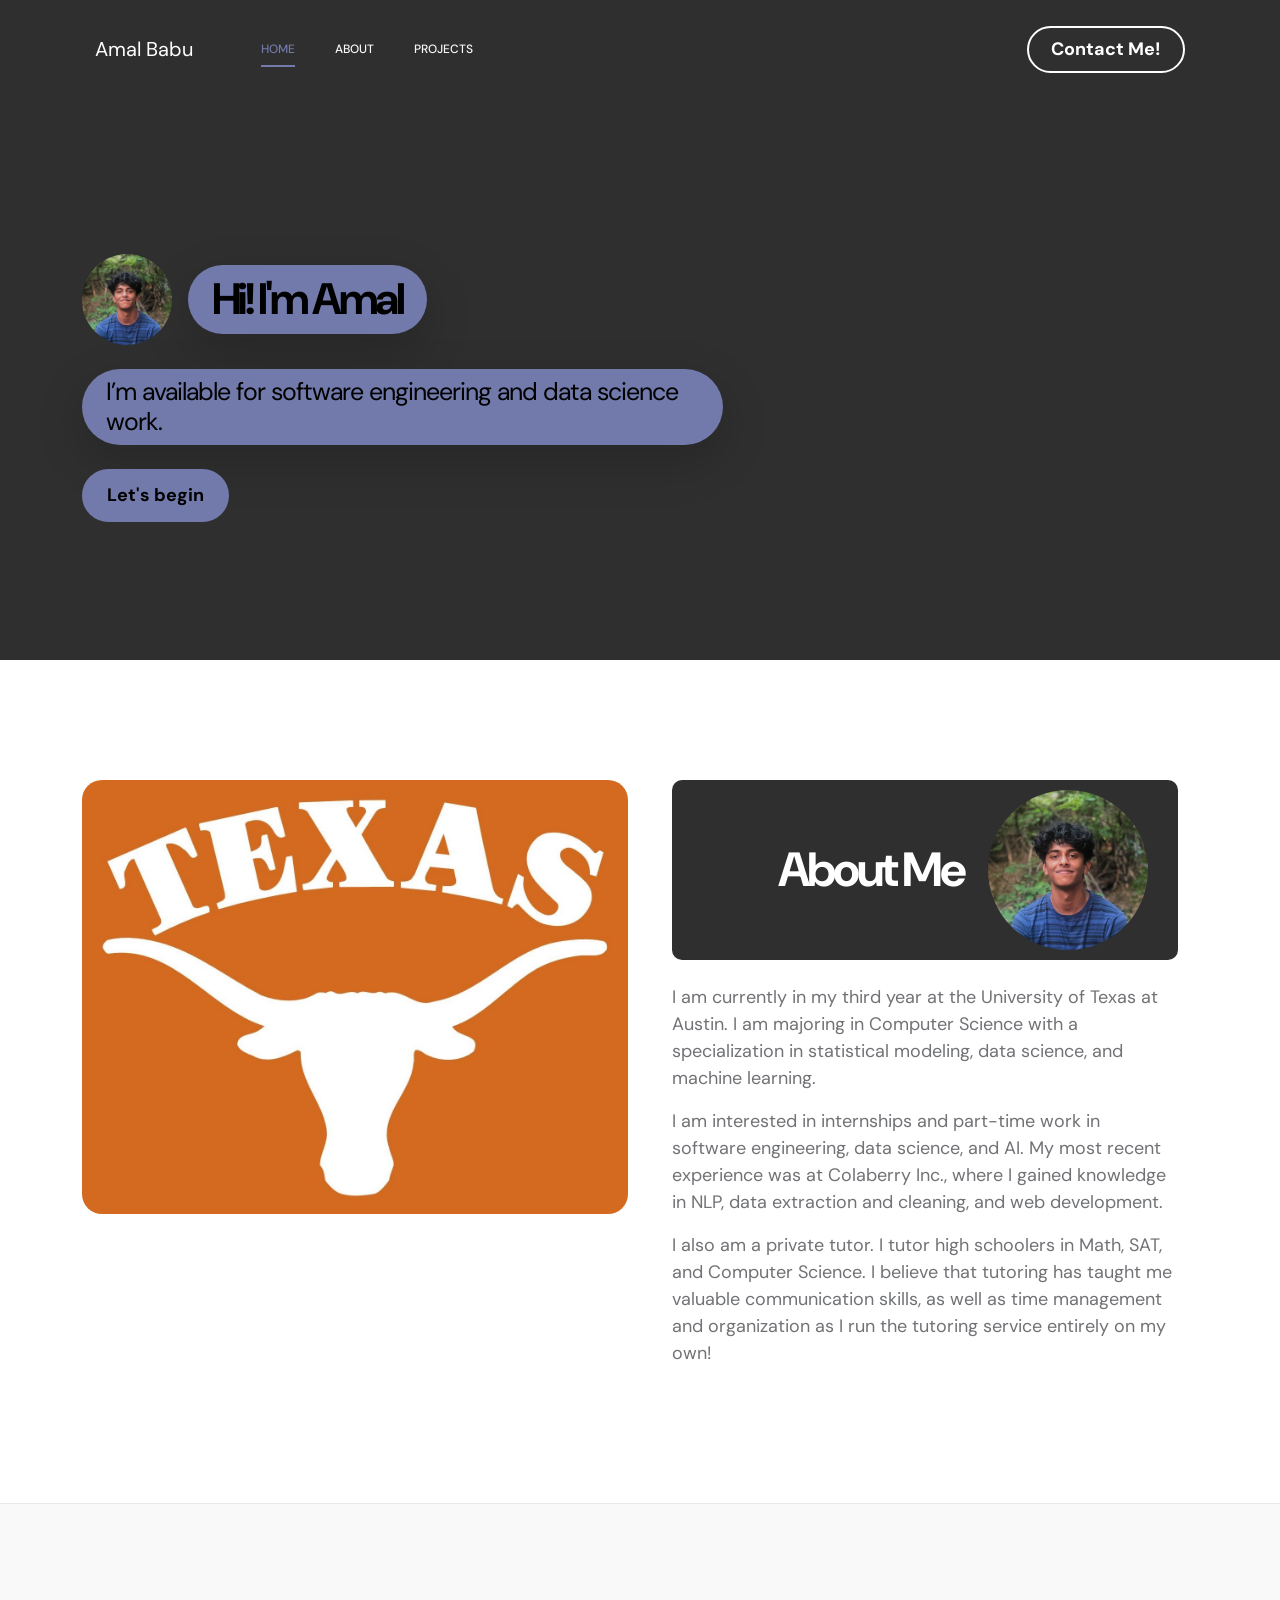
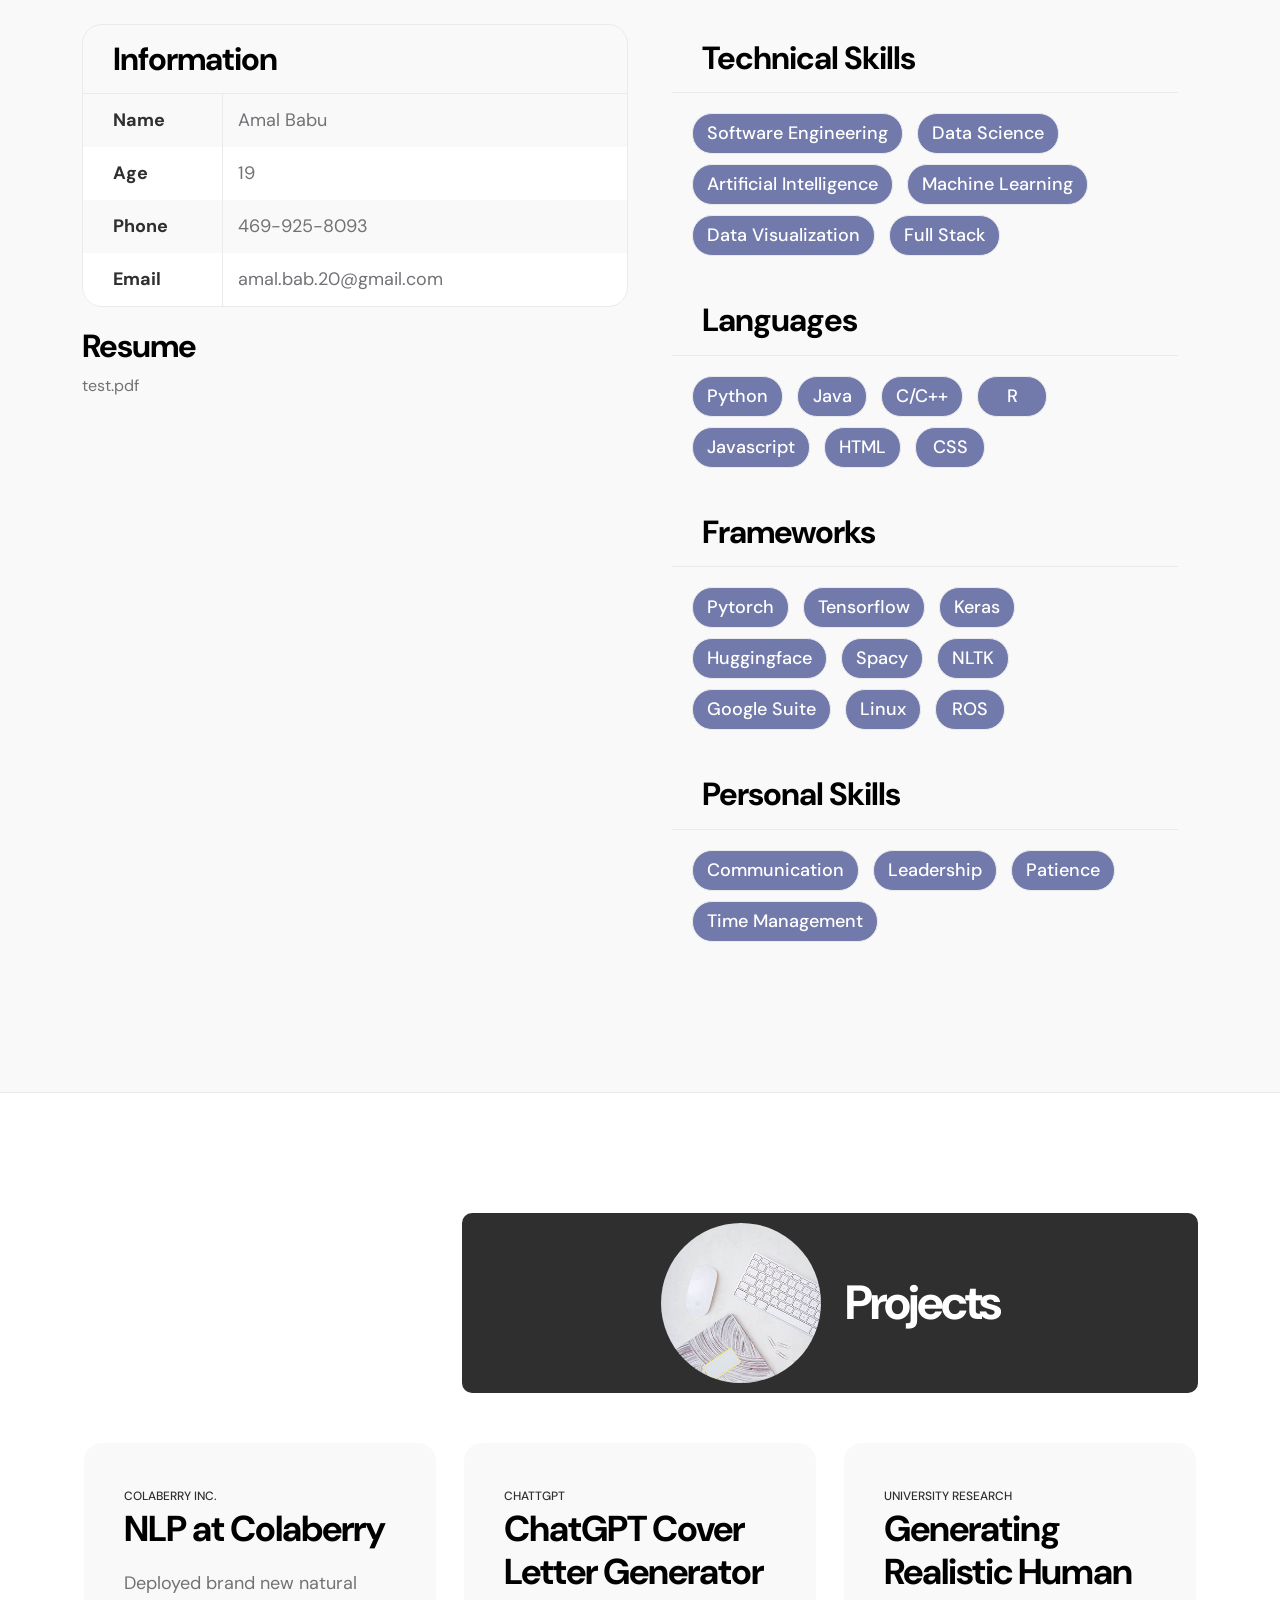
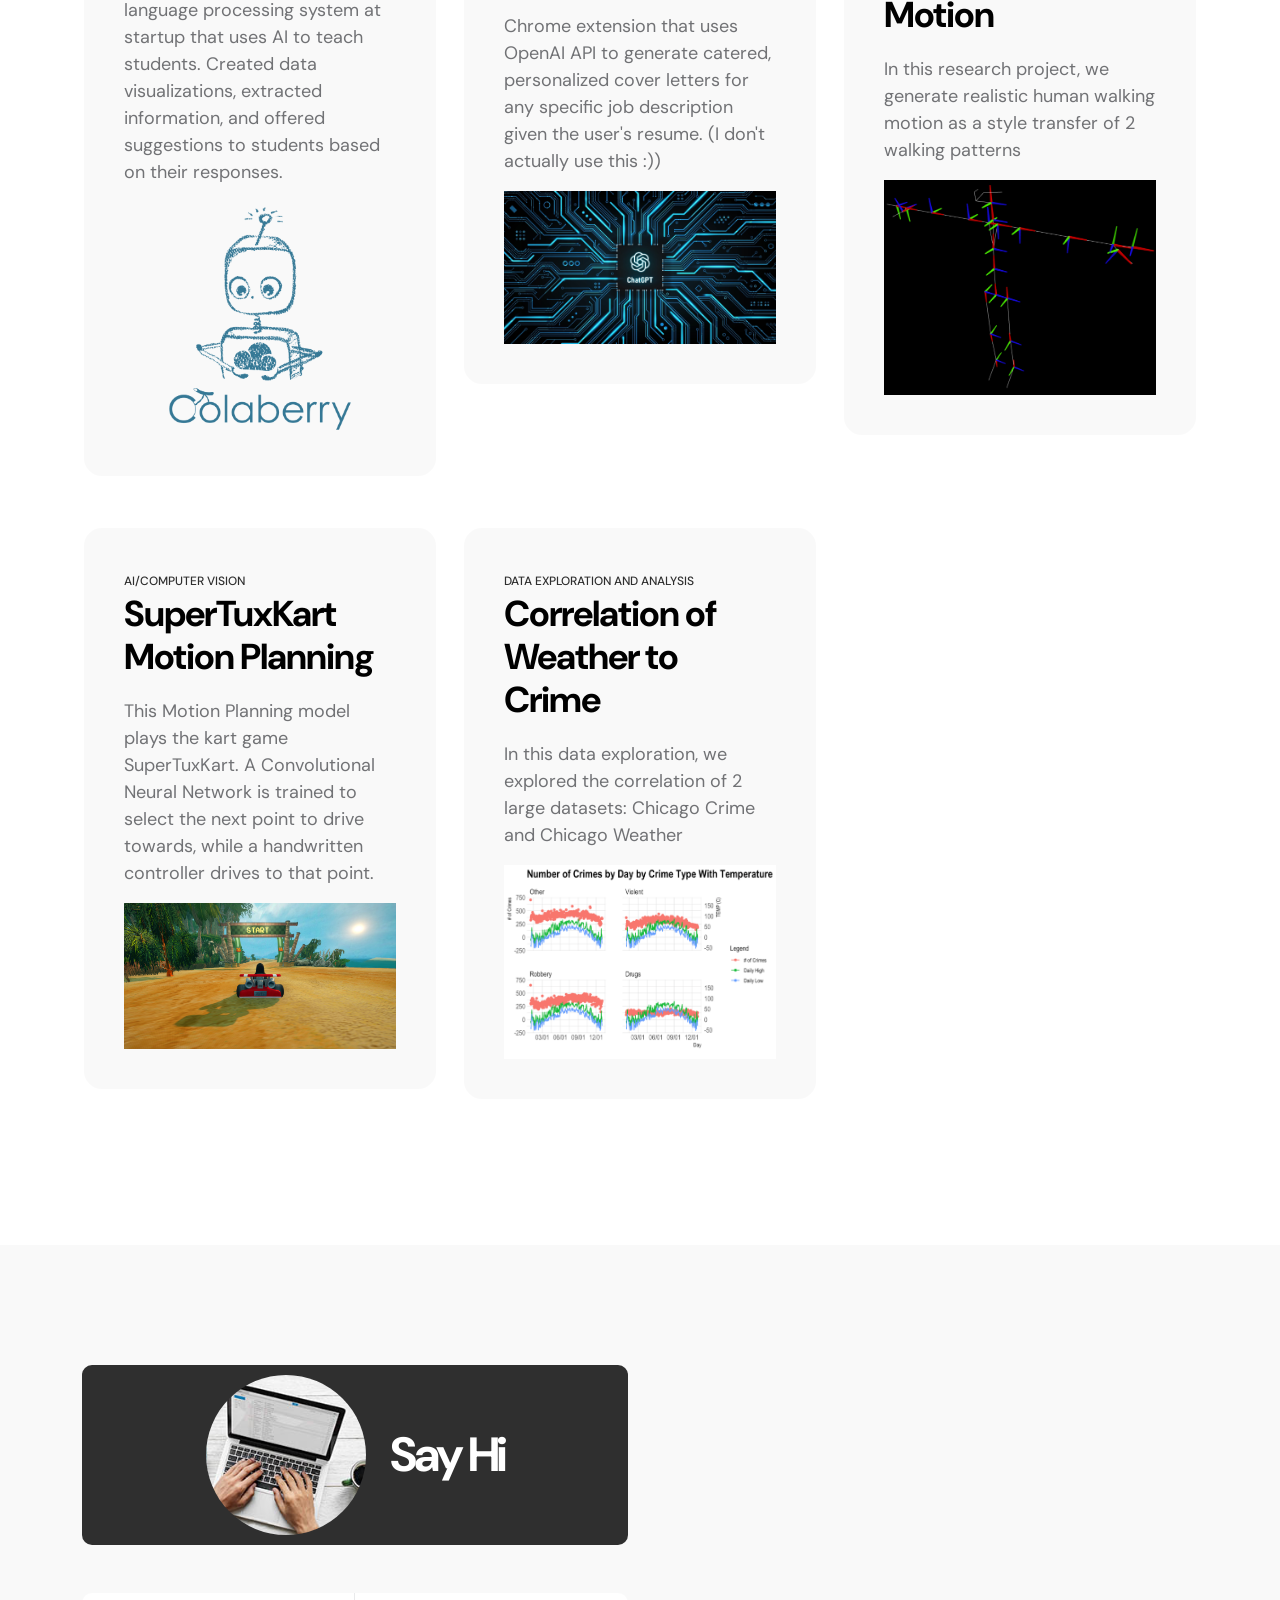
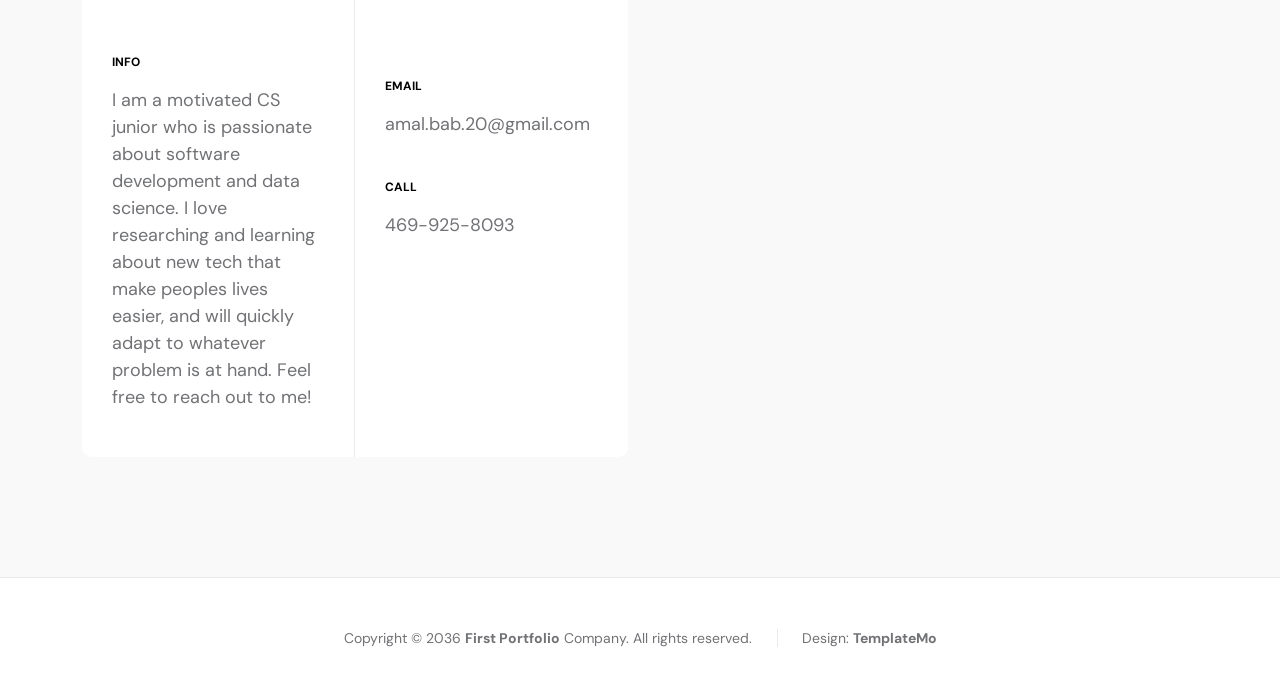
<file: index.html>
<!doctype html>
<html lang="en">
    <head>
        <meta charset="utf-8">
        <meta name="viewport" content="width=device-width, initial-scale=1">

        <meta name="description" content="">
        <meta name="author" content="TemplateMo">

        <title>Amal Babu</title>

        <!-- CSS FILES -->

        <link rel="preconnect" href="https://fonts.googleapis.com">
        
        <link rel="preconnect" href="https://fonts.gstatic.com" crossorigin>
        
        <link href="https://fonts.googleapis.com/css2?family=DM+Sans:wght@400;500;700&display=swap" rel="stylesheet">

        <link href="css/bootstrap.min.css" rel="stylesheet">

        <link href="css/bootstrap-icons.css" rel="stylesheet">

        <link href="css/magnific-popup.css" rel="stylesheet">

        <link href="css/templatemo-first-portfolio-style.css" rel="stylesheet">
        
<!--

TemplateMo 578 First Portfolio

https://templatemo.com/tm-578-first-portfolio

-->
    </head>
    
    <body>

        <section class="preloader">
            <div class="spinner">
                <span class="spinner-rotate"></span>    
            </div>
        </section>

        <nav class="navbar navbar-expand-lg">
            <div class="container">

                <button class="navbar-toggler" type="button" data-bs-toggle="collapse" data-bs-target="#navbarNav" aria-controls="navbarNav" aria-expanded="false" aria-label="Toggle navigation">
                    <span class="navbar-toggler-icon"></span>
                </button>

                <a href="index.html" class="navbar-brand mx-auto mx-lg-0">Amal Babu</a>

                <div class="d-flex align-items-center d-lg-none">
                    <i class="navbar-icon bi-telephone-plus me-3"></i>
                    <a class="custom-btn btn" href="#section_4">
                        120-240-9600
                    </a>
                </div>

                <div class="collapse navbar-collapse" id="navbarNav">
                    <ul class="navbar-nav ms-lg-5">
                        <li class="nav-item">
                            <a class="nav-link click-scroll" href="#section_1">Home</a>
                        </li>

                        <li class="nav-item">
                            <a class="nav-link click-scroll" href="#section_2">About</a>
                        </li>
                        <li class="nav-item">
                            <a class="nav-link click-scroll" href="#section_3">Projects</a>
                        </li>
                    </ul>

                    <div class="d-lg-flex align-items-center d-none ms-auto">
                        <a class="custom-btn btn" href="#section_4">
                            Contact Me!
                        </a>
                    </div>
                </div>

            </div>
        </nav>

        <main>

            <section class="hero d-flex justify-content-center align-items-center" id="section_1">
                <div class="container">
                    <div class="row">

                        <div class="col-lg-7 col-12">
                            <div class="hero-text">
                                <div class="hero-title-wrap d-flex align-items-center mb-4">
                                    <img src="images/amal-profile.jpg" class="avatar-image avatar-image-large img-fluid" alt="">

                                    <h1 class="hero-title ms-3 mb-0">Hi! I'm Amal</h1>
                                </div>

                                <h4 class="mb-4">I’m available for software engineering and data science work.</h4>
                                <p class="mb-4"><a class="custom-btn btn custom-link" href="#section_2">Let's begin</a></p>
                            </div>
                        </div>

                    </div>
                </div>

                <!-- <svg xmlns="http://www.w3.org/2000/svg" viewBox="0 0 1440 320"><path fill="#535da1" fill-opacity="1" d="M0,160L24,160C48,160,96,160,144,138.7C192,117,240,75,288,64C336,53,384,75,432,106.7C480,139,528,181,576,208C624,235,672,245,720,240C768,235,816,213,864,186.7C912,160,960,128,1008,133.3C1056,139,1104,181,1152,202.7C1200,224,1248,224,1296,197.3C1344,171,1392,117,1416,90.7L1440,64L1440,0L1416,0C1392,0,1344,0,1296,0C1248,0,1200,0,1152,0C1104,0,1056,0,1008,0C960,0,912,0,864,0C816,0,768,0,720,0C672,0,624,0,576,0C528,0,480,0,432,0C384,0,336,0,288,0C240,0,192,0,144,0C96,0,48,0,24,0L0,0Z"></path></svg> -->
            </section>


            <section class="about section-padding" id="section_2">
                <div class="container">
                    <div class="row">

                        <div class="col-lg-6 col-12">
                            <img src="images/ut-logo2.jpeg" class="about-image img-fluid" alt="">
                        </div>

                        <div class="col-lg-6 col-12 mt-5 mt-lg-0">
                            <div class="about-thumb">

                                <div class="section-title-wrap d-flex justify-content-end align-items-center mb-4">
                                    <h2 class="text-white me-4 mb-0">About Me</h2>

                                    <img src="images/amal-profile.jpg" class="avatar-image img-fluid" alt="">
                                </div>


                                <p>I am currently in my third year at the University of Texas at Austin. I am majoring in Computer Science with a specialization in statistical modeling, data science, and machine learning.</p>

                                <p>I am interested in internships and part-time work in software engineering, data science, and AI. My most recent experience was at Colaberry Inc., where I gained knowledge in NLP, data extraction and cleaning, and web development.</p>

                                <p>I also am a private tutor. I tutor high schoolers in Math, SAT, and Computer Science. I believe that tutoring has taught me valuable communication skills, as well as time management and organization as I run the tutoring service entirely on my own!</p>

                            </div>
                        </div>

                    </div>
                </div>
            </section>

            <section class="featured section-padding">
                <div class="container">
                    <div class="row">

                        <div class="col-lg-6 col-12">
                            <div class="profile-thumb">
                                <div class="profile-title">
                                    <h4 class="mb-0">Information</h4>
                                </div>

                                <div class="profile-body">
                                    <p>
                                        <span class="profile-small-title">Name</span> 
                                        <span>Amal Babu</span>
                                    </p>

                                    <p>
                                        <span class="profile-small-title">Age</span> 
                                        <span>19</span>
                                    </p>

                                    <p>
                                        <span class="profile-small-title">Phone</span> 
                                         <span><a href="tel: 469-925-8093">469-925-8093</a></span>
                                    </p>

                                    <p>
                                        <span class="profile-small-title">Email</span> 
                                        <span><a href="mailto:amal.bab.20@gmail.com">amal.bab.20@gmail.com</a></span>
                                    </p>
                                </div>

                            </div>
                            
                            <div class = "resume-section">
                              <h4>Resume</h4>
                              <object data="images/amal-resume-main.pdf" type="application/pdf" width="600" height="550"> <a href="images/amal-resume-main.pdf">test.pdf</a></object>
                            </div>  

                        </div>

                        <div class="col-lg-6 col-12 mt-5 mt-lg-0">
                            <div class="about-thumb">

                              <div class="profile-title">
                                <h4 class="mb-0">Technical Skills</h4>
                              </div>

                                <ul class="footer-menu">
                                    <li class="footer-menu-item"><a href="#" class="footer-menu-link">Software Engineering</a></li>

                                    <li class="footer-menu-item"><a href="#" class="footer-menu-link">Data Science</a></li>

                                    <li class="footer-menu-item"><a href="#" class="footer-menu-link">Artificial Intelligence</a></li>

                                    <li class="footer-menu-item"><a href="#" class="footer-menu-link">Machine Learning</a></li>

                                    <li class="footer-menu-item"><a href="#" class="footer-menu-link">Data Visualization</a></li>

                                    <li class="footer-menu-item"><a href="#" class="footer-menu-link">Full Stack</a></li>
                                </ul>


                                <div class="profile-title">
                                  <h4 class="mb-0">Languages</h4>
                                </div>
  
                                  <ul class="footer-menu">
                                      <li class="footer-menu-item"><a href="#" class="footer-menu-link">Python</a></li>
  
                                      <li class="footer-menu-item"><a href="#" class="footer-menu-link">Java</a></li>
  
                                      <li class="footer-menu-item"><a href="#" class="footer-menu-link">C/C++</a></li>
  
                                      <li class="footer-menu-item"><a href="#" class="footer-menu-link">R</a></li>
  
                                      <li class="footer-menu-item"><a href="#" class="footer-menu-link">Javascript</a></li>
  
                                      <li class="footer-menu-item"><a href="#" class="footer-menu-link">HTML</a></li>

                                      <li class="footer-menu-item"><a href="#" class="footer-menu-link">CSS</a></li>
                                  </ul>

                                  <div class="profile-title">
                                    <h4 class="mb-0">Frameworks</h4>
                                  </div>
    
                                    <ul class="footer-menu">
                                        <li class="footer-menu-item"><a href="#" class="footer-menu-link">Pytorch</a></li>
    
                                        <li class="footer-menu-item"><a href="#" class="footer-menu-link">Tensorflow</a></li>
    
                                        <li class="footer-menu-item"><a href="#" class="footer-menu-link">Keras</a></li>
    
                                        <li class="footer-menu-item"><a href="#" class="footer-menu-link">Huggingface</a></li>
    
                                        <li class="footer-menu-item"><a href="#" class="footer-menu-link">Spacy</a></li>
    
                                        <li class="footer-menu-item"><a href="#" class="footer-menu-link">NLTK</a></li>
  
                                        <li class="footer-menu-item"><a href="#" class="footer-menu-link">Google Suite</a></li>

                                        <li class="footer-menu-item"><a href="#" class="footer-menu-link">Linux</a></li>

                                        <li class="footer-menu-item"><a href="#" class="footer-menu-link">ROS</a></li>
                                    </ul>


                                    <div class="profile-title">
                                      <h4 class="mb-0">Personal Skills</h4>
                                    </div>
      
                                      <ul class="footer-menu">
                                        <li class="footer-menu-item"><a href="#" class="footer-menu-link">Communication</a></li>

                                        <li class="footer-menu-item"><a href="#" class="footer-menu-link">Leadership</a></li>

                                        <li class="footer-menu-item"><a href="#" class="footer-menu-link">Patience</a></li>

                                        <li class="footer-menu-item"><a href="#" class="footer-menu-link">Time Management</a></li>

                                      </ul>

                      </div>

                    </div>
                </div>
            </section>


            <section class="projects section-padding" id="section_3">
                <div class="container">
                    <div class="row">

                        <div class="col-lg-8 col-md-8 col-12 ms-auto">
                            <div class="section-title-wrap d-flex justify-content-center align-items-center mb-4">
                                <img src="images/white-desk-work-study-aesthetics.jpg" class="avatar-image img-fluid" alt="">

                                <h2 class="text-white ms-4 mb-0">Projects</h2>
                            </div>
                        </div>

                        <div class="clearfix"></div>


                        <div class="col-lg-4 col-md-6 col-12">
                          <div class="projects-thumb">
                              <div class="projects-info">
                                  <small class="projects-tag">Colaberry Inc.</small>

                                  <h3 class="projects-title">NLP at Colaberry</h3>
                                  <p>Deployed brand new natural language processing system at startup that uses AI to teach students. Created data visualizations, extracted information, and offered suggestions to students based on their responses.</p>
                              </div>

                              <a href="https://refactored.ai/">
                                  <img src="images/colaberry.png" class="img-fluid" alt="">
                              </a>
                          </div>
                        </div>

                        <div class="col-lg-4 col-md-6 col-12">
                            <div class="projects-thumb">
                                <div class="projects-info">
                                    <small class="projects-tag">ChattGPT</small>
  
                                    <h3 class="projects-title">ChatGPT Cover Letter Generator</h3>
                                    <p>Chrome extension that uses OpenAI API to generate catered, personalized cover letters for any specific job description given the user's resume. (I don't actually use this :))</p>
                                </div>
  
                                <a href="images/projects/chat-cover-letter.mp4">
                                    <img src="images/projects/chat.jpg" class="img-fluid" alt="">
                                </a>
                            </div>
                          </div>

                        <div class="col-lg-4 col-md-6 col-12">
                          <div class="projects-thumb">
                              <div class="projects-info">
                                  <small class="projects-tag">University Research</small>

                                  <h3 class="projects-title">Generating Realistic Human Motion</h3>

                                  <p>In this research project, we generate realistic human walking motion as a style transfer of 2 walking patterns</p>
                              </div>
                              
                              <a href="images/projects/project-paper.pdf">
                                  <img src="images/projects/motion-cap.png" class="img-fluid" alt="">
                              </a>
                          </div>
                      </div>


                      <div class="col-lg-4 col-md-6 col-12">
                        <div class="projects-thumb">
                            <div class="projects-info">
                                <small class="projects-tag">AI/Computer Vision</small>

                                <h3 class="projects-title">SuperTuxKart Motion Planning</h3>
                                <p>This Motion Planning model plays the kart game SuperTuxKart. A Convolutional Neural Network is trained to select the next point to drive towards, while a handwritten controller drives to that point.</p>
                            </div>

                            <a href="images/projects/download.mp4">
                                <img src="images/projects/supertux.jpg" class="img-fluid" alt="">
                            </a>
                        </div>
                    </div>

                        
                      <div class="col-lg-4 col-md-6 col-12">
                        <div class="projects-thumb">
                            <div class="projects-info">
                                <small class="projects-tag">Data Exploration and Analysis</small>

                                <h3 class="projects-title">Correlation of Weather to Crime</h3>
                            </div>



                            <a href="images/projects/Project1.pdf">
                                <p>In this data exploration, we explored the correlation of 2 large datasets: Chicago Crime and Chicago Weather</p>
                                <img src="images/projects/crime-weather.png" class="img-fluid" alt="">
                            </a>
                        </div>
                    </div>



                        
                      </div>

                    </div>
                </div>
            </section>

            <section class="contact section-padding" id="section_4">
                    <div class="container">
                        <div class="row">

                            <div class="col-lg-6 col-md-8 col-12">
                                <div class="section-title-wrap d-flex justify-content-center align-items-center mb-5">
                                    <img src="images/aerial-view-man-using-computer-laptop-wooden-table.jpg" class="avatar-image img-fluid" alt="">

                                    <h2 class="text-white ms-4 mb-0">Say Hi</h2>
                                </div>
                            </div>

                            <div class="clearfix"></div>

                            <div class="col-lg-3 col-md-6 col-12 pe-lg-0">
                                <div class="contact-info contact-info-border-start d-flex flex-column">
                                    <strong class="site-footer-title d-block mb-3">Info</strong>

                                    <p>I am a motivated CS junior who is passionate about software development and data science. I love researching and learning about new tech that make peoples lives easier, and will quickly adapt to whatever problem is at hand. Feel free to reach out to me!</p>

                                </div>
                            </div>

                            <div class="col-lg-3 col-md-6 col-12 ps-lg-0">
                                <div class="contact-info d-flex flex-column">

                                    <strong class="site-footer-title d-block mt-4 mb-3">Email</strong>

                                    <p>
                                        <a href="mailto:amal.bab.20@gmail.com">
                                            amal.bab.20@gmail.com
                                        </a>
                                    </p>

                                    <strong class="site-footer-title d-block mt-4 mb-3">Call</strong>

                                    <p class="mb-0">
                                        <a href="tel: 469-925-8093">
                                            469-925-8093
                                        </a>
                                    </p>

                                    </p>
                                </div>
                            </div>

                        </div>
                    </div>
                </div>
            </section>

        </main>

        <footer class="site-footer">
            <div class="container">
                <div class="row">

                    <div class="col-lg-12 col-12">
                        <div class="copyright-text-wrap">
                            <p class="mb-0">
                                <span class="copyright-text">Copyright © 2036 <a href="#">First Portfolio</a> Company. All rights reserved.</span>
                                Design: 
                                <a rel="sponsored" href="https://templatemo.com" target="_blank">TemplateMo</a>
                            </p>
                        </div>
                    </div>

                </div>
            </div>
        </footer>

        <!-- JAVASCRIPT FILES -->
        <script src="js/jquery.min.js"></script>
        <script src="js/bootstrap.min.js"></script>
        <script src="js/jquery.sticky.js"></script>
        <script src="js/click-scroll.js"></script>
        <script src="js/jquery.magnific-popup.min.js"></script>
        <script src="js/magnific-popup-options.js"></script>
        <script src="js/custom.js"></script>

    </body>
</html>
</file>
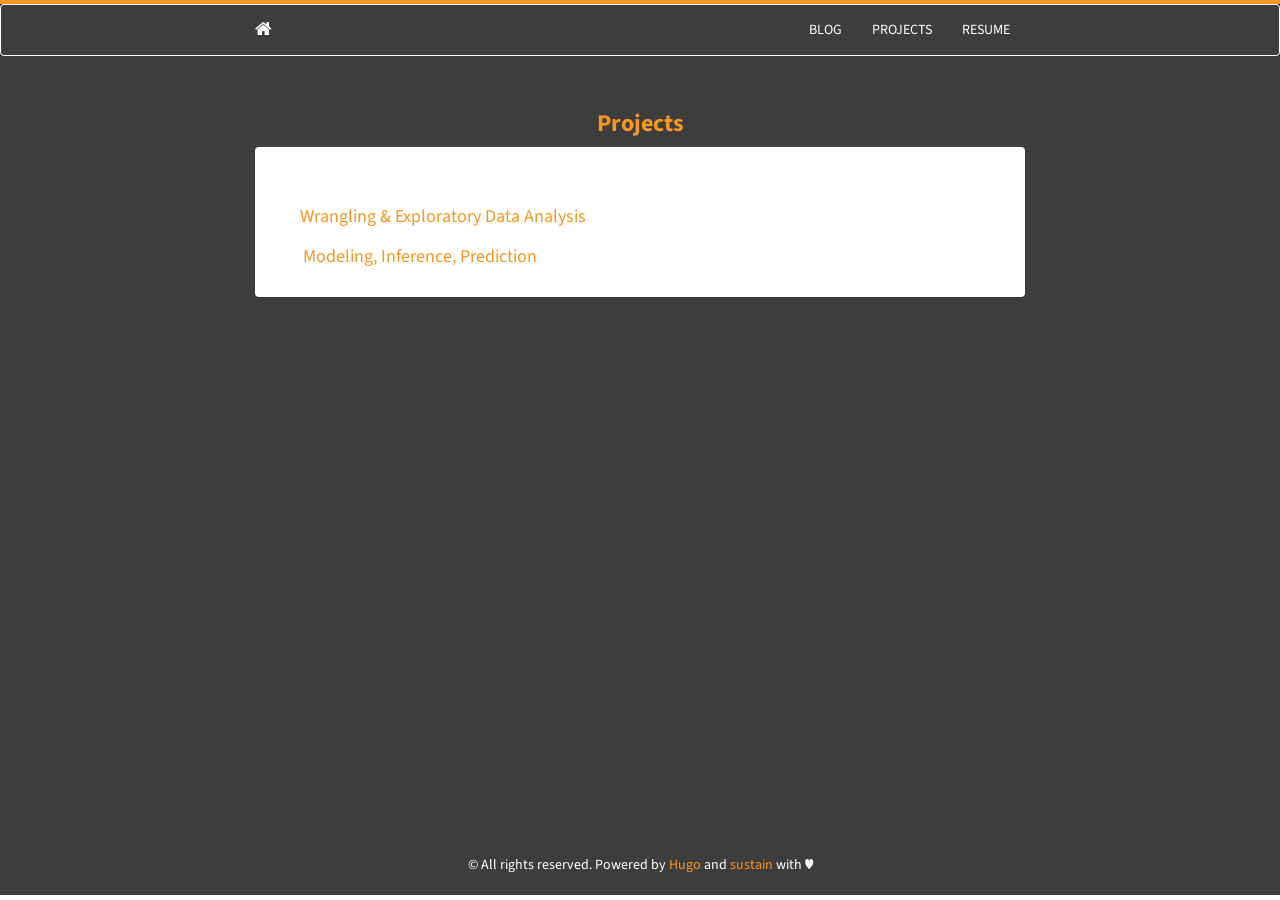
<file: projects/index.html>
<!DOCTYPE html>
<html lang="en-US">
  <head>
    <meta charset="utf-8">
    <meta http-equiv="X-UA-Compatible" content="IE=edge">
    <meta name="viewport" content="width=device-width, initial-scale=1">
    <meta name="author" content="Amal Babu" />
    
    <link rel="shortcut icon" type="image/x-icon" href="/img/favicon.ico">
    <title>Projects</title>
    <meta name="generator" content="Hugo 0.98.0" />
    <link rel="stylesheet" href="https://maxcdn.bootstrapcdn.com/bootstrap/3.3.7/css/bootstrap.min.css" integrity="sha384-BVYiiSIFeK1dGmJRAkycuHAHRg32OmUcww7on3RYdg4Va+PmSTsz/K68vbdEjh4u" crossorigin="anonymous">
    <link rel="stylesheet" type="text/css" href="/css/main.css" />
    <link rel="stylesheet" type="text/css" href="https://maxcdn.bootstrapcdn.com/font-awesome/4.7.0/css/font-awesome.min.css" />
    <link rel="stylesheet" type="text/css" href="https://fonts.googleapis.com/css?family=Source+Sans+Pro:200,400,200bold,400old" />
    
    <!--[if lt IE 9]>
			<script src="https://oss.maxcdn.com/libs/html5shiv/3.7.0/html5shiv.js"></script>
			<script src="https://oss.maxcdn.com/libs/respond.js/1.4.2/respond.min.js"></script>
		<![endif]-->

    
  </head>

  <body>
    <div id="wrap">
      
      <nav class="navbar navbar-default">
  <div class="container">
    <div class="navbar-header">
      <a class="navbar-brand" href="/"><i class="fa fa-home"></i></a>
      <button type="button" class="navbar-toggle" data-toggle="collapse" data-target="#navbar">
        <span class="icon-bar"></span>
        <span class="icon-bar"></span>
        <span class="icon-bar"></span>
      </button>
    </div>
    <div class="navbar-collapse collapse" id="navbar">
      <ul class="nav navbar-nav navbar-right">
      
        
        <li><a href="/post/">BLOG</a></li>
        
        <li><a href="/projects/">PROJECTS</a></li>
        
        <li><a href="/resume/">RESUME</a></li>
        
      
      </ul>
    </div>
  </div>
</nav>

      <div class="container">
        <div class="blog-post">
          <h3>
            <strong><a href="/projects/">Projects</a></strong>
          </h3>
        </div>

        <div class="panel panel-default">
          <div class="panel-body">
            <div class="blogpost">
              


<p>Check out some of my coding projects below:</p>
<p><i class="fa fa-signal"></i>   <a href="/project/project1/">Wrangling &amp; Exploratory Data Analysis</a></p>
<p><i class="fa fa-line-chart"></i>   <a href="/project/project2/">Modeling, Inference, Prediction</a></p>
<!--
<i class="fa fa-pie-chart"></i> 
<i class="fa fa-tasks"></i> 
-->

            

            </div>
          </div>


        </div>
      </div>
    </div>

    
    <footer>
  <div id="footer">
    <div class="container">
      <p class="text-muted">&copy; All rights reserved. Powered by <a href="https://gohugo.io/">Hugo</a> and
      <a href="http://www.github.com/nurlansu/hugo-sustain/">sustain</a> with ♥</p>
    </div>
  </div>
</footer>
<div class="footer"></div>


<script src="https://ajax.googleapis.com/ajax/libs/jquery/1.11.3/jquery.min.js"></script>

<script src="https://maxcdn.bootstrapcdn.com/bootstrap/3.3.7/js/bootstrap.min.js" integrity="sha384-Tc5IQib027qvyjSMfHjOMaLkfuWVxZxUPnCJA7l2mCWNIpG9mGCD8wGNIcPD7Txa" crossorigin="anonymous"></script>
<script src="/js/docs.min.js"></script>
<script src="/js/main.js"></script>

<script src="/js/ie10-viewport-bug-workaround.js"></script>


    
  </body>
</html>
</file>
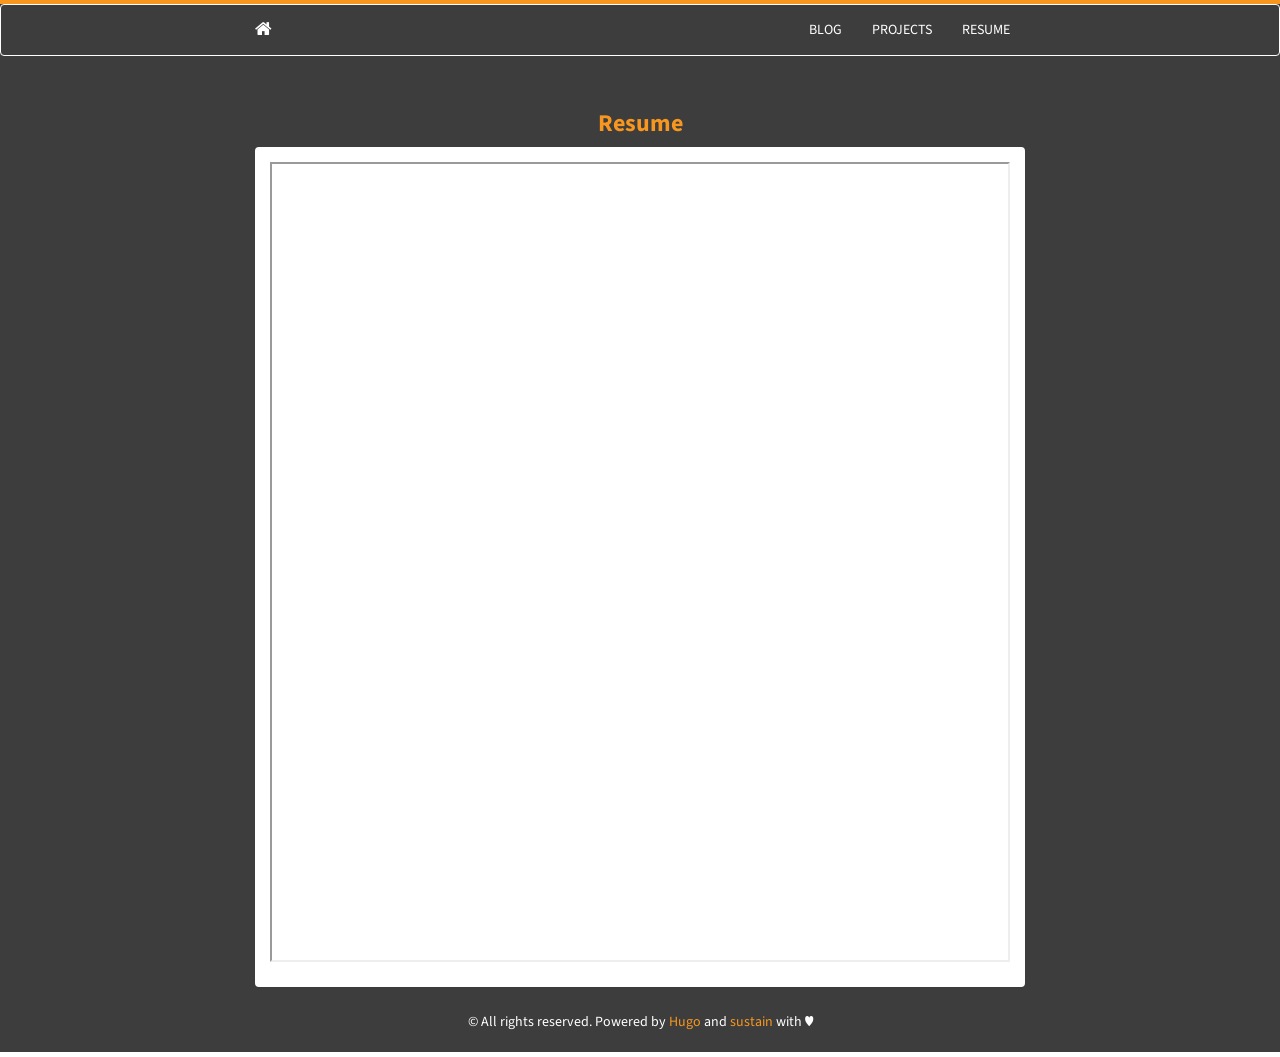
<file: resume/index.html>
<!DOCTYPE html>
<html lang="en-US">
  <head>
    <meta charset="utf-8">
    <meta http-equiv="X-UA-Compatible" content="IE=edge">
    <meta name="viewport" content="width=device-width, initial-scale=1">
    <meta name="author" content="Amal Babu" />
    
    <link rel="shortcut icon" type="image/x-icon" href="/img/favicon.ico">
    <title>Resume</title>
    <meta name="generator" content="Hugo 0.98.0" />
    <link rel="stylesheet" href="https://maxcdn.bootstrapcdn.com/bootstrap/3.3.7/css/bootstrap.min.css" integrity="sha384-BVYiiSIFeK1dGmJRAkycuHAHRg32OmUcww7on3RYdg4Va+PmSTsz/K68vbdEjh4u" crossorigin="anonymous">
    <link rel="stylesheet" type="text/css" href="/css/main.css" />
    <link rel="stylesheet" type="text/css" href="https://maxcdn.bootstrapcdn.com/font-awesome/4.7.0/css/font-awesome.min.css" />
    <link rel="stylesheet" type="text/css" href="https://fonts.googleapis.com/css?family=Source+Sans+Pro:200,400,200bold,400old" />
    
    <!--[if lt IE 9]>
			<script src="https://oss.maxcdn.com/libs/html5shiv/3.7.0/html5shiv.js"></script>
			<script src="https://oss.maxcdn.com/libs/respond.js/1.4.2/respond.min.js"></script>
		<![endif]-->

    
  </head>

  <body>
    <div id="wrap">
      
      <nav class="navbar navbar-default">
  <div class="container">
    <div class="navbar-header">
      <a class="navbar-brand" href="/"><i class="fa fa-home"></i></a>
      <button type="button" class="navbar-toggle" data-toggle="collapse" data-target="#navbar">
        <span class="icon-bar"></span>
        <span class="icon-bar"></span>
        <span class="icon-bar"></span>
      </button>
    </div>
    <div class="navbar-collapse collapse" id="navbar">
      <ul class="nav navbar-nav navbar-right">
      
        
        <li><a href="/post/">BLOG</a></li>
        
        <li><a href="/projects/">PROJECTS</a></li>
        
        <li><a href="/resume/">RESUME</a></li>
        
      
      </ul>
    </div>
  </div>
</nav>

      <div class="container">
        <div class="blog-post">
          <h3>
            <strong><a href="/resume/">Resume</a></strong>
          </h3>
        </div>

        <div class="panel panel-default">
          <div class="panel-body">
            <div class="blogpost">
              


<center>
<iframe src="/resume.pdf" width="100%" height="800" border="0">
</iframe>
</center>

            

            </div>
          </div>


        </div>
      </div>
    </div>

    
    <footer>
  <div id="footer">
    <div class="container">
      <p class="text-muted">&copy; All rights reserved. Powered by <a href="https://gohugo.io/">Hugo</a> and
      <a href="http://www.github.com/nurlansu/hugo-sustain/">sustain</a> with ♥</p>
    </div>
  </div>
</footer>
<div class="footer"></div>


<script src="https://ajax.googleapis.com/ajax/libs/jquery/1.11.3/jquery.min.js"></script>

<script src="https://maxcdn.bootstrapcdn.com/bootstrap/3.3.7/js/bootstrap.min.js" integrity="sha384-Tc5IQib027qvyjSMfHjOMaLkfuWVxZxUPnCJA7l2mCWNIpG9mGCD8wGNIcPD7Txa" crossorigin="anonymous"></script>
<script src="/js/docs.min.js"></script>
<script src="/js/main.js"></script>

<script src="/js/ie10-viewport-bug-workaround.js"></script>


    
  </body>
</html>
</file>
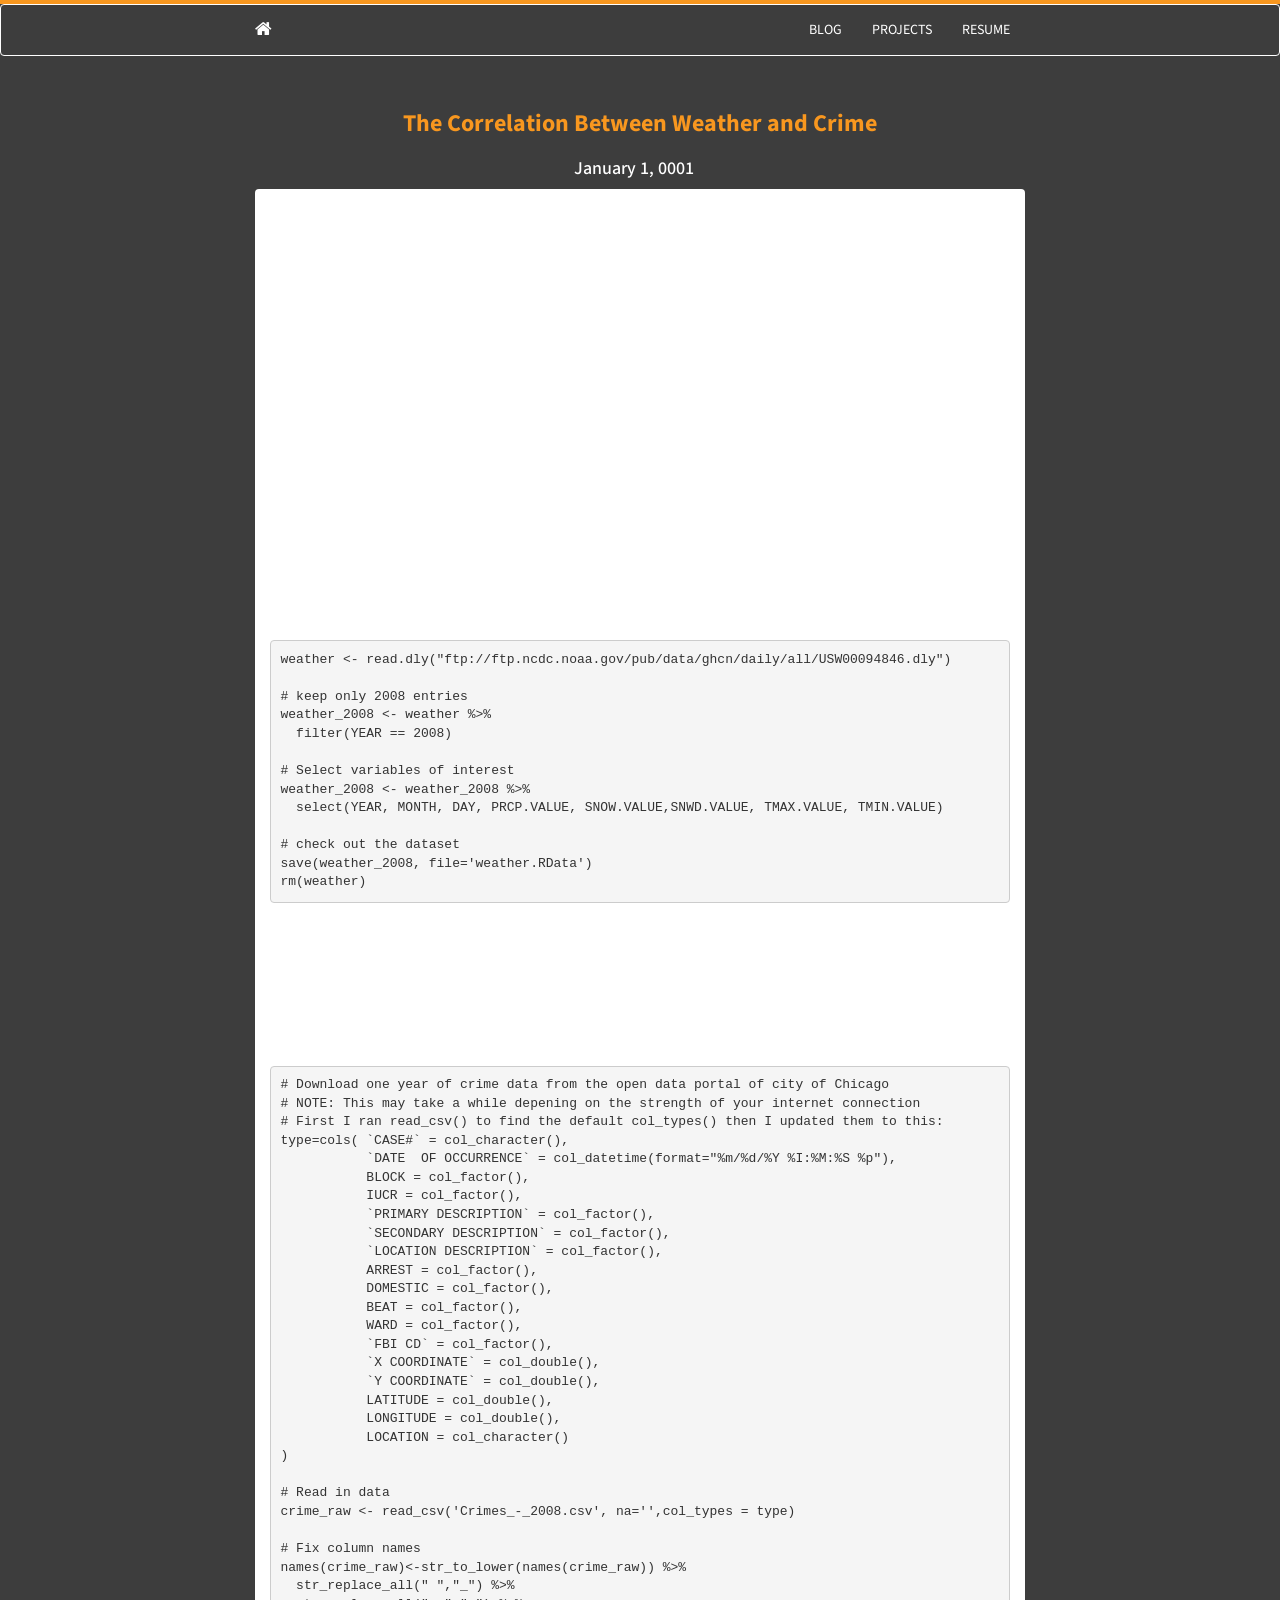
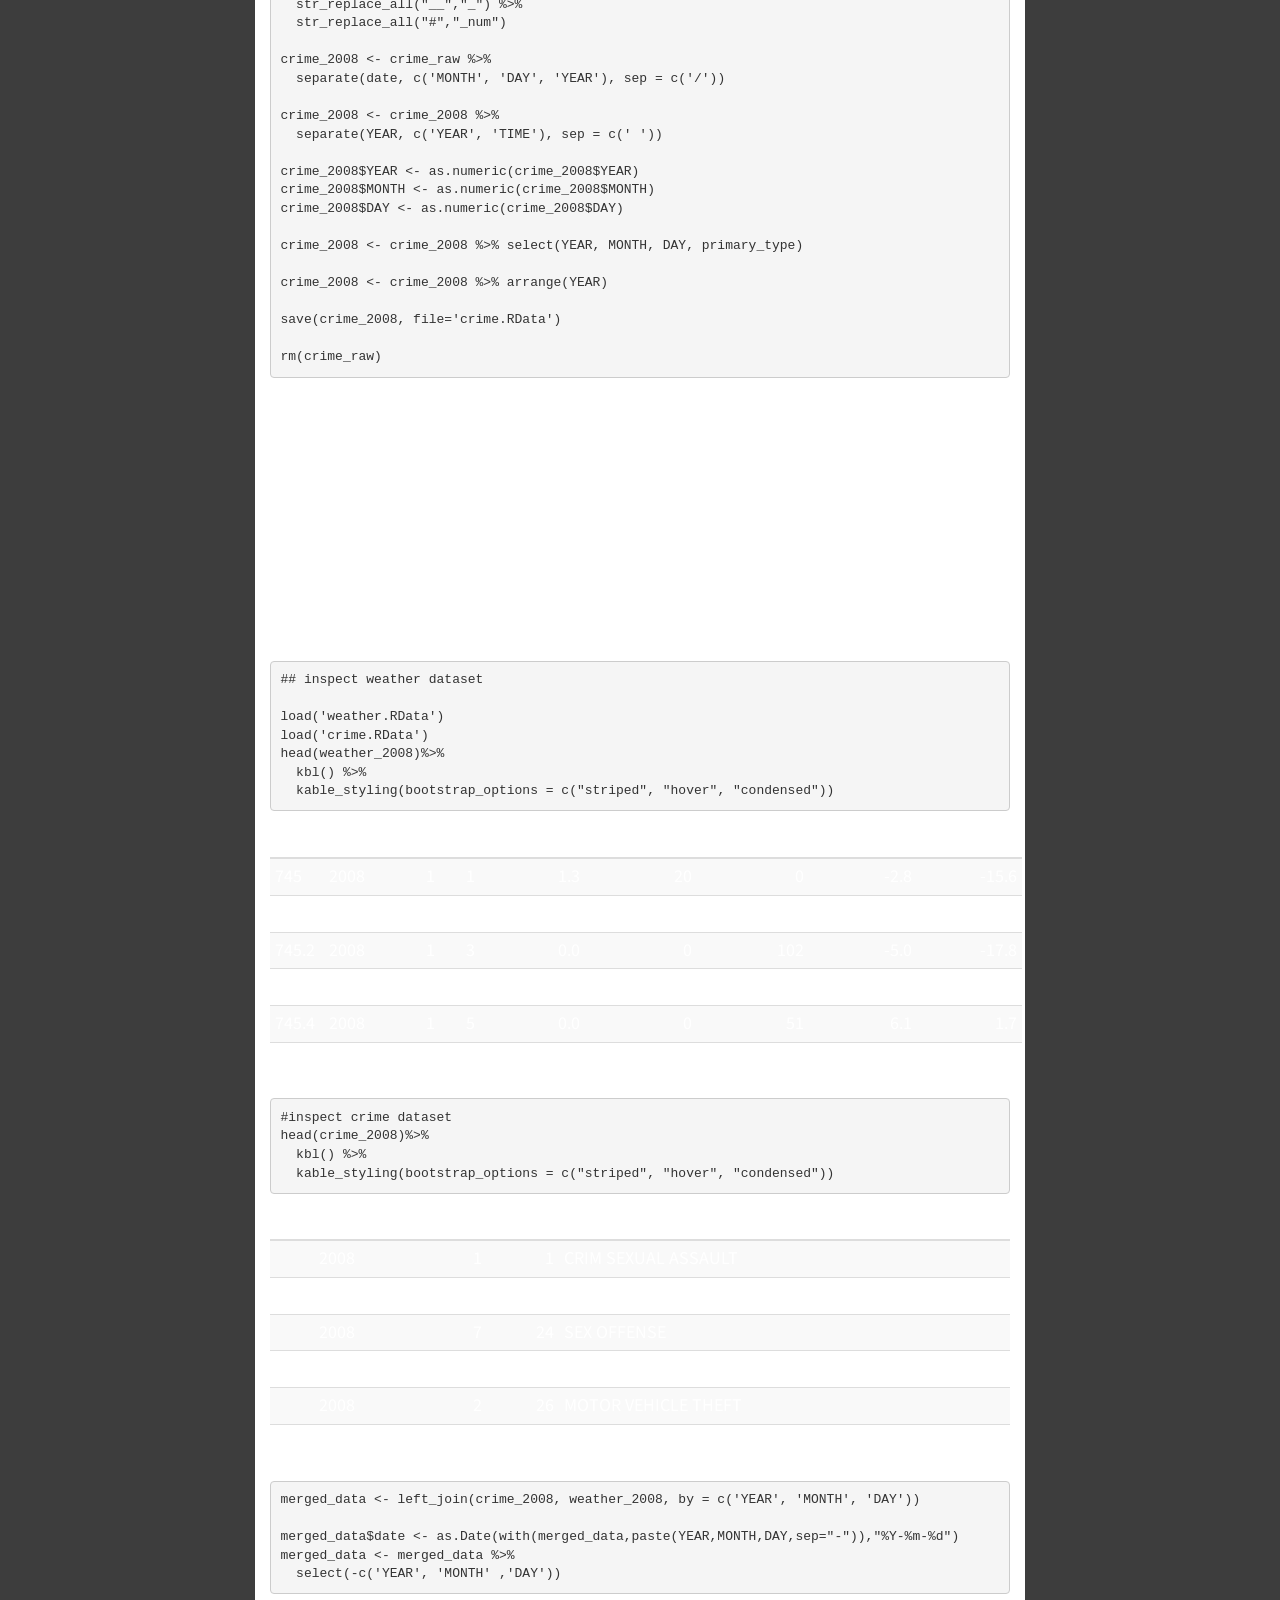
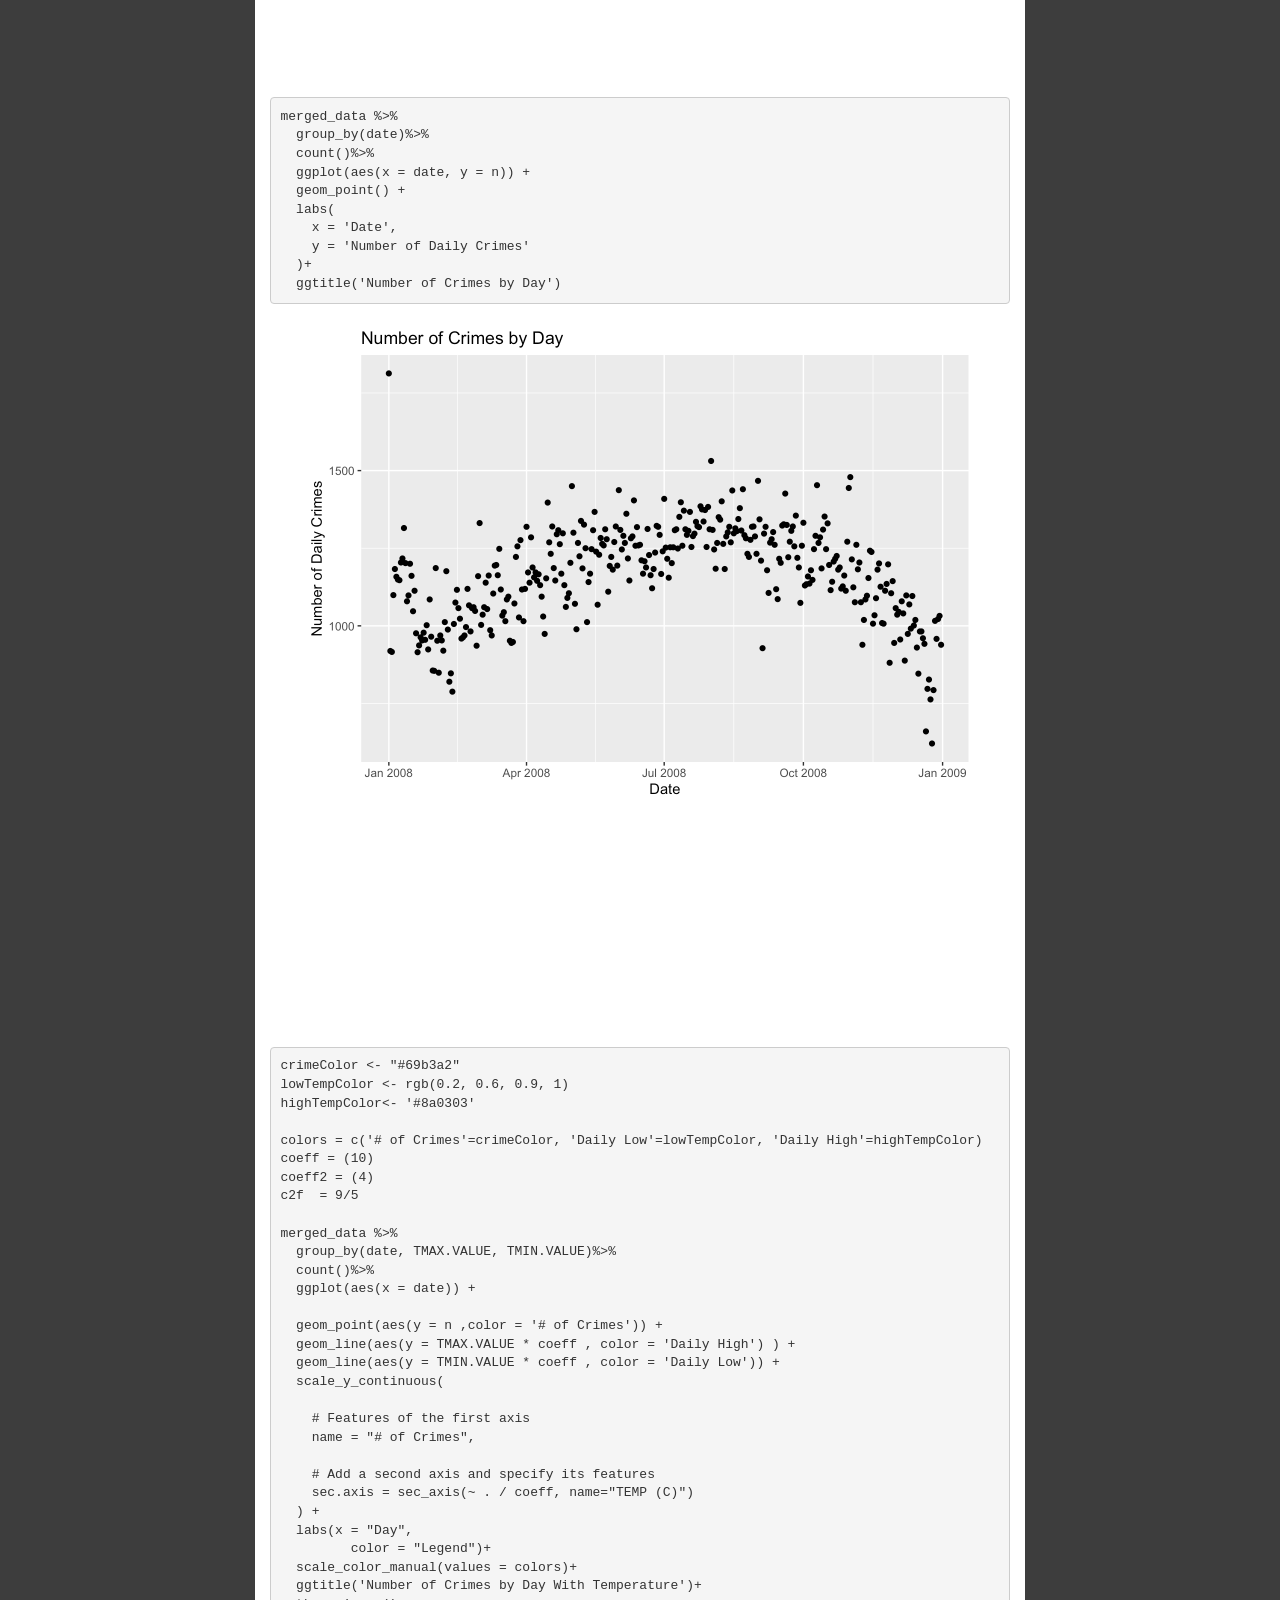
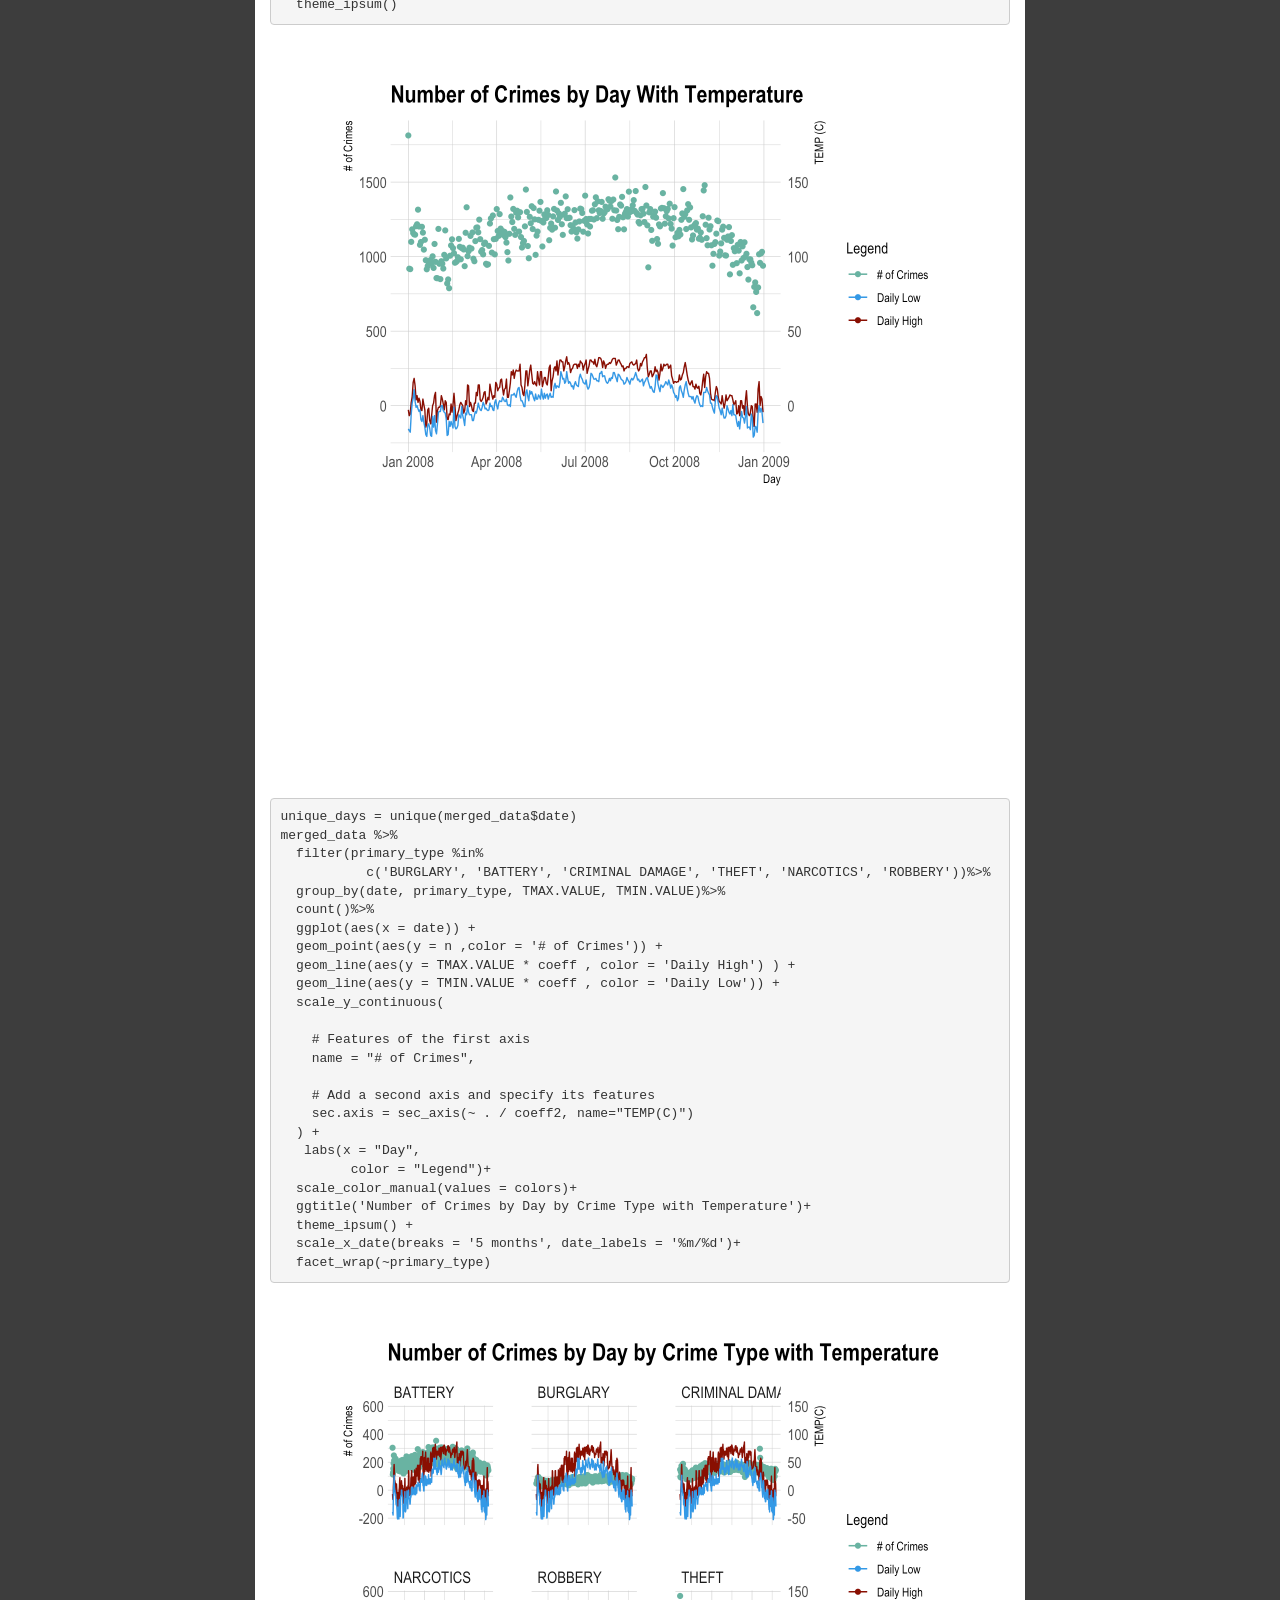
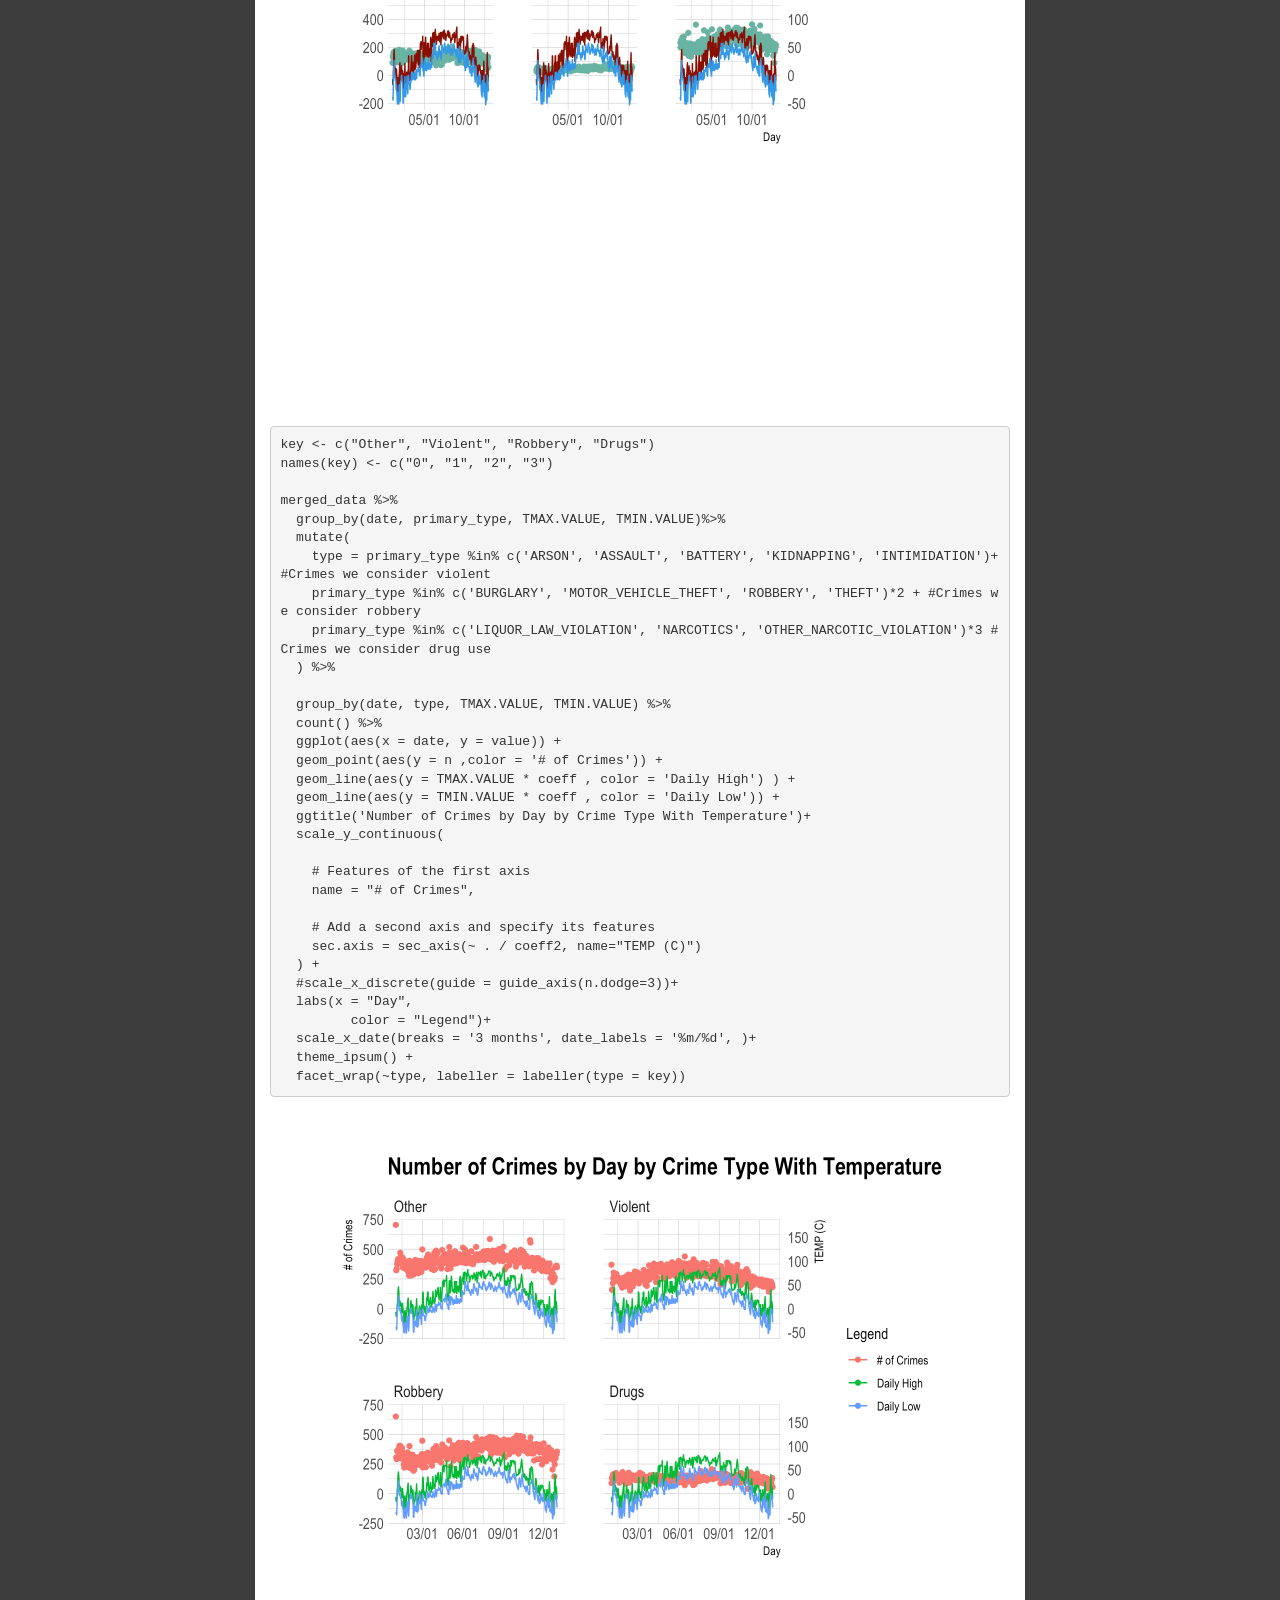
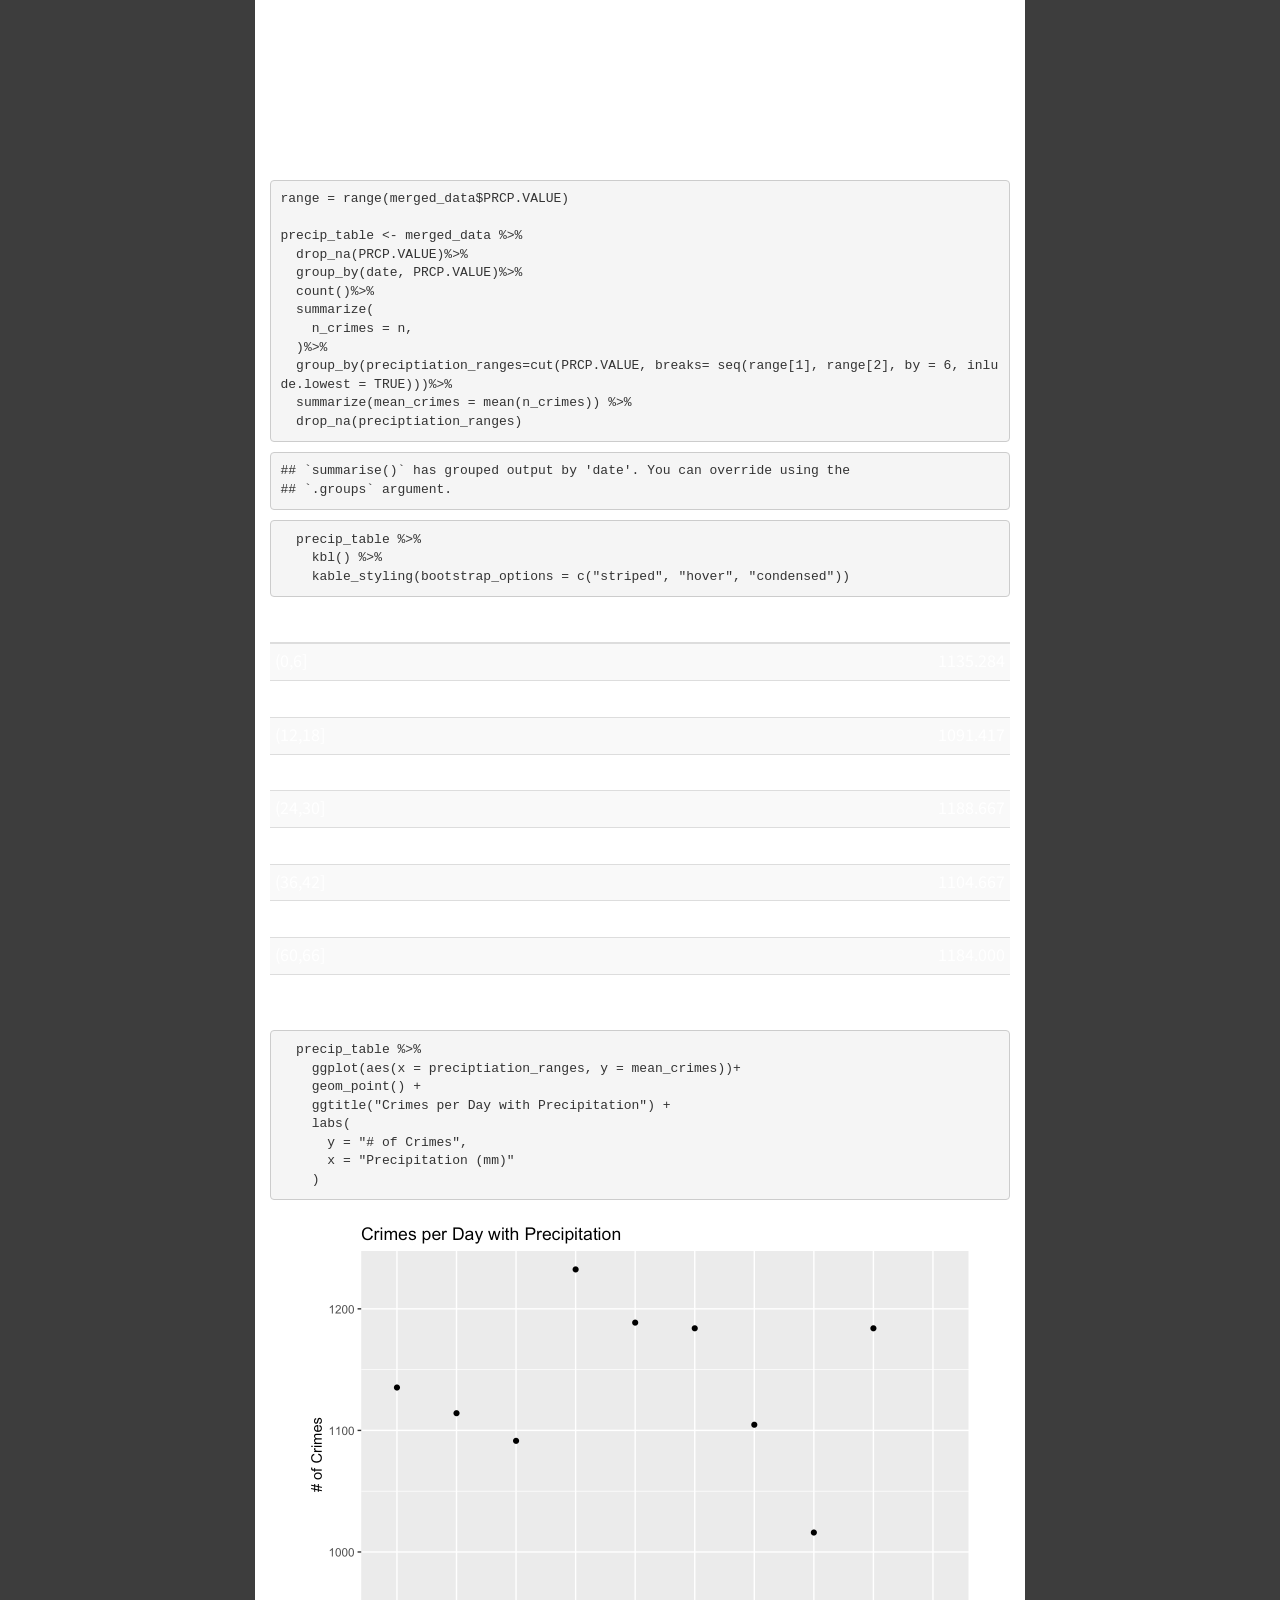
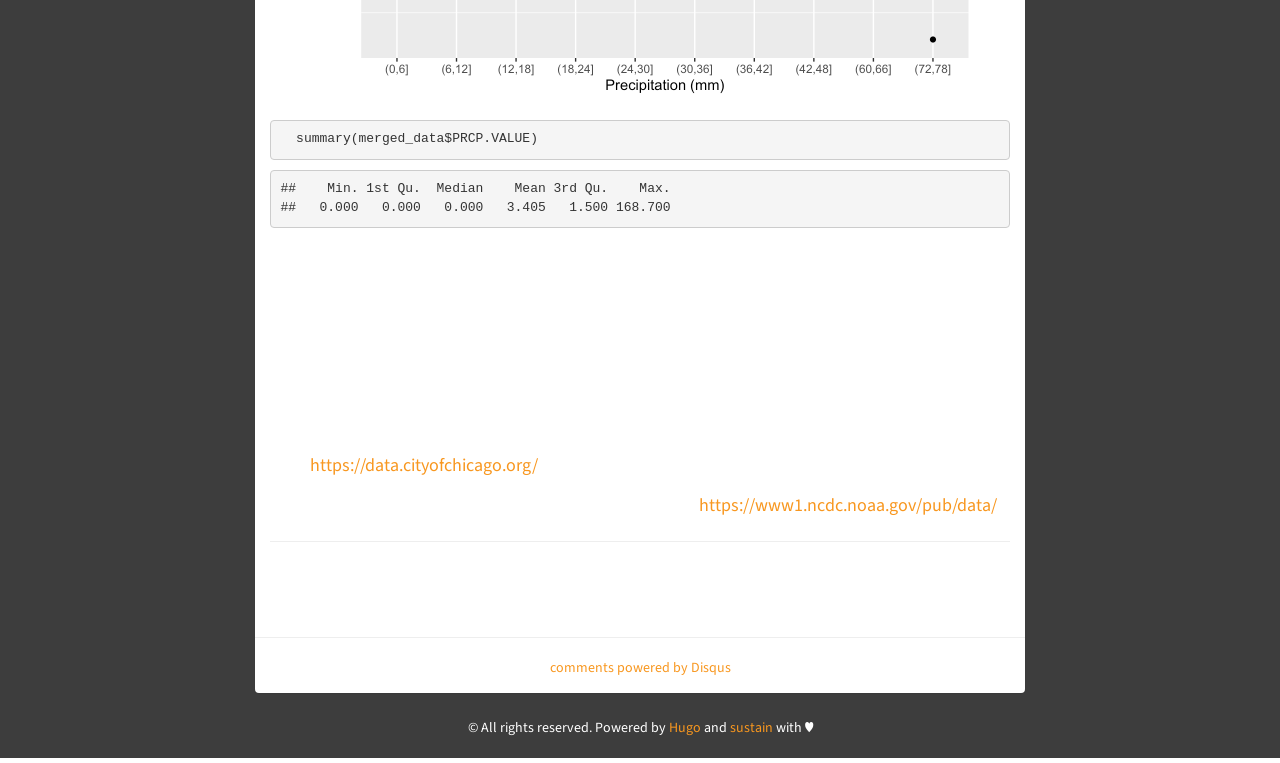
<file: project/project1/index.html>
<!DOCTYPE html>
<html lang="en-US">
  <head>
    <meta charset="utf-8">
    <meta http-equiv="X-UA-Compatible" content="IE=edge">
    <meta name="viewport" content="width=device-width, initial-scale=1">
    <meta name="author" content="Amal Babu" />
    
    <link rel="shortcut icon" type="image/x-icon" href="/img/favicon.ico">
    <title>The Correlation Between Weather and Crime</title>
    <meta name="generator" content="Hugo 0.98.0" />
    <link rel="stylesheet" href="https://maxcdn.bootstrapcdn.com/bootstrap/3.3.7/css/bootstrap.min.css" integrity="sha384-BVYiiSIFeK1dGmJRAkycuHAHRg32OmUcww7on3RYdg4Va+PmSTsz/K68vbdEjh4u" crossorigin="anonymous">
    <link rel="stylesheet" type="text/css" href="/css/main.css" />
    <link rel="stylesheet" type="text/css" href="https://maxcdn.bootstrapcdn.com/font-awesome/4.7.0/css/font-awesome.min.css" />
    <link rel="stylesheet" type="text/css" href="https://fonts.googleapis.com/css?family=Source+Sans+Pro:200,400,200bold,400old" />
    
    <!--[if lt IE 9]>
			<script src="https://oss.maxcdn.com/libs/html5shiv/3.7.0/html5shiv.js"></script>
			<script src="https://oss.maxcdn.com/libs/respond.js/1.4.2/respond.min.js"></script>
		<![endif]-->

    
  </head>

  <body>
    <div id="wrap">
      
      <nav class="navbar navbar-default">
  <div class="container">
    <div class="navbar-header">
      <a class="navbar-brand" href="/"><i class="fa fa-home"></i></a>
      <button type="button" class="navbar-toggle" data-toggle="collapse" data-target="#navbar">
        <span class="icon-bar"></span>
        <span class="icon-bar"></span>
        <span class="icon-bar"></span>
      </button>
    </div>
    <div class="navbar-collapse collapse" id="navbar">
      <ul class="nav navbar-nav navbar-right">
      
        
        <li><a href="/post/">BLOG</a></li>
        
        <li><a href="/projects/">PROJECTS</a></li>
        
        <li><a href="/resume/">RESUME</a></li>
        
      
      </ul>
    </div>
  </div>
</nav>

      <div class="container">
        <div class="blog-post">
          <h3>
            <strong><a href="/project/project1/">The Correlation Between Weather and Crime</a></strong>
          </h3>
        </div>
 
<div class="blog-title">
          <h4>
         January 1, 0001 
            &nbsp;&nbsp;
            
          </h4>
        </div>

        <div class="panel panel-default">
          <div class="panel-body">
            <div class="blogpost">
              
<script src="/rmarkdown-libs/kePrint/kePrint.js"></script>
<link href="/rmarkdown-libs/lightable/lightable.css" rel="stylesheet" />


<div id="introduction" class="section level2">
<h2>Introduction</h2>
<p>I have used the National Oceanic and Atmospheric Association(NOAA) weather dataset and Chicago Crime Dataset from the City of Chicago. I chose these because they both have daily entries, and I was able to merge the datasets by day. These will allow to me find a day by day relationship between weather and crime, as I felt that monthly was too far apart to find meaningful relationships. I also liked the crime dataset because it labels the type of each crime. This way I am able to investigate the relationship between weather and different types of crimes.</p>
</div>
<div id="getting-a-weather-dataset" class="section level2">
<h2>Getting a Weather Dataset</h2>
<p>I used the Weather Dataset from the National Oceanic and Atmospheric Association(NOAA). I was able to find a dataset for daily weather reports in Chicago from 1949 to 2009, which I filtered down to only the 2008 reports. I only keps values such as precipitation, snow, and temperatur max and mins, along with the key values year, month, and day.</p>
<pre class="r"><code>weather &lt;- read.dly(&quot;ftp://ftp.ncdc.noaa.gov/pub/data/ghcn/daily/all/USW00094846.dly&quot;)

# keep only 2008 entries
weather_2008 &lt;- weather %&gt;%
  filter(YEAR == 2008) 

# Select variables of interest
weather_2008 &lt;- weather_2008 %&gt;%
  select(YEAR, MONTH, DAY, PRCP.VALUE, SNOW.VALUE,SNWD.VALUE, TMAX.VALUE, TMIN.VALUE)

# check out the dataset
save(weather_2008, file=&#39;weather.RData&#39;)
rm(weather)</code></pre>
</div>
<div id="gathering-the-chicago-crime-dataset" class="section level2">
<h2>Gathering the Chicago Crime Dataset</h2>
<p>I used the official dataset from the City of Chicago, recording all reported crimes in 2008. I then split the date into year, month, and day to prepare for merging with the weather datset. Finally, I only kept the variables year, month, day, as well as the type of crime commited.</p>
<pre class="r"><code># Download one year of crime data from the open data portal of city of Chicago
# NOTE: This may take a while depening on the strength of your internet connection
# First I ran read_csv() to find the default col_types() then I updated them to this:
type=cols( `CASE#` = col_character(),
           `DATE  OF OCCURRENCE` = col_datetime(format=&quot;%m/%d/%Y %I:%M:%S %p&quot;),
           BLOCK = col_factor(),
           IUCR = col_factor(),
           `PRIMARY DESCRIPTION` = col_factor(),
           `SECONDARY DESCRIPTION` = col_factor(),
           `LOCATION DESCRIPTION` = col_factor(),
           ARREST = col_factor(),
           DOMESTIC = col_factor(),
           BEAT = col_factor(),
           WARD = col_factor(),
           `FBI CD` = col_factor(),
           `X COORDINATE` = col_double(),
           `Y COORDINATE` = col_double(),
           LATITUDE = col_double(),
           LONGITUDE = col_double(),
           LOCATION = col_character()
)

# Read in data
crime_raw &lt;- read_csv(&#39;Crimes_-_2008.csv&#39;, na=&#39;&#39;,col_types = type)

# Fix column names
names(crime_raw)&lt;-str_to_lower(names(crime_raw)) %&gt;%
  str_replace_all(&quot; &quot;,&quot;_&quot;) %&gt;%
  str_replace_all(&quot;__&quot;,&quot;_&quot;) %&gt;%
  str_replace_all(&quot;#&quot;,&quot;_num&quot;)

crime_2008 &lt;- crime_raw %&gt;%
  separate(date, c(&#39;MONTH&#39;, &#39;DAY&#39;, &#39;YEAR&#39;), sep = c(&#39;/&#39;))

crime_2008 &lt;- crime_2008 %&gt;%
  separate(YEAR, c(&#39;YEAR&#39;, &#39;TIME&#39;), sep = c(&#39; &#39;))

crime_2008$YEAR &lt;- as.numeric(crime_2008$YEAR)
crime_2008$MONTH &lt;- as.numeric(crime_2008$MONTH)
crime_2008$DAY &lt;- as.numeric(crime_2008$DAY)
             
crime_2008 &lt;- crime_2008 %&gt;% select(YEAR, MONTH, DAY, primary_type)

crime_2008 &lt;- crime_2008 %&gt;% arrange(YEAR)

save(crime_2008, file=&#39;crime.RData&#39;)

rm(crime_raw)</code></pre>
</div>
<div id="merging-the-crime-and-weather-datasets" class="section level2">
<h2>Merging the Crime and Weather Datasets</h2>
<p>Next, I merged the two datasets by key ID’s Year, Month, Day. First, I inspected the two datasets. The crime dataset had 427142 observations, while weather_2008 had 366 (one for each day as 2008 was a leap year). Performing an antijoin on the two resulted in a table with 0 observations, meaning that there were no mismatches between the datasets!. I performed a left join on the crime dataset with the weather dataset, resulting in a table with the same number of observations as the crime datasets since no rows had to be dropped. Finally, I reverted to a singular date columm to make plotting a bit easier.</p>
<pre class="r"><code>## inspect weather dataset

load(&#39;weather.RData&#39;)
load(&#39;crime.RData&#39;)
head(weather_2008)%&gt;%
  kbl() %&gt;%
  kable_styling(bootstrap_options = c(&quot;striped&quot;, &quot;hover&quot;, &quot;condensed&quot;))</code></pre>
<table class="table table-striped table-hover table-condensed" style="margin-left: auto; margin-right: auto;">
<thead>
<tr>
<th style="text-align:left;">
</th>
<th style="text-align:right;">
YEAR
</th>
<th style="text-align:right;">
MONTH
</th>
<th style="text-align:right;">
DAY
</th>
<th style="text-align:right;">
PRCP.VALUE
</th>
<th style="text-align:right;">
SNOW.VALUE
</th>
<th style="text-align:right;">
SNWD.VALUE
</th>
<th style="text-align:right;">
TMAX.VALUE
</th>
<th style="text-align:right;">
TMIN.VALUE
</th>
</tr>
</thead>
<tbody>
<tr>
<td style="text-align:left;">
745
</td>
<td style="text-align:right;">
2008
</td>
<td style="text-align:right;">
1
</td>
<td style="text-align:right;">
1
</td>
<td style="text-align:right;">
1.3
</td>
<td style="text-align:right;">
20
</td>
<td style="text-align:right;">
0
</td>
<td style="text-align:right;">
-2.8
</td>
<td style="text-align:right;">
-15.6
</td>
</tr>
<tr>
<td style="text-align:left;">
745.1
</td>
<td style="text-align:right;">
2008
</td>
<td style="text-align:right;">
1
</td>
<td style="text-align:right;">
2
</td>
<td style="text-align:right;">
0.0
</td>
<td style="text-align:right;">
0
</td>
<td style="text-align:right;">
127
</td>
<td style="text-align:right;">
-6.7
</td>
<td style="text-align:right;">
-16.7
</td>
</tr>
<tr>
<td style="text-align:left;">
745.2
</td>
<td style="text-align:right;">
2008
</td>
<td style="text-align:right;">
1
</td>
<td style="text-align:right;">
3
</td>
<td style="text-align:right;">
0.0
</td>
<td style="text-align:right;">
0
</td>
<td style="text-align:right;">
102
</td>
<td style="text-align:right;">
-5.0
</td>
<td style="text-align:right;">
-17.8
</td>
</tr>
<tr>
<td style="text-align:left;">
745.3
</td>
<td style="text-align:right;">
2008
</td>
<td style="text-align:right;">
1
</td>
<td style="text-align:right;">
4
</td>
<td style="text-align:right;">
0.0
</td>
<td style="text-align:right;">
0
</td>
<td style="text-align:right;">
102
</td>
<td style="text-align:right;">
2.2
</td>
<td style="text-align:right;">
-5.6
</td>
</tr>
<tr>
<td style="text-align:left;">
745.4
</td>
<td style="text-align:right;">
2008
</td>
<td style="text-align:right;">
1
</td>
<td style="text-align:right;">
5
</td>
<td style="text-align:right;">
0.0
</td>
<td style="text-align:right;">
0
</td>
<td style="text-align:right;">
51
</td>
<td style="text-align:right;">
6.1
</td>
<td style="text-align:right;">
1.7
</td>
</tr>
<tr>
<td style="text-align:left;">
745.5
</td>
<td style="text-align:right;">
2008
</td>
<td style="text-align:right;">
1
</td>
<td style="text-align:right;">
6
</td>
<td style="text-align:right;">
0.3
</td>
<td style="text-align:right;">
0
</td>
<td style="text-align:right;">
0
</td>
<td style="text-align:right;">
15.6
</td>
<td style="text-align:right;">
5.0
</td>
</tr>
</tbody>
</table>
<pre class="r"><code>#inspect crime dataset
head(crime_2008)%&gt;%
  kbl() %&gt;%
  kable_styling(bootstrap_options = c(&quot;striped&quot;, &quot;hover&quot;, &quot;condensed&quot;))</code></pre>
<table class="table table-striped table-hover table-condensed" style="margin-left: auto; margin-right: auto;">
<thead>
<tr>
<th style="text-align:right;">
YEAR
</th>
<th style="text-align:right;">
MONTH
</th>
<th style="text-align:right;">
DAY
</th>
<th style="text-align:left;">
primary_type
</th>
</tr>
</thead>
<tbody>
<tr>
<td style="text-align:right;">
2008
</td>
<td style="text-align:right;">
1
</td>
<td style="text-align:right;">
1
</td>
<td style="text-align:left;">
CRIM SEXUAL ASSAULT
</td>
</tr>
<tr>
<td style="text-align:right;">
2008
</td>
<td style="text-align:right;">
10
</td>
<td style="text-align:right;">
24
</td>
<td style="text-align:left;">
DECEPTIVE PRACTICE
</td>
</tr>
<tr>
<td style="text-align:right;">
2008
</td>
<td style="text-align:right;">
7
</td>
<td style="text-align:right;">
24
</td>
<td style="text-align:left;">
SEX OFFENSE
</td>
</tr>
<tr>
<td style="text-align:right;">
2008
</td>
<td style="text-align:right;">
1
</td>
<td style="text-align:right;">
1
</td>
<td style="text-align:left;">
OFFENSE INVOLVING CHILDREN
</td>
</tr>
<tr>
<td style="text-align:right;">
2008
</td>
<td style="text-align:right;">
2
</td>
<td style="text-align:right;">
26
</td>
<td style="text-align:left;">
MOTOR VEHICLE THEFT
</td>
</tr>
<tr>
<td style="text-align:right;">
2008
</td>
<td style="text-align:right;">
6
</td>
<td style="text-align:right;">
28
</td>
<td style="text-align:left;">
THEFT
</td>
</tr>
</tbody>
</table>
<pre class="r"><code>merged_data &lt;- left_join(crime_2008, weather_2008, by = c(&#39;YEAR&#39;, &#39;MONTH&#39;, &#39;DAY&#39;))

merged_data$date &lt;- as.Date(with(merged_data,paste(YEAR,MONTH,DAY,sep=&quot;-&quot;)),&quot;%Y-%m-%d&quot;)
merged_data &lt;- merged_data %&gt;%
  select(-c(&#39;YEAR&#39;, &#39;MONTH&#39; ,&#39;DAY&#39;))</code></pre>
</div>
<div id="check-if-the-number-of-crimes-per-day-varies-over-time" class="section level2">
<h2>Check if the number of crimes per day varies over time</h2>
<p>Next, I checked to make sure that the number of crimes had some sort of vartiation over time.</p>
<pre class="r"><code>merged_data %&gt;%
  group_by(date)%&gt;%
  count()%&gt;%
  ggplot(aes(x = date, y = n)) +
  geom_point() +
  labs(
    x = &#39;Date&#39;,
    y = &#39;Number of Daily Crimes&#39;
  )+
  ggtitle(&#39;Number of Crimes by Day&#39;)</code></pre>
<p><img src="/project/project1_files/figure-html/unnamed-chunk-3-1.png" width="672" /></p>
<p><strong><em>We can see that the amount of crime varies thoughout the year, with a peak in the middle of the year. Let’s inspect this further</em></strong></p>
</div>
<div id="inspect-relationship-between-temperature-and-crime" class="section level2">
<h2>Inspect Relationship Between Temperature and Crime</h2>
<p>Next, I wanted to plot the high and low temperature of each day on the same graph, to see if there was a correlation. I created a plot with 2 y axes: one for crime count and another for temperature.</p>
<pre class="r"><code>crimeColor &lt;- &quot;#69b3a2&quot;
lowTempColor &lt;- rgb(0.2, 0.6, 0.9, 1)
highTempColor&lt;- &#39;#8a0303&#39;

colors = c(&#39;# of Crimes&#39;=crimeColor, &#39;Daily Low&#39;=lowTempColor, &#39;Daily High&#39;=highTempColor)
coeff = (10)
coeff2 = (4)
c2f  = 9/5

merged_data %&gt;%
  group_by(date, TMAX.VALUE, TMIN.VALUE)%&gt;%
  count()%&gt;%
  ggplot(aes(x = date)) +
  
  geom_point(aes(y = n ,color = &#39;# of Crimes&#39;)) + 
  geom_line(aes(y = TMAX.VALUE * coeff , color = &#39;Daily High&#39;) ) + 
  geom_line(aes(y = TMIN.VALUE * coeff , color = &#39;Daily Low&#39;)) + 
  scale_y_continuous(
    
    # Features of the first axis
    name = &quot;# of Crimes&quot;,
    
    # Add a second axis and specify its features
    sec.axis = sec_axis(~ . / coeff, name=&quot;TEMP (C)&quot;)
  ) +
  labs(x = &quot;Day&quot;,
         color = &quot;Legend&quot;)+
  scale_color_manual(values = colors)+
  ggtitle(&#39;Number of Crimes by Day With Temperature&#39;)+
  theme_ipsum() </code></pre>
<p><img src="/project/project1_files/figure-html/weather2crimes-1.png" width="672" /></p>
<p><strong><em>There seems to be a pretty strong correlation between the number of crimes and temperature. As temperature goes up, the number of crimes goes up with it. Let’s see if that holds true for all types of criminal activity</em></strong></p>
</div>
<div id="breaking-up-crimes-per-day-by-type-of-crime" class="section level2">
<h2>Breaking up Crimes per Day by type of Crime</h2>
<p>Seeing that there was a fairly strong correlation with crime and temparature, I wanted to see if this held true for all types of crimes. The crime dataset already labels each crime with a type, so I picked the six most interesting crimes to plot along with the same high and low temperatures</p>
<pre class="r"><code>unique_days = unique(merged_data$date)
merged_data %&gt;%
  filter(primary_type %in% 
           c(&#39;BURGLARY&#39;, &#39;BATTERY&#39;, &#39;CRIMINAL DAMAGE&#39;, &#39;THEFT&#39;, &#39;NARCOTICS&#39;, &#39;ROBBERY&#39;))%&gt;%
  group_by(date, primary_type, TMAX.VALUE, TMIN.VALUE)%&gt;%
  count()%&gt;%
  ggplot(aes(x = date)) +
  geom_point(aes(y = n ,color = &#39;# of Crimes&#39;)) + 
  geom_line(aes(y = TMAX.VALUE * coeff , color = &#39;Daily High&#39;) ) + 
  geom_line(aes(y = TMIN.VALUE * coeff , color = &#39;Daily Low&#39;)) + 
  scale_y_continuous(
    
    # Features of the first axis
    name = &quot;# of Crimes&quot;,
    
    # Add a second axis and specify its features
    sec.axis = sec_axis(~ . / coeff2, name=&quot;TEMP(C)&quot;)
  ) +
   labs(x = &quot;Day&quot;,
         color = &quot;Legend&quot;)+
  scale_color_manual(values = colors)+
  ggtitle(&#39;Number of Crimes by Day by Crime Type with Temperature&#39;)+
  theme_ipsum() + 
  scale_x_date(breaks = &#39;5 months&#39;, date_labels = &#39;%m/%d&#39;)+
  facet_wrap(~primary_type) </code></pre>
<p><img src="/project/project1_files/figure-html/subsections-1.png" width="672" /></p>
<p><strong><em>It seems that Battery ,Theft ,and Criminal Damage seem to follow the temparature trends, while the rest seem to stay fairly constant thorughout the year.</em></strong></p>
</div>
<div id="grouping-some-crime-types-together" class="section level2">
<h2>Grouping some Crime types together</h2>
<p>Some of the Crimes listed have very similar types, so let’s see if we can group more crimes together. We will create 4 larger groups of crimes: Violent, Robbery, and Drug Crimes, and a broad section for crimes not related to these</p>
<pre class="r"><code>key &lt;- c(&quot;Other&quot;, &quot;Violent&quot;, &quot;Robbery&quot;, &quot;Drugs&quot;)
names(key) &lt;- c(&quot;0&quot;, &quot;1&quot;, &quot;2&quot;, &quot;3&quot;)

merged_data %&gt;%
  group_by(date, primary_type, TMAX.VALUE, TMIN.VALUE)%&gt;%
  mutate(
    type = primary_type %in% c(&#39;ARSON&#39;, &#39;ASSAULT&#39;, &#39;BATTERY&#39;, &#39;KIDNAPPING&#39;, &#39;INTIMIDATION&#39;)+ #Crimes we consider violent
    primary_type %in% c(&#39;BURGLARY&#39;, &#39;MOTOR_VEHICLE_THEFT&#39;, &#39;ROBBERY&#39;, &#39;THEFT&#39;)*2 + #Crimes we consider robbery
    primary_type %in% c(&#39;LIQUOR_LAW_VIOLATION&#39;, &#39;NARCOTICS&#39;, &#39;OTHER_NARCOTIC_VIOLATION&#39;)*3 #Crimes we consider drug use
  ) %&gt;%
  
  group_by(date, type, TMAX.VALUE, TMIN.VALUE) %&gt;%
  count() %&gt;%
  ggplot(aes(x = date, y = value)) +
  geom_point(aes(y = n ,color = &#39;# of Crimes&#39;)) + 
  geom_line(aes(y = TMAX.VALUE * coeff , color = &#39;Daily High&#39;) ) + 
  geom_line(aes(y = TMIN.VALUE * coeff , color = &#39;Daily Low&#39;)) + 
  ggtitle(&#39;Number of Crimes by Day by Crime Type With Temperature&#39;)+
  scale_y_continuous(
    
    # Features of the first axis
    name = &quot;# of Crimes&quot;,
    
    # Add a second axis and specify its features
    sec.axis = sec_axis(~ . / coeff2, name=&quot;TEMP (C)&quot;)
  ) +
  #scale_x_discrete(guide = guide_axis(n.dodge=3))+
  labs(x = &quot;Day&quot;,
         color = &quot;Legend&quot;)+
  scale_x_date(breaks = &#39;3 months&#39;, date_labels = &#39;%m/%d&#39;, )+
  theme_ipsum() + 
  facet_wrap(~type, labeller = labeller(type = key))</code></pre>
<p><img src="/project/project1_files/figure-html/inspect-1.png" width="672" /></p>
<p><strong><em>All crimes seems to follow the same temperature trend except drug use, which stays constant throughout the year.</em></strong></p>
</div>
<div id="crimes-per-day-v.s-precipitation" class="section level2">
<h2>Crimes per Day v.s Precipitation</h2>
<p>Finally, I investigated the relationship between daily crime and daily precipitation</p>
<pre class="r"><code>range = range(merged_data$PRCP.VALUE)

precip_table &lt;- merged_data %&gt;%
  drop_na(PRCP.VALUE)%&gt;%
  group_by(date, PRCP.VALUE)%&gt;%
  count()%&gt;%
  summarize(
    n_crimes = n,
  )%&gt;%
  group_by(preciptiation_ranges=cut(PRCP.VALUE, breaks= seq(range[1], range[2], by = 6, inlude.lowest = TRUE)))%&gt;%
  summarize(mean_crimes = mean(n_crimes)) %&gt;%
  drop_na(preciptiation_ranges)</code></pre>
<pre><code>## `summarise()` has grouped output by &#39;date&#39;. You can override using the
## `.groups` argument.</code></pre>
<pre class="r"><code>  precip_table %&gt;%
    kbl() %&gt;%
    kable_styling(bootstrap_options = c(&quot;striped&quot;, &quot;hover&quot;, &quot;condensed&quot;))</code></pre>
<table class="table table-striped table-hover table-condensed" style="margin-left: auto; margin-right: auto;">
<thead>
<tr>
<th style="text-align:left;">
preciptiation_ranges
</th>
<th style="text-align:right;">
mean_crimes
</th>
</tr>
</thead>
<tbody>
<tr>
<td style="text-align:left;">
(0,6]
</td>
<td style="text-align:right;">
1135.284
</td>
</tr>
<tr>
<td style="text-align:left;">
(6,12]
</td>
<td style="text-align:right;">
1114.167
</td>
</tr>
<tr>
<td style="text-align:left;">
(12,18]
</td>
<td style="text-align:right;">
1091.417
</td>
</tr>
<tr>
<td style="text-align:left;">
(18,24]
</td>
<td style="text-align:right;">
1232.429
</td>
</tr>
<tr>
<td style="text-align:left;">
(24,30]
</td>
<td style="text-align:right;">
1188.667
</td>
</tr>
<tr>
<td style="text-align:left;">
(30,36]
</td>
<td style="text-align:right;">
1184.000
</td>
</tr>
<tr>
<td style="text-align:left;">
(36,42]
</td>
<td style="text-align:right;">
1104.667
</td>
</tr>
<tr>
<td style="text-align:left;">
(42,48]
</td>
<td style="text-align:right;">
1016.000
</td>
</tr>
<tr>
<td style="text-align:left;">
(60,66]
</td>
<td style="text-align:right;">
1184.000
</td>
</tr>
<tr>
<td style="text-align:left;">
(72,78]
</td>
<td style="text-align:right;">
928.000
</td>
</tr>
</tbody>
</table>
<pre class="r"><code>  precip_table %&gt;%
    ggplot(aes(x = preciptiation_ranges, y = mean_crimes))+
    geom_point() +
    ggtitle(&quot;Crimes per Day with Precipitation&quot;) + 
    labs(
      y = &quot;# of Crimes&quot;,
      x = &quot;Precipitation (mm)&quot;
    )</code></pre>
<p><img src="/project/project1_files/figure-html/unnamed-chunk-4-1.png" width="672" /></p>
<pre class="r"><code>  summary(merged_data$PRCP.VALUE)</code></pre>
<pre><code>##    Min. 1st Qu.  Median    Mean 3rd Qu.    Max. 
##   0.000   0.000   0.000   3.405   1.500 168.700</code></pre>
<p><strong><em>After investigating the plot, the relationship between precipitation and crimes per day doesn’t seem to be as drastic as expected. There is some dropoff on days with heavier rain, but there are also very few days with that much precipitation, so this could just be a result of a small sample size.</em></strong></p>
</div>
<div id="citations" class="section level2">
<h2>Citations</h2>
<p>City of chicago: Data Portal: City of chicago: Data Portal. Chicago. (n.d.). Retrieved March 30, 2022, from <a href="https://data.cityofchicago.org/" class="uri">https://data.cityofchicago.org/</a></p>
<p>Index of /pub/data. (n.d.). Retrieved March 30, 2022, from <a href="https://www1.ncdc.noaa.gov/pub/data/" class="uri">https://www1.ncdc.noaa.gov/pub/data/</a></p>
</div>

            
        <hr>         <div class="related-posts">
                <h5>Related Posts</h5>
                
              </div> 
            </div>
          </div>

   <hr>  <div class="disqus">
  <div id="disqus_thread"></div>
  <script type="text/javascript">

    (function() {
      
      
      if (window.location.hostname == "localhost")
        return;

      var disqus_shortname = '';
      var dsq = document.createElement('script'); dsq.type = 'text/javascript'; dsq.async = true;
      dsq.src = '//' + disqus_shortname + '.disqus.com/embed.js';
      (document.getElementsByTagName('head')[0] || document.getElementsByTagName('body')[0]).appendChild(dsq);
    })();
  </script>
  <noscript>Please enable JavaScript to view the <a href="http://disqus.com/?ref_noscript">comments powered by Disqus.</a></noscript>
  <a href="http://disqus.com/" class="dsq-brlink">comments powered by <span class="logo-disqus">Disqus</span></a>
</div> 
        </div>
      </div>
    </div>

    
    <footer>
  <div id="footer">
    <div class="container">
      <p class="text-muted">&copy; All rights reserved. Powered by <a href="https://gohugo.io/">Hugo</a> and
      <a href="http://www.github.com/nurlansu/hugo-sustain/">sustain</a> with ♥</p>
    </div>
  </div>
</footer>
<div class="footer"></div>


<script src="https://ajax.googleapis.com/ajax/libs/jquery/1.11.3/jquery.min.js"></script>

<script src="https://maxcdn.bootstrapcdn.com/bootstrap/3.3.7/js/bootstrap.min.js" integrity="sha384-Tc5IQib027qvyjSMfHjOMaLkfuWVxZxUPnCJA7l2mCWNIpG9mGCD8wGNIcPD7Txa" crossorigin="anonymous"></script>
<script src="/js/docs.min.js"></script>
<script src="/js/main.js"></script>

<script src="/js/ie10-viewport-bug-workaround.js"></script>


    
  </body>
</html>
</file>
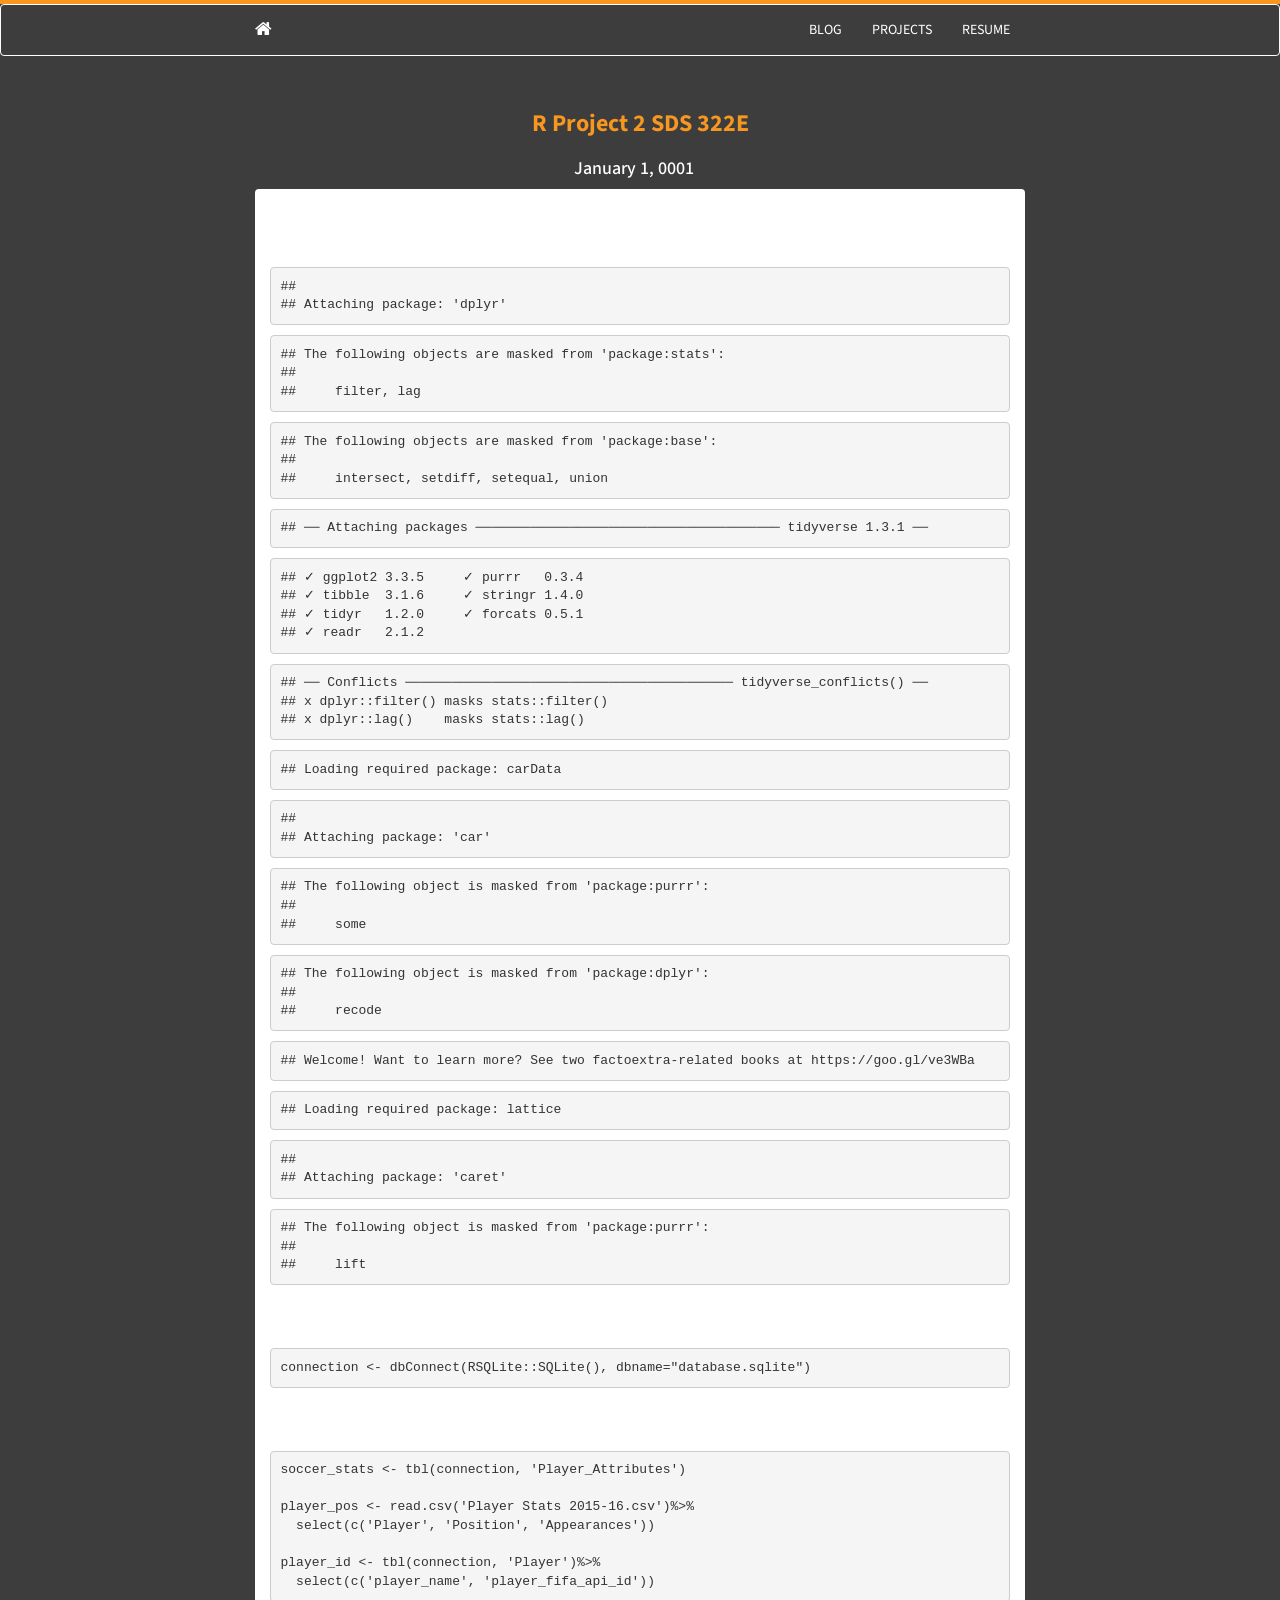
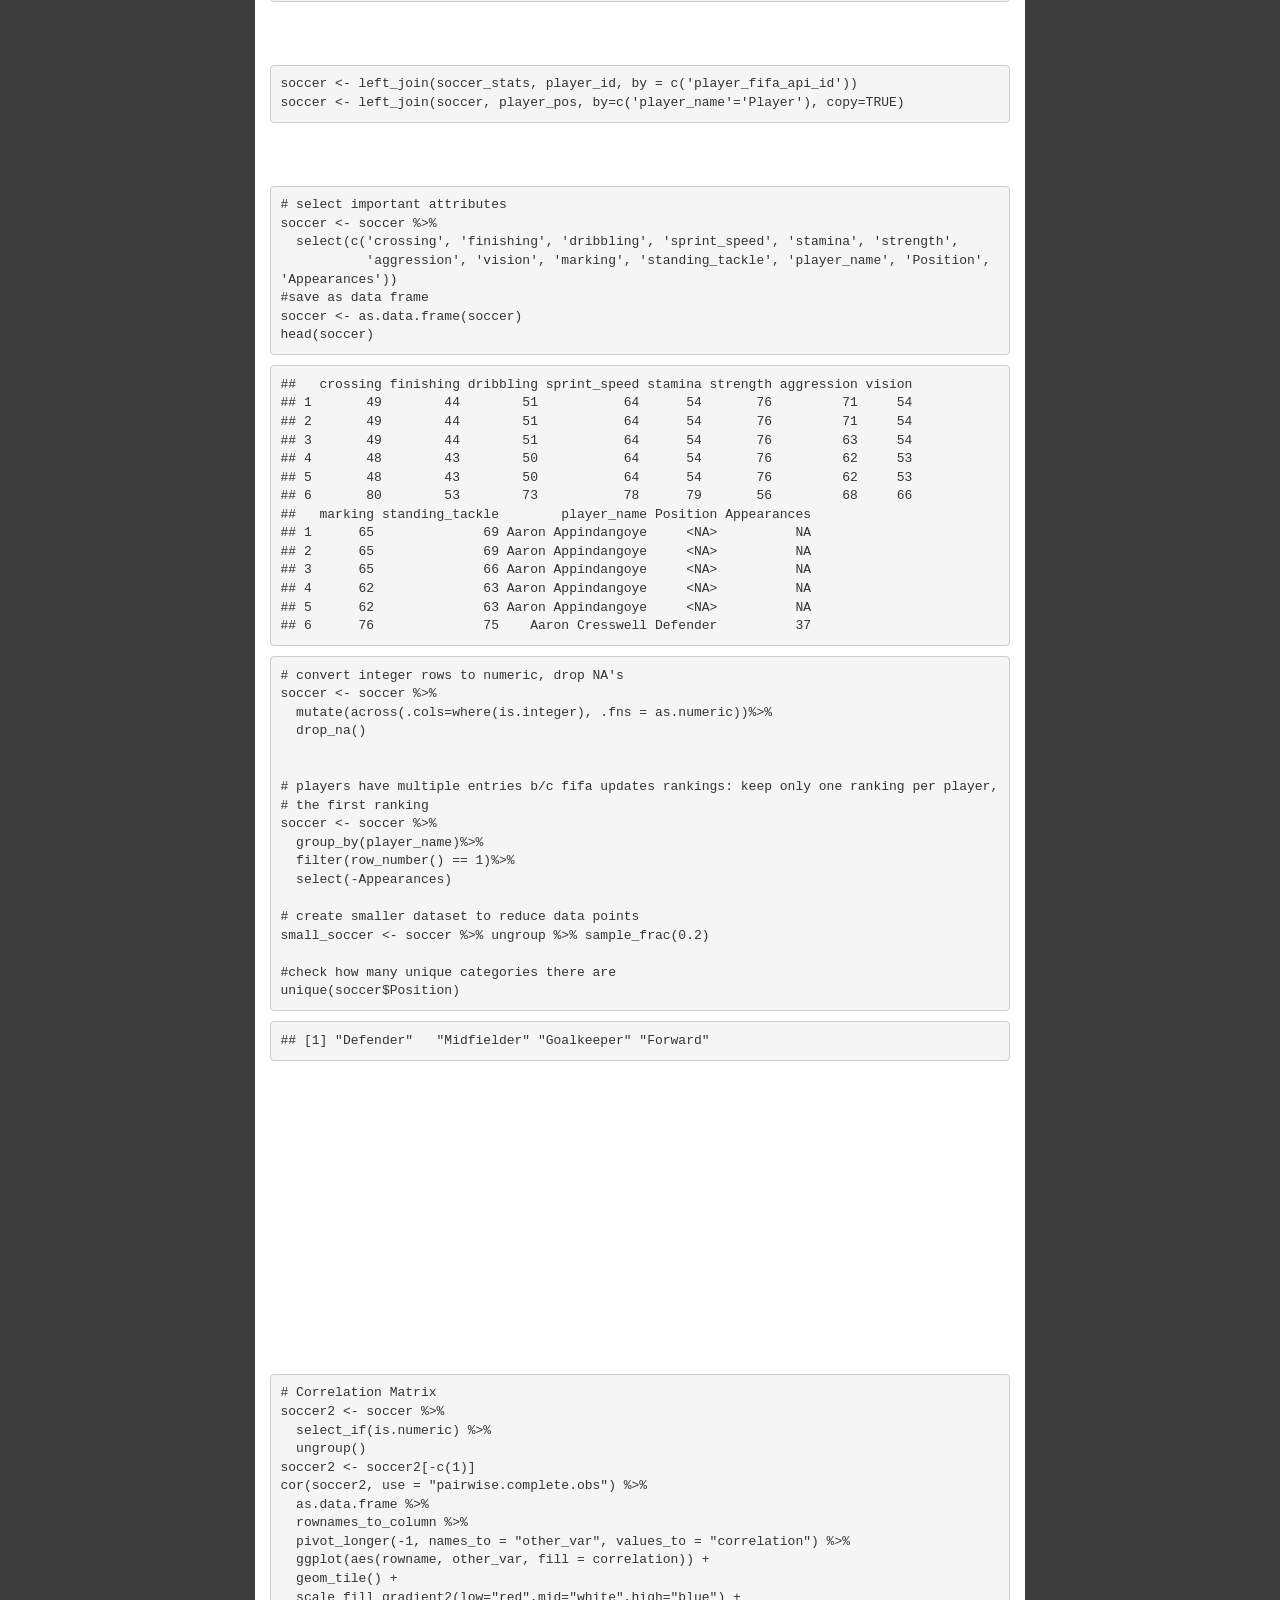
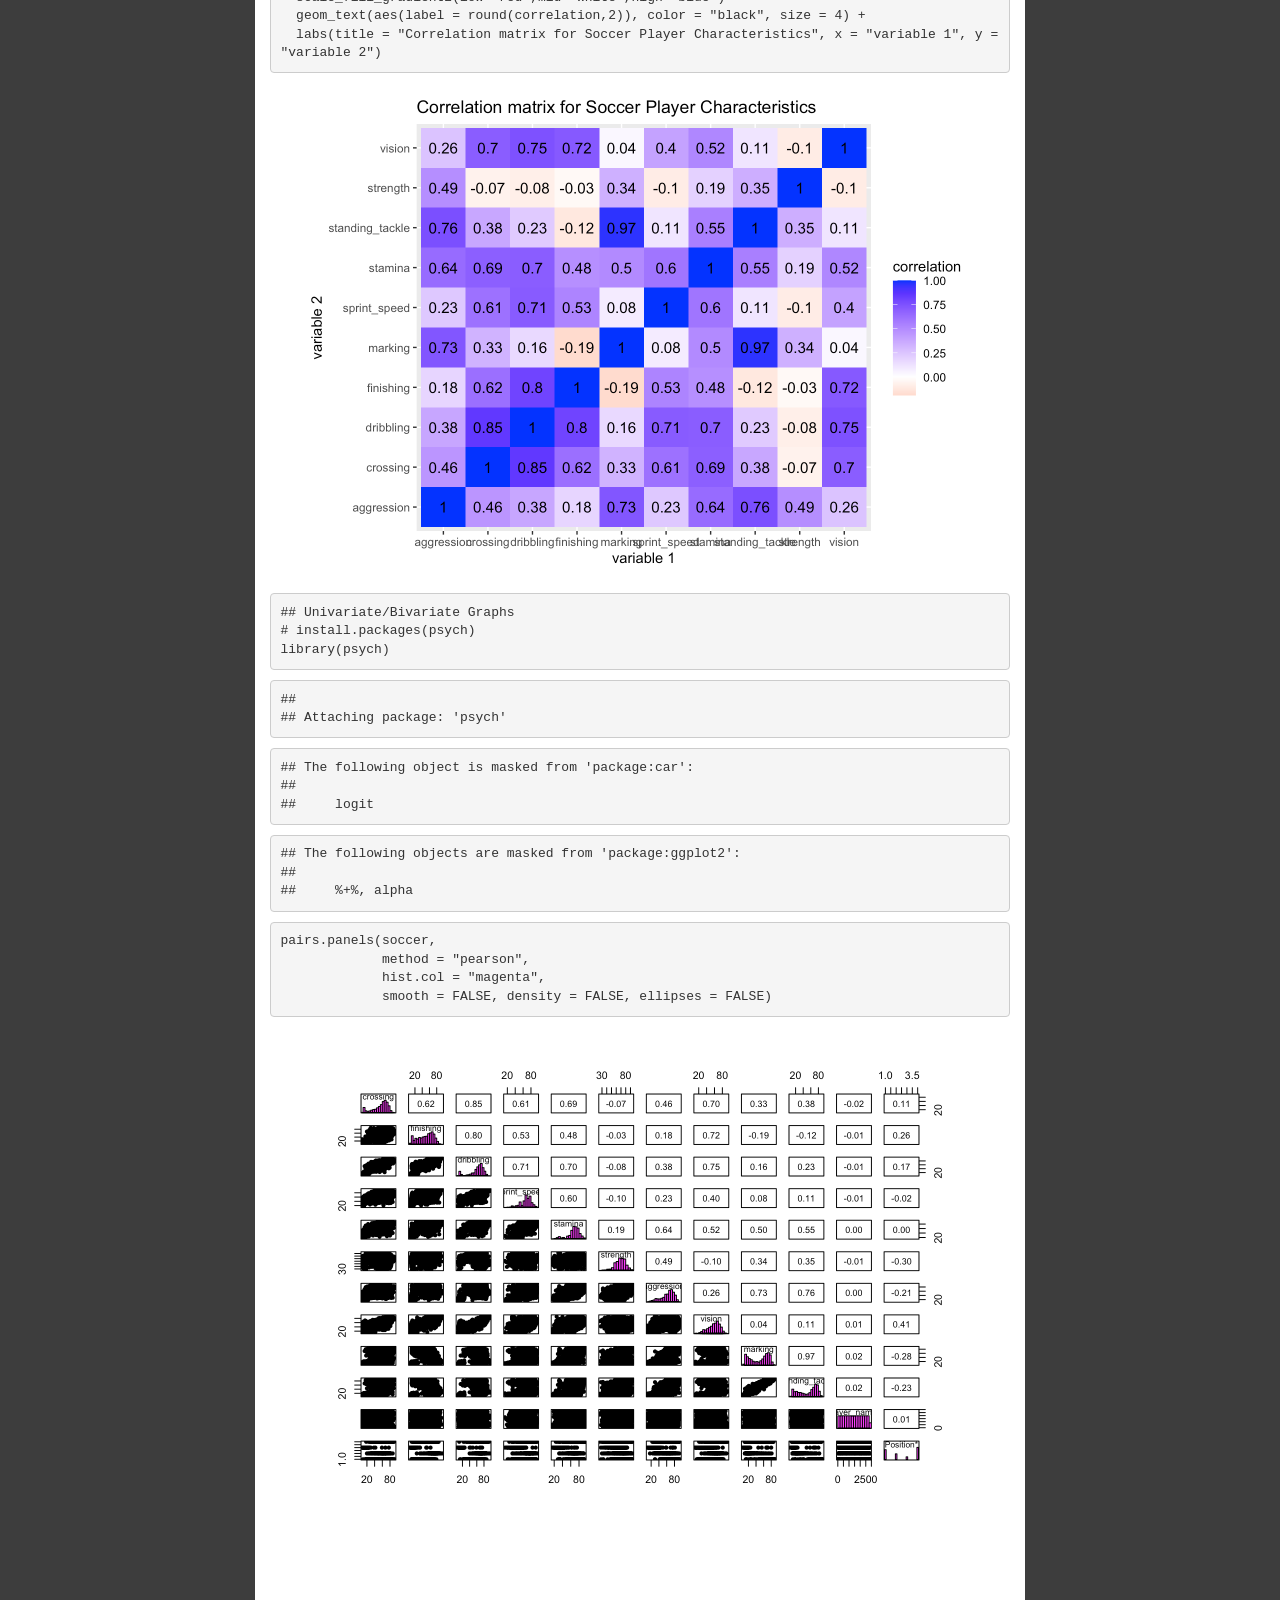
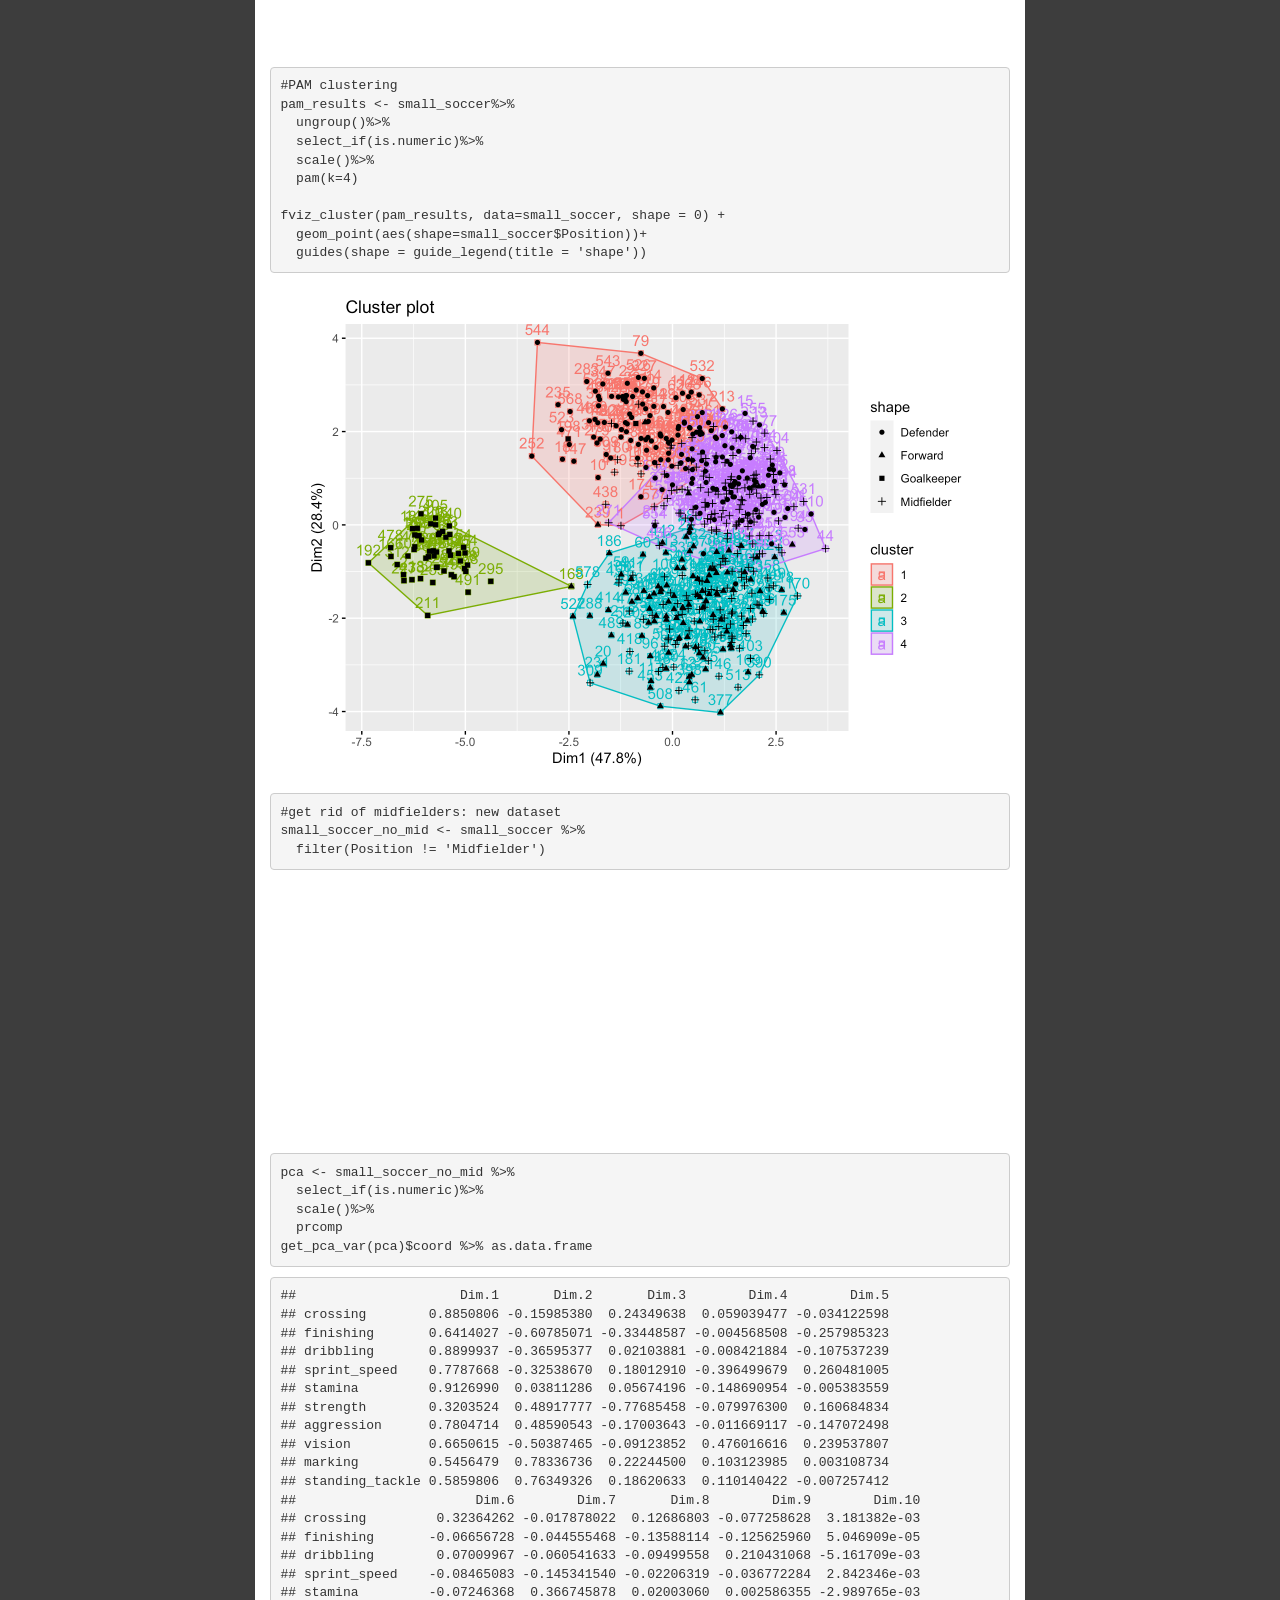
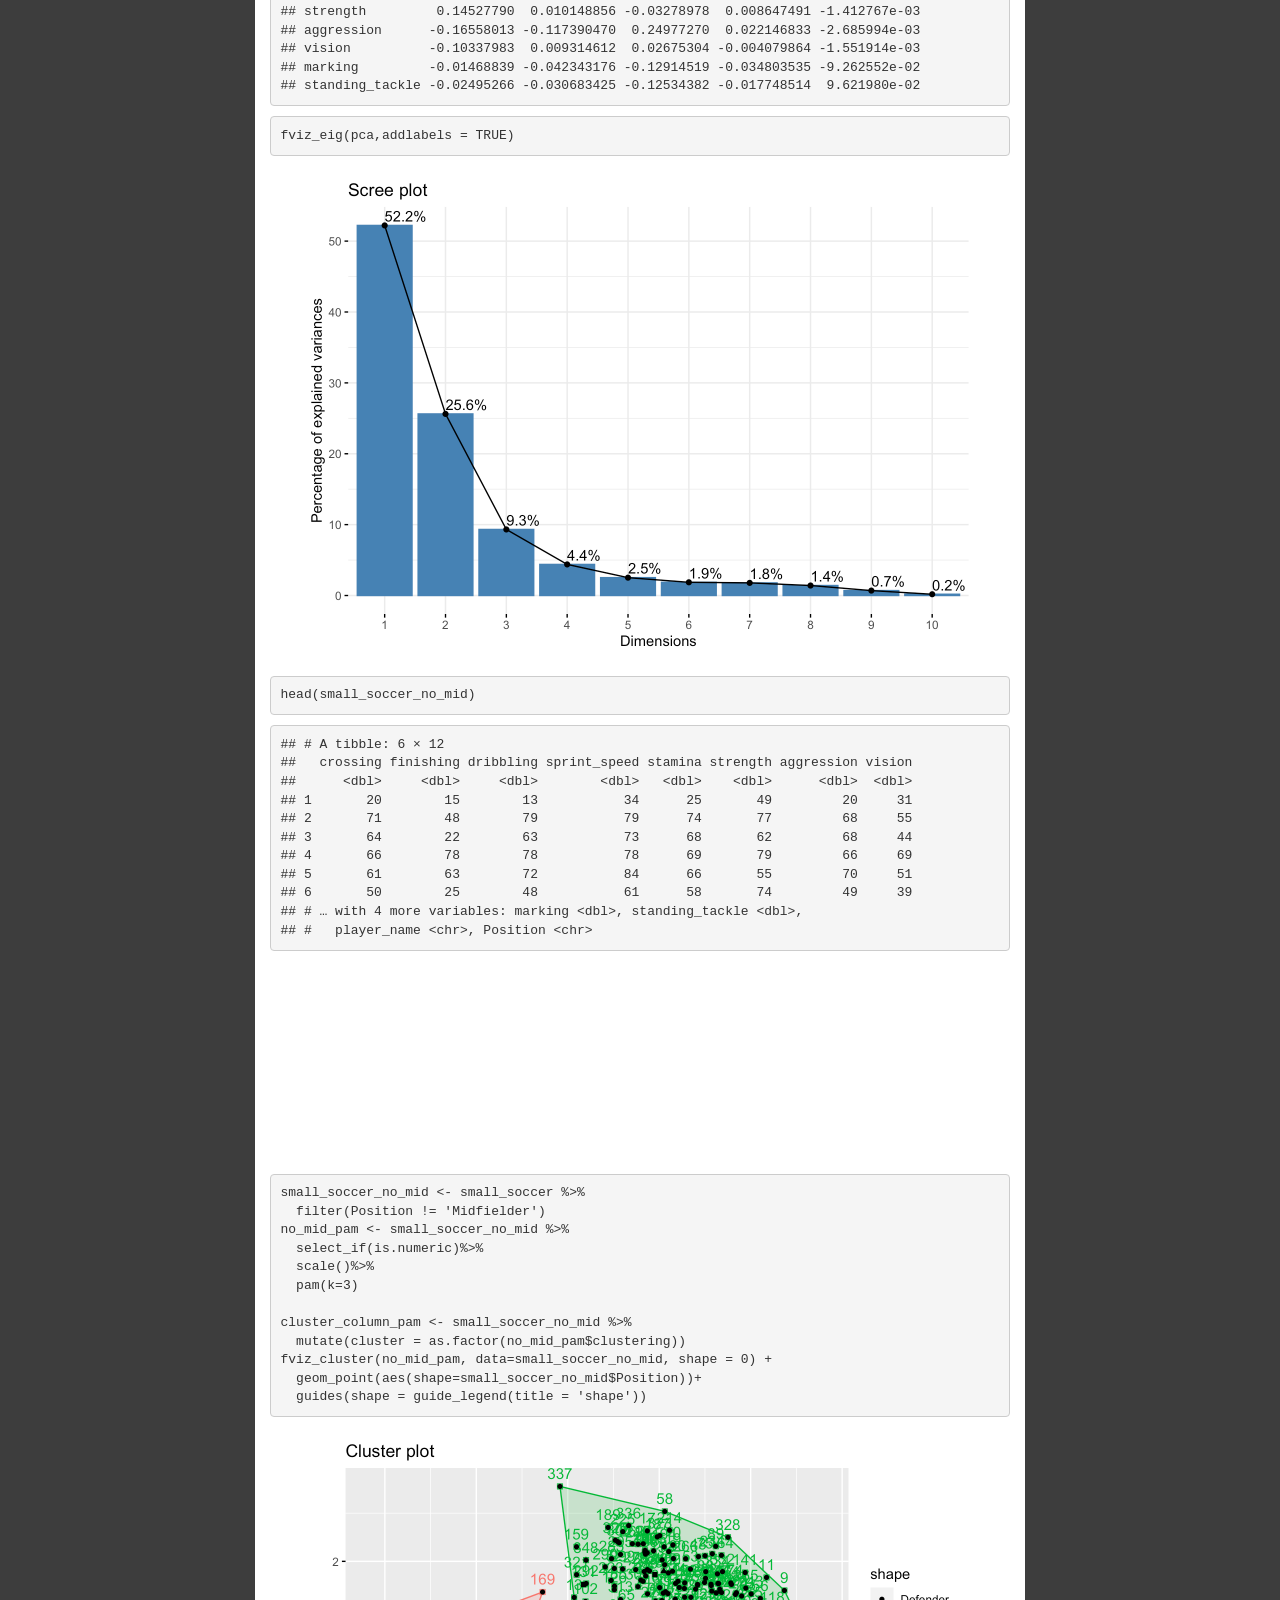
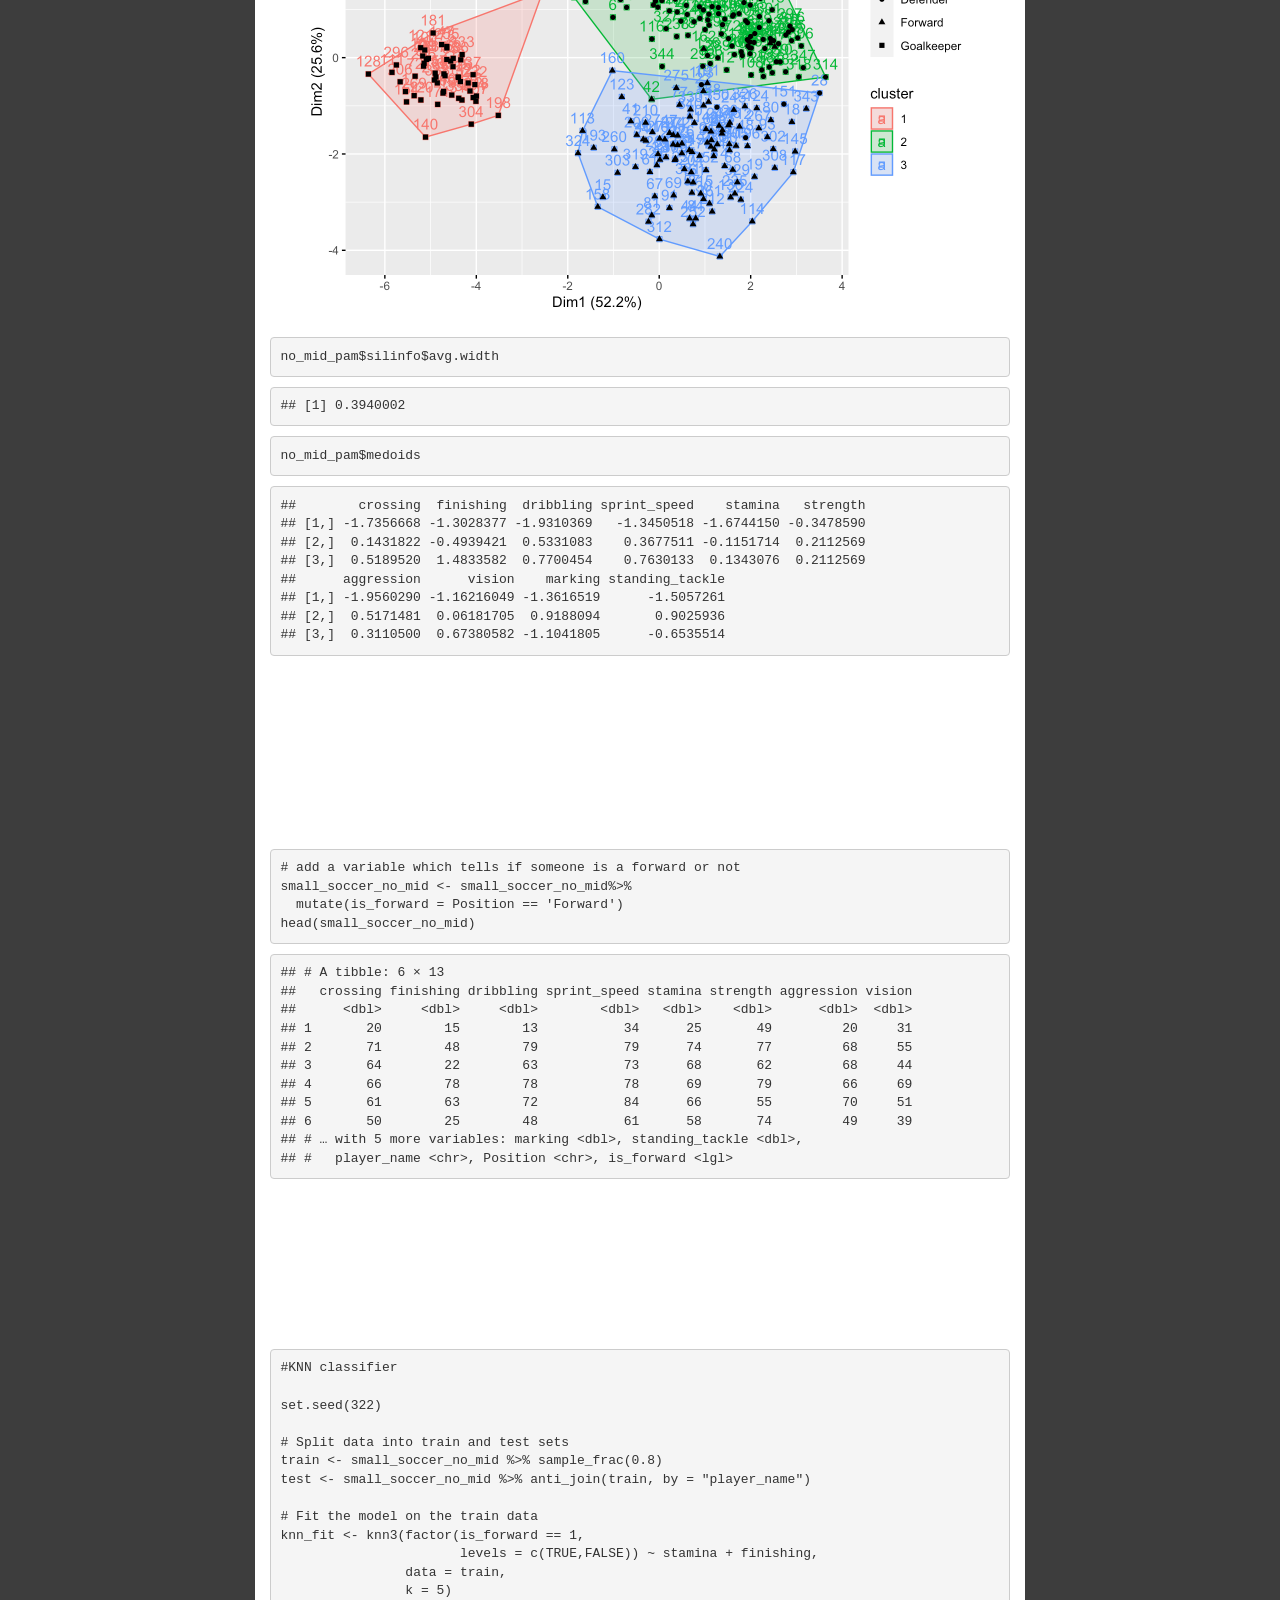
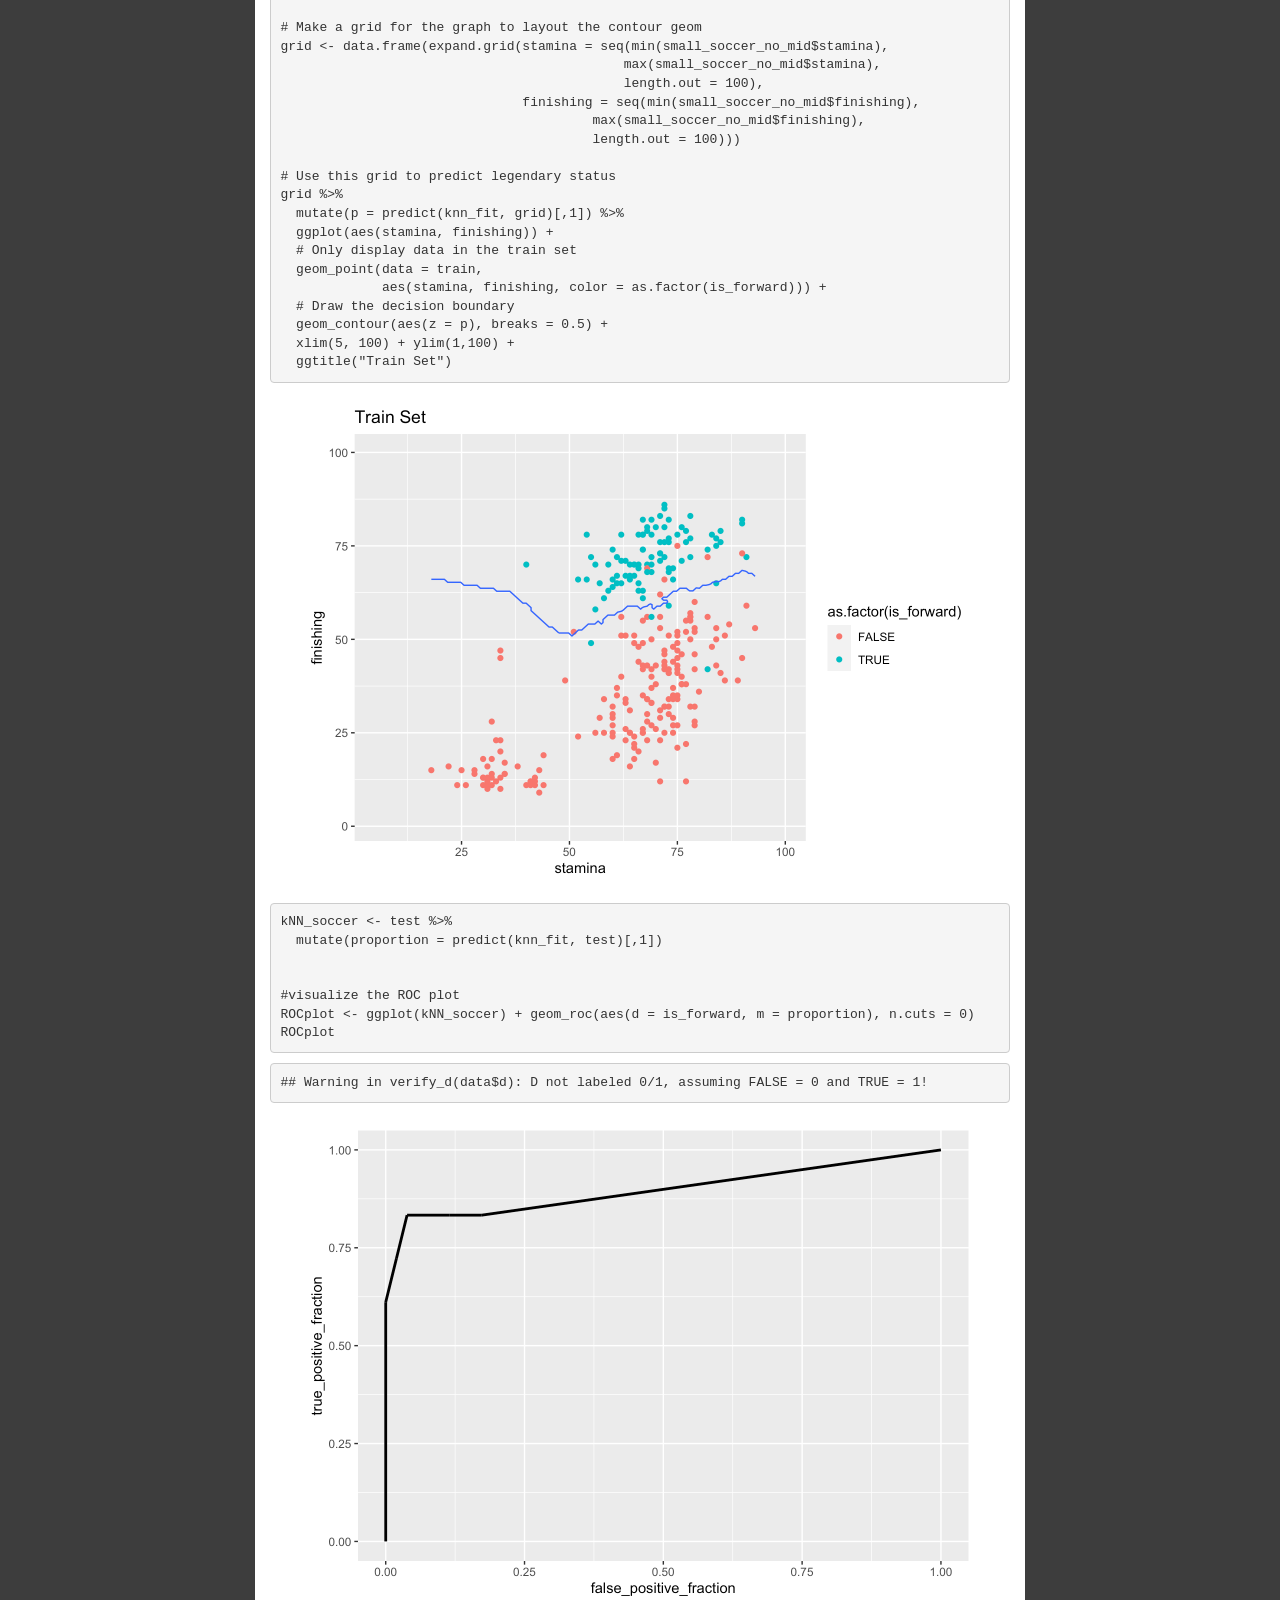
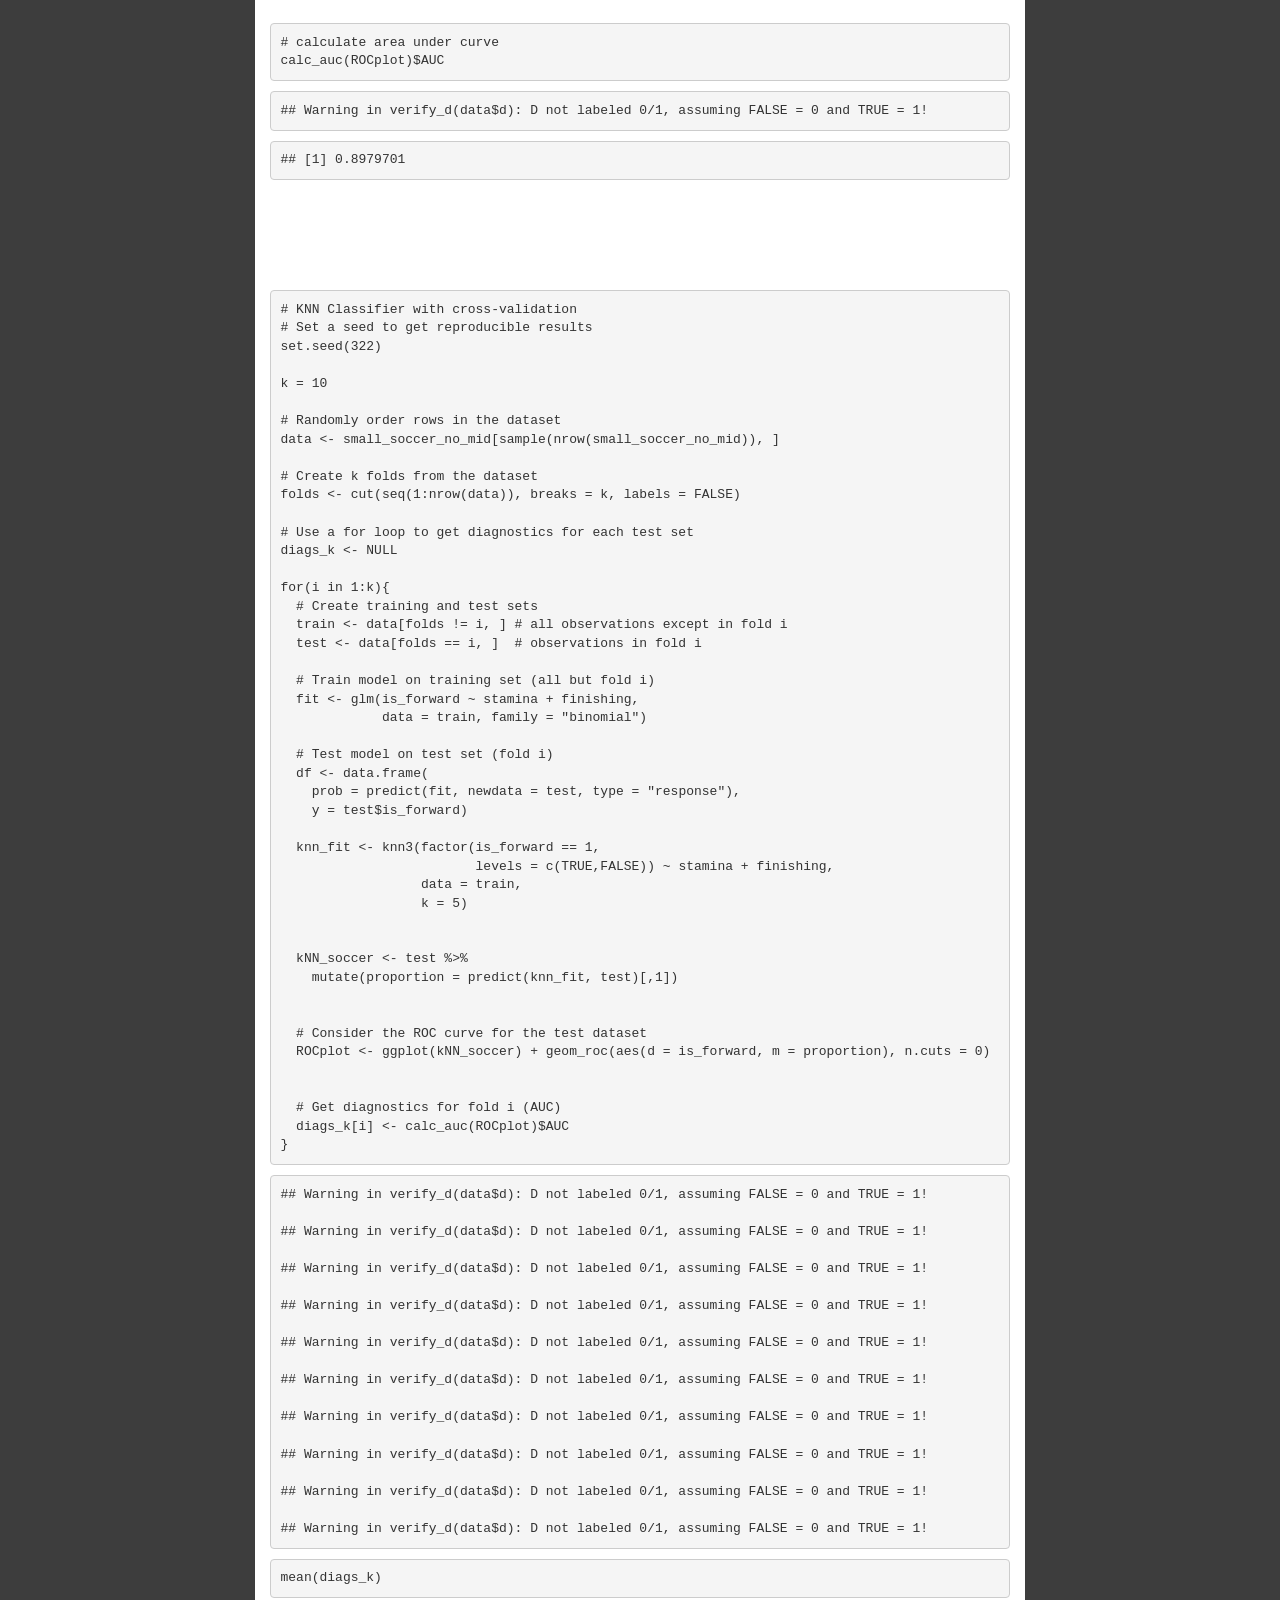
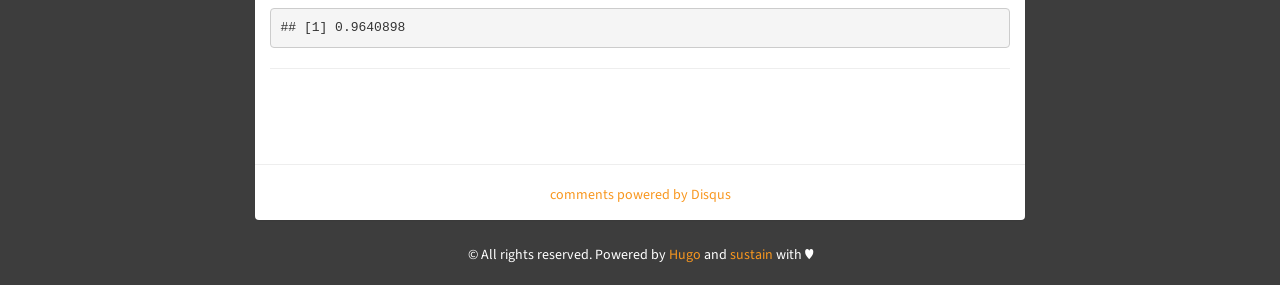
<file: project/project2/index.html>
<!DOCTYPE html>
<html lang="en-US">
  <head>
    <meta charset="utf-8">
    <meta http-equiv="X-UA-Compatible" content="IE=edge">
    <meta name="viewport" content="width=device-width, initial-scale=1">
    <meta name="author" content="Amal Babu" />
    
    <link rel="shortcut icon" type="image/x-icon" href="/img/favicon.ico">
    <title>R Project 2 SDS 322E</title>
    <meta name="generator" content="Hugo 0.98.0" />
    <link rel="stylesheet" href="https://maxcdn.bootstrapcdn.com/bootstrap/3.3.7/css/bootstrap.min.css" integrity="sha384-BVYiiSIFeK1dGmJRAkycuHAHRg32OmUcww7on3RYdg4Va+PmSTsz/K68vbdEjh4u" crossorigin="anonymous">
    <link rel="stylesheet" type="text/css" href="/css/main.css" />
    <link rel="stylesheet" type="text/css" href="https://maxcdn.bootstrapcdn.com/font-awesome/4.7.0/css/font-awesome.min.css" />
    <link rel="stylesheet" type="text/css" href="https://fonts.googleapis.com/css?family=Source+Sans+Pro:200,400,200bold,400old" />
    
    <!--[if lt IE 9]>
			<script src="https://oss.maxcdn.com/libs/html5shiv/3.7.0/html5shiv.js"></script>
			<script src="https://oss.maxcdn.com/libs/respond.js/1.4.2/respond.min.js"></script>
		<![endif]-->

    
  </head>

  <body>
    <div id="wrap">
      
      <nav class="navbar navbar-default">
  <div class="container">
    <div class="navbar-header">
      <a class="navbar-brand" href="/"><i class="fa fa-home"></i></a>
      <button type="button" class="navbar-toggle" data-toggle="collapse" data-target="#navbar">
        <span class="icon-bar"></span>
        <span class="icon-bar"></span>
        <span class="icon-bar"></span>
      </button>
    </div>
    <div class="navbar-collapse collapse" id="navbar">
      <ul class="nav navbar-nav navbar-right">
      
        
        <li><a href="/post/">BLOG</a></li>
        
        <li><a href="/projects/">PROJECTS</a></li>
        
        <li><a href="/resume/">RESUME</a></li>
        
      
      </ul>
    </div>
  </div>
</nav>

      <div class="container">
        <div class="blog-post">
          <h3>
            <strong><a href="/project/project2/">R Project 2 SDS 322E</a></strong>
          </h3>
        </div>
 
<div class="blog-title">
          <h4>
         January 1, 0001 
            &nbsp;&nbsp;
            
          </h4>
        </div>

        <div class="panel panel-default">
          <div class="panel-body">
            <div class="blogpost">
              


<div id="loading-packages" class="section level2">
<h2>Loading Packages</h2>
<pre><code>## 
## Attaching package: &#39;dplyr&#39;</code></pre>
<pre><code>## The following objects are masked from &#39;package:stats&#39;:
## 
##     filter, lag</code></pre>
<pre><code>## The following objects are masked from &#39;package:base&#39;:
## 
##     intersect, setdiff, setequal, union</code></pre>
<pre><code>## ── Attaching packages ─────────────────────────────────────── tidyverse 1.3.1 ──</code></pre>
<pre><code>## ✓ ggplot2 3.3.5     ✓ purrr   0.3.4
## ✓ tibble  3.1.6     ✓ stringr 1.4.0
## ✓ tidyr   1.2.0     ✓ forcats 0.5.1
## ✓ readr   2.1.2</code></pre>
<pre><code>## ── Conflicts ────────────────────────────────────────── tidyverse_conflicts() ──
## x dplyr::filter() masks stats::filter()
## x dplyr::lag()    masks stats::lag()</code></pre>
<pre><code>## Loading required package: carData</code></pre>
<pre><code>## 
## Attaching package: &#39;car&#39;</code></pre>
<pre><code>## The following object is masked from &#39;package:purrr&#39;:
## 
##     some</code></pre>
<pre><code>## The following object is masked from &#39;package:dplyr&#39;:
## 
##     recode</code></pre>
<pre><code>## Welcome! Want to learn more? See two factoextra-related books at https://goo.gl/ve3WBa</code></pre>
<pre><code>## Loading required package: lattice</code></pre>
<pre><code>## 
## Attaching package: &#39;caret&#39;</code></pre>
<pre><code>## The following object is masked from &#39;package:purrr&#39;:
## 
##     lift</code></pre>
</div>
<div id="connect-to-database" class="section level2">
<h2>Connect to Database</h2>
<pre class="r"><code>connection &lt;- dbConnect(RSQLite::SQLite(), dbname=&quot;database.sqlite&quot;)</code></pre>
</div>
<div id="gathering-datasets" class="section level2">
<h2>Gathering Datasets</h2>
<pre class="r"><code>soccer_stats &lt;- tbl(connection, &#39;Player_Attributes&#39;)

player_pos &lt;- read.csv(&#39;Player Stats 2015-16.csv&#39;)%&gt;%
  select(c(&#39;Player&#39;, &#39;Position&#39;, &#39;Appearances&#39;))

player_id &lt;- tbl(connection, &#39;Player&#39;)%&gt;%
  select(c(&#39;player_name&#39;, &#39;player_fifa_api_id&#39;))</code></pre>
</div>
<div id="merging-datasets-by-player-id" class="section level2">
<h2>Merging Datasets by Player ID</h2>
<pre class="r"><code>soccer &lt;- left_join(soccer_stats, player_id, by = c(&#39;player_fifa_api_id&#39;))
soccer &lt;- left_join(soccer, player_pos, by=c(&#39;player_name&#39;=&#39;Player&#39;), copy=TRUE)</code></pre>
</div>
<div id="data-cleaningtidying" class="section level2">
<h2>Data Cleaning/Tidying</h2>
<pre class="r"><code># select important attributes
soccer &lt;- soccer %&gt;%
  select(c(&#39;crossing&#39;, &#39;finishing&#39;, &#39;dribbling&#39;, &#39;sprint_speed&#39;, &#39;stamina&#39;, &#39;strength&#39;,
           &#39;aggression&#39;, &#39;vision&#39;, &#39;marking&#39;, &#39;standing_tackle&#39;, &#39;player_name&#39;, &#39;Position&#39;, &#39;Appearances&#39;))
#save as data frame
soccer &lt;- as.data.frame(soccer)
head(soccer)</code></pre>
<pre><code>##   crossing finishing dribbling sprint_speed stamina strength aggression vision
## 1       49        44        51           64      54       76         71     54
## 2       49        44        51           64      54       76         71     54
## 3       49        44        51           64      54       76         63     54
## 4       48        43        50           64      54       76         62     53
## 5       48        43        50           64      54       76         62     53
## 6       80        53        73           78      79       56         68     66
##   marking standing_tackle        player_name Position Appearances
## 1      65              69 Aaron Appindangoye     &lt;NA&gt;          NA
## 2      65              69 Aaron Appindangoye     &lt;NA&gt;          NA
## 3      65              66 Aaron Appindangoye     &lt;NA&gt;          NA
## 4      62              63 Aaron Appindangoye     &lt;NA&gt;          NA
## 5      62              63 Aaron Appindangoye     &lt;NA&gt;          NA
## 6      76              75    Aaron Cresswell Defender          37</code></pre>
<pre class="r"><code># convert integer rows to numeric, drop NA&#39;s
soccer &lt;- soccer %&gt;%
  mutate(across(.cols=where(is.integer), .fns = as.numeric))%&gt;%
  drop_na()


# players have multiple entries b/c fifa updates rankings: keep only one ranking per player,
# the first ranking
soccer &lt;- soccer %&gt;%
  group_by(player_name)%&gt;%
  filter(row_number() == 1)%&gt;%
  select(-Appearances)

# create smaller dataset to reduce data points
small_soccer &lt;- soccer %&gt;% ungroup %&gt;% sample_frac(0.2)

#check how many unique categories there are
unique(soccer$Position)</code></pre>
<pre><code>## [1] &quot;Defender&quot;   &quot;Midfielder&quot; &quot;Goalkeeper&quot; &quot;Forward&quot;</code></pre>
</div>
<div id="exploratory-data-analysis" class="section level2">
<h2>Exploratory Data Analysis</h2>
<p>We look at relationships between the main variables in our soccer dataset by looking at a correlation matrix as well as univariate/bivariate graphs. The visualizations show that player’s “marking” ability is very highly correlated with a player’s standing tackle ability. We also find high correlation between a player’s “dribbling” and “crossing,” “dribbling” and “finishing,” and a player’s “standing tackle” and “aggression” abilities. We find a low degree of correlation between “vision” and “marking” as well as “finishing” and “strength.” The Pairs Panels further shows that most variables follow a normal distribution,though skewed, except the “marking” and “standing tackle” variables, which follow a u-shaped distribution.</p>
<pre class="r"><code># Correlation Matrix
soccer2 &lt;- soccer %&gt;%
  select_if(is.numeric) %&gt;%
  ungroup()
soccer2 &lt;- soccer2[-c(1)]           
cor(soccer2, use = &quot;pairwise.complete.obs&quot;) %&gt;%
  as.data.frame %&gt;%
  rownames_to_column %&gt;%
  pivot_longer(-1, names_to = &quot;other_var&quot;, values_to = &quot;correlation&quot;) %&gt;%
  ggplot(aes(rowname, other_var, fill = correlation)) +
  geom_tile() +
  scale_fill_gradient2(low=&quot;red&quot;,mid=&quot;white&quot;,high=&quot;blue&quot;) +
  geom_text(aes(label = round(correlation,2)), color = &quot;black&quot;, size = 4) +
  labs(title = &quot;Correlation matrix for Soccer Player Characteristics&quot;, x = &quot;variable 1&quot;, y = &quot;variable 2&quot;)</code></pre>
<p><img src="/project/project2_files/figure-html/unnamed-chunk-6-1.png" width="672" /></p>
<pre class="r"><code>## Univariate/Bivariate Graphs
# install.packages(psych)
library(psych)</code></pre>
<pre><code>## 
## Attaching package: &#39;psych&#39;</code></pre>
<pre><code>## The following object is masked from &#39;package:car&#39;:
## 
##     logit</code></pre>
<pre><code>## The following objects are masked from &#39;package:ggplot2&#39;:
## 
##     %+%, alpha</code></pre>
<pre class="r"><code>pairs.panels(soccer, 
             method = &quot;pearson&quot;, 
             hist.col = &quot;magenta&quot;, 
             smooth = FALSE, density = FALSE, ellipses = FALSE)</code></pre>
<p><img src="/project/project2_files/figure-html/unnamed-chunk-6-2.png" width="672" />
## Setting up the Clustering
Initially we set up pam for the small_soccer dataset. However, we found that including Midfielders was a problem, as midfielders have attributes of both defenders and attackers, and are this hard to classify. Our final dataset was created by dropping all midfielders and classifying just forwards, defenders, and goalkeepers.</p>
<pre class="r"><code>#PAM clustering
pam_results &lt;- small_soccer%&gt;%
  ungroup()%&gt;%
  select_if(is.numeric)%&gt;%
  scale()%&gt;%
  pam(k=4)

fviz_cluster(pam_results, data=small_soccer, shape = 0) + 
  geom_point(aes(shape=small_soccer$Position))+
  guides(shape = guide_legend(title = &#39;shape&#39;))</code></pre>
<p><img src="/project/project2_files/figure-html/unnamed-chunk-7-1.png" width="672" /></p>
<pre class="r"><code>#get rid of midfielders: new dataset
small_soccer_no_mid &lt;- small_soccer %&gt;%
  filter(Position != &#39;Midfielder&#39;)</code></pre>
</div>
<div id="dimensionality-reduction" class="section level2">
<h2>Dimensionality Reduction</h2>
<p>We inspected the principal components of the PCA algorithm and found that the “crossing,” “dribbling,” and “stamina” variables contributed the most variance to Dimension 1, which accounted for 52.6% of the explained variance. Dimension 2 accounted for 25.4% of the explained variance, and we found that the “marking,” “standing tackle,” and “finishing” variables contributed the most variance to this dimension. We retain PC 1 and PC2 to account for 78% of the total variance in the dataset. We identify low PC rates to have low levels of variance, and thus less distinguishing features across the clusters. We find the opposite to be true as well.</p>
<pre class="r"><code>pca &lt;- small_soccer_no_mid %&gt;%
  select_if(is.numeric)%&gt;%
  scale()%&gt;%
  prcomp
get_pca_var(pca)$coord %&gt;% as.data.frame</code></pre>
<pre><code>##                     Dim.1       Dim.2       Dim.3        Dim.4        Dim.5
## crossing        0.8850806 -0.15985380  0.24349638  0.059039477 -0.034122598
## finishing       0.6414027 -0.60785071 -0.33448587 -0.004568508 -0.257985323
## dribbling       0.8899937 -0.36595377  0.02103881 -0.008421884 -0.107537239
## sprint_speed    0.7787668 -0.32538670  0.18012910 -0.396499679  0.260481005
## stamina         0.9126990  0.03811286  0.05674196 -0.148690954 -0.005383559
## strength        0.3203524  0.48917777 -0.77685458 -0.079976300  0.160684834
## aggression      0.7804714  0.48590543 -0.17003643 -0.011669117 -0.147072498
## vision          0.6650615 -0.50387465 -0.09123852  0.476016616  0.239537807
## marking         0.5456479  0.78336736  0.22244500  0.103123985  0.003108734
## standing_tackle 0.5859806  0.76349326  0.18620633  0.110140422 -0.007257412
##                       Dim.6        Dim.7       Dim.8        Dim.9        Dim.10
## crossing         0.32364262 -0.017878022  0.12686803 -0.077258628  3.181382e-03
## finishing       -0.06656728 -0.044555468 -0.13588114 -0.125625960  5.046909e-05
## dribbling        0.07009967 -0.060541633 -0.09499558  0.210431068 -5.161709e-03
## sprint_speed    -0.08465083 -0.145341540 -0.02206319 -0.036772284  2.842346e-03
## stamina         -0.07246368  0.366745878  0.02003060  0.002586355 -2.989765e-03
## strength         0.14527790  0.010148856 -0.03278978  0.008647491 -1.412767e-03
## aggression      -0.16558013 -0.117390470  0.24977270  0.022146833 -2.685994e-03
## vision          -0.10337983  0.009314612  0.02675304 -0.004079864 -1.551914e-03
## marking         -0.01468839 -0.042343176 -0.12914519 -0.034803535 -9.262552e-02
## standing_tackle -0.02495266 -0.030683425 -0.12534382 -0.017748514  9.621980e-02</code></pre>
<pre class="r"><code>fviz_eig(pca,addlabels = TRUE)</code></pre>
<p><img src="/project/project2_files/figure-html/unnamed-chunk-8-1.png" width="672" /></p>
<pre class="r"><code>head(small_soccer_no_mid)</code></pre>
<pre><code>## # A tibble: 6 × 12
##   crossing finishing dribbling sprint_speed stamina strength aggression vision
##      &lt;dbl&gt;     &lt;dbl&gt;     &lt;dbl&gt;        &lt;dbl&gt;   &lt;dbl&gt;    &lt;dbl&gt;      &lt;dbl&gt;  &lt;dbl&gt;
## 1       20        15        13           34      25       49         20     31
## 2       71        48        79           79      74       77         68     55
## 3       64        22        63           73      68       62         68     44
## 4       66        78        78           78      69       79         66     69
## 5       61        63        72           84      66       55         70     51
## 6       50        25        48           61      58       74         49     39
## # … with 4 more variables: marking &lt;dbl&gt;, standing_tackle &lt;dbl&gt;,
## #   player_name &lt;chr&gt;, Position &lt;chr&gt;</code></pre>
</div>
<div id="clustering-visualizations" class="section level2">
<h2>Clustering Visualizations</h2>
<p>We performed PAM clustering on the positionality of the soccer player’s, including whether they were a goalkeeper, defender, midfielder, or forward based on all the other attributes in the dataset. After initially running the algorithm we found that midfielders were hard to cluster because they have attributes of all players. The second time we ran the algorithm without the midfielders we found that the clusters were much easier to visualize.</p>
<pre class="r"><code>small_soccer_no_mid &lt;- small_soccer %&gt;%
  filter(Position != &#39;Midfielder&#39;)
no_mid_pam &lt;- small_soccer_no_mid %&gt;%
  select_if(is.numeric)%&gt;%
  scale()%&gt;%
  pam(k=3)

cluster_column_pam &lt;- small_soccer_no_mid %&gt;%
  mutate(cluster = as.factor(no_mid_pam$clustering))
fviz_cluster(no_mid_pam, data=small_soccer_no_mid, shape = 0) + 
  geom_point(aes(shape=small_soccer_no_mid$Position))+
  guides(shape = guide_legend(title = &#39;shape&#39;))</code></pre>
<p><img src="/project/project2_files/figure-html/unnamed-chunk-9-1.png" width="672" /></p>
<pre class="r"><code>no_mid_pam$silinfo$avg.width</code></pre>
<pre><code>## [1] 0.3940002</code></pre>
<pre class="r"><code>no_mid_pam$medoids</code></pre>
<pre><code>##        crossing  finishing  dribbling sprint_speed    stamina   strength
## [1,] -1.7356668 -1.3028377 -1.9310369   -1.3450518 -1.6744150 -0.3478590
## [2,]  0.1431822 -0.4939421  0.5331083    0.3677511 -0.1151714  0.2112569
## [3,]  0.5189520  1.4833582  0.7700454    0.7630133  0.1343076  0.2112569
##      aggression      vision    marking standing_tackle
## [1,] -1.9560290 -1.16216049 -1.3616519      -1.5057261
## [2,]  0.5171481  0.06181705  0.9188094       0.9025936
## [3,]  0.3110500  0.67380582 -1.1041805      -0.6535514</code></pre>
</div>
<div id="classification-and-cross-validation" class="section level2">
<h2>Classification and Cross-Validation</h2>
<p>In order to do predict a binary variable, we must define a boolean variable. We decided to try to classify whether a player was a forward or not based on their stamina and finishing ratings. We appended a new new logical variable to our dataset representing whether that player is a forward or not.</p>
<pre class="r"><code># add a variable which tells if someone is a forward or not
small_soccer_no_mid &lt;- small_soccer_no_mid%&gt;%
  mutate(is_forward = Position == &#39;Forward&#39;)
head(small_soccer_no_mid)</code></pre>
<pre><code>## # A tibble: 6 × 13
##   crossing finishing dribbling sprint_speed stamina strength aggression vision
##      &lt;dbl&gt;     &lt;dbl&gt;     &lt;dbl&gt;        &lt;dbl&gt;   &lt;dbl&gt;    &lt;dbl&gt;      &lt;dbl&gt;  &lt;dbl&gt;
## 1       20        15        13           34      25       49         20     31
## 2       71        48        79           79      74       77         68     55
## 3       64        22        63           73      68       62         68     44
## 4       66        78        78           78      69       79         66     69
## 5       61        63        72           84      66       55         70     51
## 6       50        25        48           61      58       74         49     39
## # … with 5 more variables: marking &lt;dbl&gt;, standing_tackle &lt;dbl&gt;,
## #   player_name &lt;chr&gt;, Position &lt;chr&gt;, is_forward &lt;lgl&gt;</code></pre>
<p>Next, we train a knn classifier. We split the data into train and test data and fit the knn model to the train data. We test on the test data, and record the accuracy, plot the ROC graph, and the boundary for the prediction line. We found that the model was able to classify players extremely accurately on just these two variables, with an ROC score of 0.9711. Looking at the graph, we seem to be pretty accurate, with a small number of false positives and false negatives.</p>
<pre class="r"><code>#KNN classifier

set.seed(322)

# Split data into train and test sets
train &lt;- small_soccer_no_mid %&gt;% sample_frac(0.8)
test &lt;- small_soccer_no_mid %&gt;% anti_join(train, by = &quot;player_name&quot;)

# Fit the model on the train data
knn_fit &lt;- knn3(factor(is_forward == 1, 
                       levels = c(TRUE,FALSE)) ~ stamina + finishing,
                data = train, 
                k = 5)

# Make a grid for the graph to layout the contour geom
grid &lt;- data.frame(expand.grid(stamina = seq(min(small_soccer_no_mid$stamina),
                                            max(small_soccer_no_mid$stamina),
                                            length.out = 100),
                               finishing = seq(min(small_soccer_no_mid$finishing),
                                        max(small_soccer_no_mid$finishing),
                                        length.out = 100)))

# Use this grid to predict legendary status
grid %&gt;% 
  mutate(p = predict(knn_fit, grid)[,1]) %&gt;% 
  ggplot(aes(stamina, finishing)) + 
  # Only display data in the train set
  geom_point(data = train, 
             aes(stamina, finishing, color = as.factor(is_forward))) + 
  # Draw the decision boundary
  geom_contour(aes(z = p), breaks = 0.5) + 
  xlim(5, 100) + ylim(1,100) + 
  ggtitle(&quot;Train Set&quot;)</code></pre>
<p><img src="/project/project2_files/figure-html/unnamed-chunk-11-1.png" width="672" /></p>
<pre class="r"><code>kNN_soccer &lt;- test %&gt;% 
  mutate(proportion = predict(knn_fit, test)[,1])


#visualize the ROC plot
ROCplot &lt;- ggplot(kNN_soccer) + geom_roc(aes(d = is_forward, m = proportion), n.cuts = 0)
ROCplot</code></pre>
<pre><code>## Warning in verify_d(data$d): D not labeled 0/1, assuming FALSE = 0 and TRUE = 1!</code></pre>
<p><img src="/project/project2_files/figure-html/unnamed-chunk-11-2.png" width="672" /></p>
<pre class="r"><code># calculate area under curve
calc_auc(ROCplot)$AUC</code></pre>
<pre><code>## Warning in verify_d(data$d): D not labeled 0/1, assuming FALSE = 0 and TRUE = 1!</code></pre>
<pre><code>## [1] 0.8979701</code></pre>
<p>Finally, we preformed k-fold cross-validation with the same knn classifer, with 10 folds. Our average AUC was 0.97 across all iterations. This is very good, almost a perfect classifier. We did not see many signs of overfitting, as there is very little variance in the AUC values</p>
<pre class="r"><code># KNN Classifier with cross-validation
# Set a seed to get reproducible results
set.seed(322)

k = 10

# Randomly order rows in the dataset
data &lt;- small_soccer_no_mid[sample(nrow(small_soccer_no_mid)), ] 

# Create k folds from the dataset
folds &lt;- cut(seq(1:nrow(data)), breaks = k, labels = FALSE) 

# Use a for loop to get diagnostics for each test set
diags_k &lt;- NULL

for(i in 1:k){
  # Create training and test sets
  train &lt;- data[folds != i, ] # all observations except in fold i
  test &lt;- data[folds == i, ]  # observations in fold i
  
  # Train model on training set (all but fold i)
  fit &lt;- glm(is_forward ~ stamina + finishing, 
             data = train, family = &quot;binomial&quot;)
  
  # Test model on test set (fold i)
  df &lt;- data.frame(
    prob = predict(fit, newdata = test, type = &quot;response&quot;),
    y = test$is_forward)
  
  knn_fit &lt;- knn3(factor(is_forward == 1, 
                         levels = c(TRUE,FALSE)) ~ stamina + finishing,
                  data = train, 
                  k = 5)
  
  
  kNN_soccer &lt;- test %&gt;% 
    mutate(proportion = predict(knn_fit, test)[,1])
  
  
  # Consider the ROC curve for the test dataset
  ROCplot &lt;- ggplot(kNN_soccer) + geom_roc(aes(d = is_forward, m = proportion), n.cuts = 0)
  
  
  # Get diagnostics for fold i (AUC)
  diags_k[i] &lt;- calc_auc(ROCplot)$AUC
}</code></pre>
<pre><code>## Warning in verify_d(data$d): D not labeled 0/1, assuming FALSE = 0 and TRUE = 1!

## Warning in verify_d(data$d): D not labeled 0/1, assuming FALSE = 0 and TRUE = 1!

## Warning in verify_d(data$d): D not labeled 0/1, assuming FALSE = 0 and TRUE = 1!

## Warning in verify_d(data$d): D not labeled 0/1, assuming FALSE = 0 and TRUE = 1!

## Warning in verify_d(data$d): D not labeled 0/1, assuming FALSE = 0 and TRUE = 1!

## Warning in verify_d(data$d): D not labeled 0/1, assuming FALSE = 0 and TRUE = 1!

## Warning in verify_d(data$d): D not labeled 0/1, assuming FALSE = 0 and TRUE = 1!

## Warning in verify_d(data$d): D not labeled 0/1, assuming FALSE = 0 and TRUE = 1!

## Warning in verify_d(data$d): D not labeled 0/1, assuming FALSE = 0 and TRUE = 1!

## Warning in verify_d(data$d): D not labeled 0/1, assuming FALSE = 0 and TRUE = 1!</code></pre>
<pre class="r"><code>mean(diags_k)</code></pre>
<pre><code>## [1] 0.9640898</code></pre>
</div>

            
        <hr>         <div class="related-posts">
                <h5>Related Posts</h5>
                
              </div> 
            </div>
          </div>

   <hr>  <div class="disqus">
  <div id="disqus_thread"></div>
  <script type="text/javascript">

    (function() {
      
      
      if (window.location.hostname == "localhost")
        return;

      var disqus_shortname = '';
      var dsq = document.createElement('script'); dsq.type = 'text/javascript'; dsq.async = true;
      dsq.src = '//' + disqus_shortname + '.disqus.com/embed.js';
      (document.getElementsByTagName('head')[0] || document.getElementsByTagName('body')[0]).appendChild(dsq);
    })();
  </script>
  <noscript>Please enable JavaScript to view the <a href="http://disqus.com/?ref_noscript">comments powered by Disqus.</a></noscript>
  <a href="http://disqus.com/" class="dsq-brlink">comments powered by <span class="logo-disqus">Disqus</span></a>
</div> 
        </div>
      </div>
    </div>

    
    <footer>
  <div id="footer">
    <div class="container">
      <p class="text-muted">&copy; All rights reserved. Powered by <a href="https://gohugo.io/">Hugo</a> and
      <a href="http://www.github.com/nurlansu/hugo-sustain/">sustain</a> with ♥</p>
    </div>
  </div>
</footer>
<div class="footer"></div>


<script src="https://ajax.googleapis.com/ajax/libs/jquery/1.11.3/jquery.min.js"></script>

<script src="https://maxcdn.bootstrapcdn.com/bootstrap/3.3.7/js/bootstrap.min.js" integrity="sha384-Tc5IQib027qvyjSMfHjOMaLkfuWVxZxUPnCJA7l2mCWNIpG9mGCD8wGNIcPD7Txa" crossorigin="anonymous"></script>
<script src="/js/docs.min.js"></script>
<script src="/js/main.js"></script>

<script src="/js/ie10-viewport-bug-workaround.js"></script>


    
  </body>
</html>
</file>
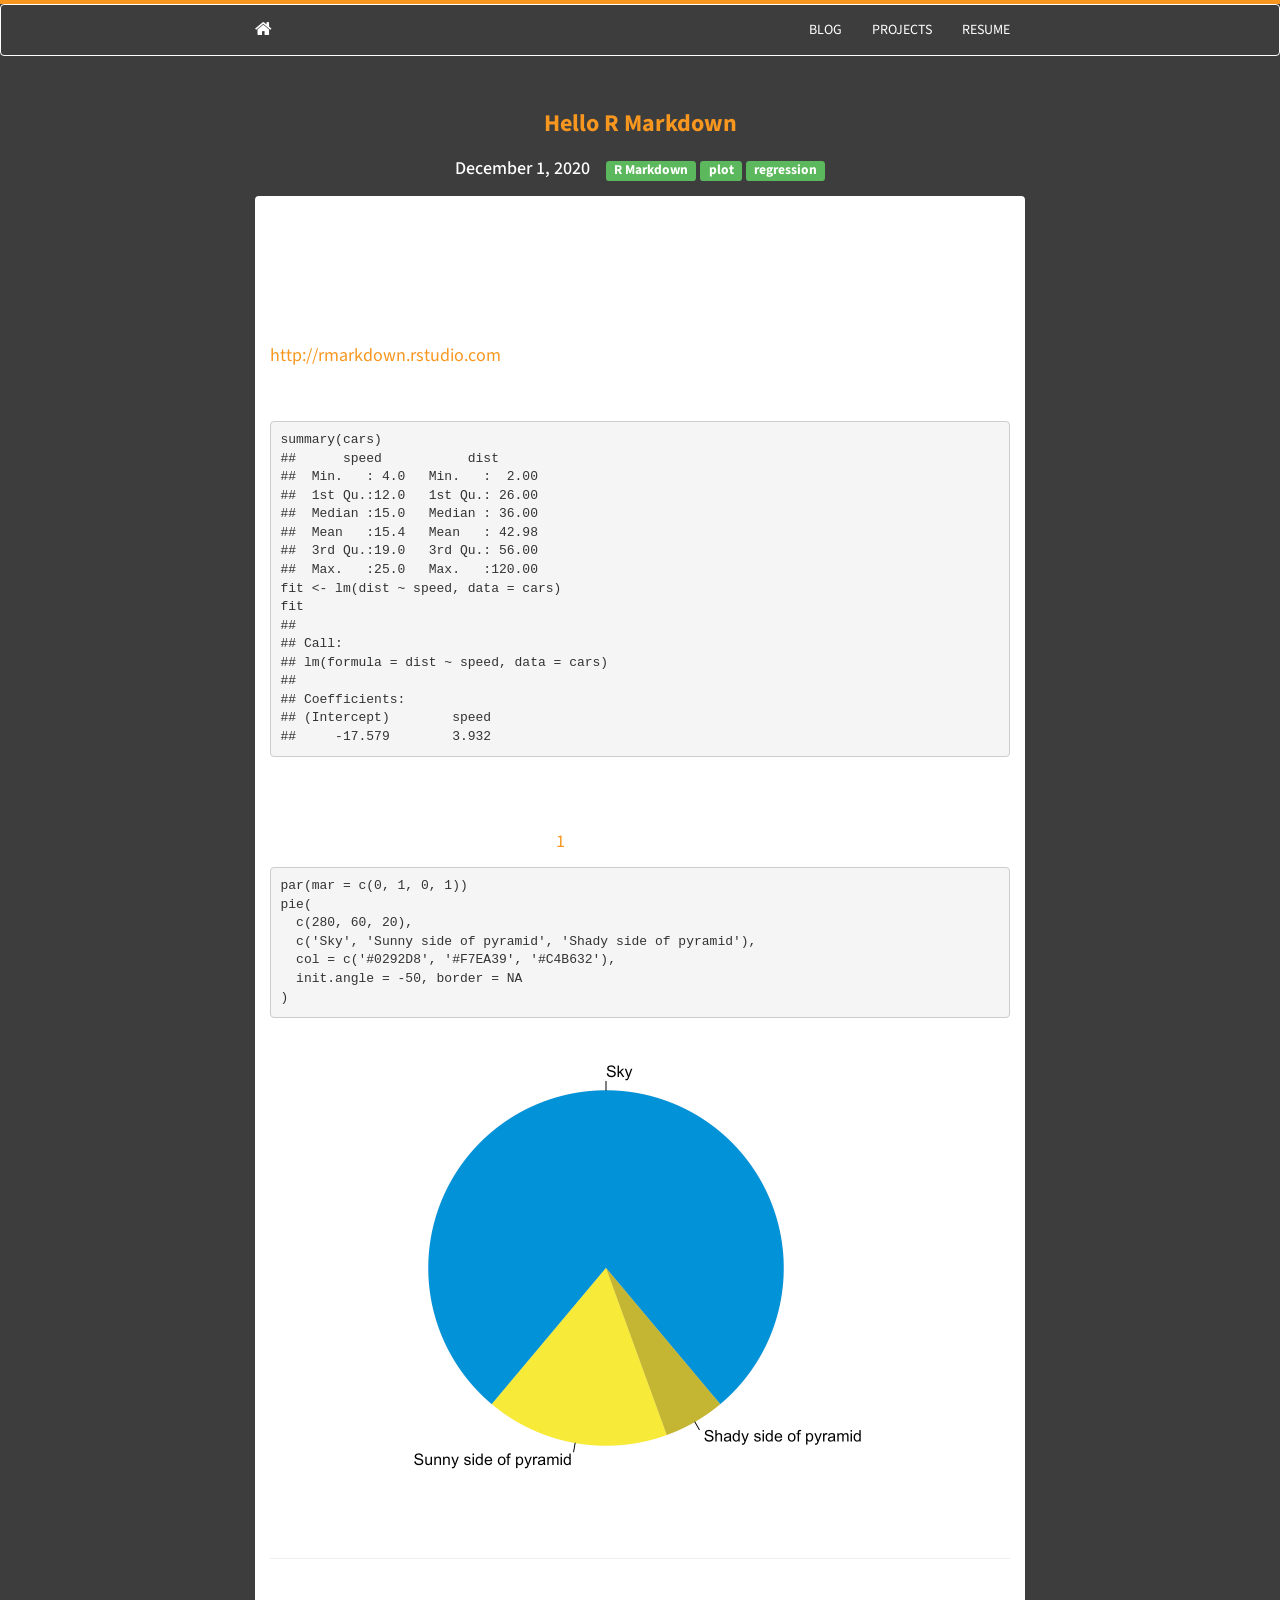
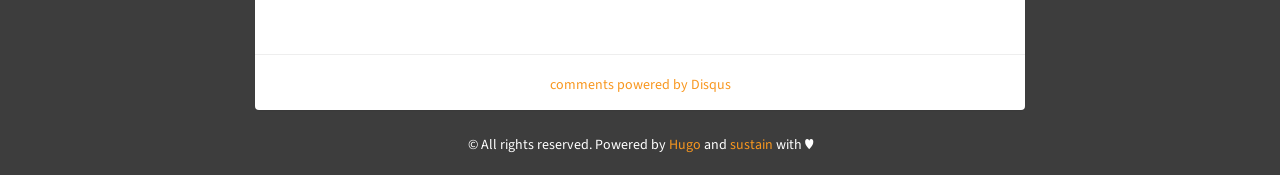
<file: post/2020/12/01/hello-r-markdown/index.html>
<!DOCTYPE html>
<html lang="en-US">
  <head>
    <meta charset="utf-8">
    <meta http-equiv="X-UA-Compatible" content="IE=edge">
    <meta name="viewport" content="width=device-width, initial-scale=1">
    <meta name="author" content="Chris Turner" />
    
    <link rel="shortcut icon" type="image/x-icon" href="/img/favicon.ico">
    <title>Hello R Markdown</title>
    <meta name="generator" content="Hugo 0.98.0" />
    <link rel="stylesheet" href="https://maxcdn.bootstrapcdn.com/bootstrap/3.3.7/css/bootstrap.min.css" integrity="sha384-BVYiiSIFeK1dGmJRAkycuHAHRg32OmUcww7on3RYdg4Va+PmSTsz/K68vbdEjh4u" crossorigin="anonymous">
    <link rel="stylesheet" type="text/css" href="/css/main.css" />
    <link rel="stylesheet" type="text/css" href="https://maxcdn.bootstrapcdn.com/font-awesome/4.7.0/css/font-awesome.min.css" />
    <link rel="stylesheet" type="text/css" href="https://fonts.googleapis.com/css?family=Source+Sans+Pro:200,400,200bold,400old" />
    
    <!--[if lt IE 9]>
			<script src="https://oss.maxcdn.com/libs/html5shiv/3.7.0/html5shiv.js"></script>
			<script src="https://oss.maxcdn.com/libs/respond.js/1.4.2/respond.min.js"></script>
		<![endif]-->

    
  </head>

  <body>
    <div id="wrap">
      
      <nav class="navbar navbar-default">
  <div class="container">
    <div class="navbar-header">
      <a class="navbar-brand" href="/"><i class="fa fa-home"></i></a>
      <button type="button" class="navbar-toggle" data-toggle="collapse" data-target="#navbar">
        <span class="icon-bar"></span>
        <span class="icon-bar"></span>
        <span class="icon-bar"></span>
      </button>
    </div>
    <div class="navbar-collapse collapse" id="navbar">
      <ul class="nav navbar-nav navbar-right">
      
        
        <li><a href="/post/">BLOG</a></li>
        
        <li><a href="/projects/">PROJECTS</a></li>
        
        <li><a href="/resume/">RESUME</a></li>
        
      
      </ul>
    </div>
  </div>
</nav>

      <div class="container">
        <div class="blog-post">
          <h3>
            <strong><a href="/post/2020/12/01/hello-r-markdown/">Hello R Markdown</a></strong>
          </h3>
        </div>
 
<div class="blog-title">
          <h4>
         December 1, 2020 
            &nbsp;&nbsp;
            
            <span class="label label-success">R Markdown</span>
            
            <span class="label label-success">plot</span>
            
            <span class="label label-success">regression</span>
            
          </h4>
        </div>

        <div class="panel panel-default">
          <div class="panel-body">
            <div class="blogpost">
              


<div id="r-markdown" class="section level1">
<h1>R Markdown</h1>
<p>This is an R Markdown document. Markdown is a simple formatting syntax for authoring HTML, PDF, and MS Word documents. For more details on using R Markdown see <a href="http://rmarkdown.rstudio.com" class="uri">http://rmarkdown.rstudio.com</a>.</p>
<p>You can embed an R code chunk like this:</p>
<pre class="r"><code>summary(cars)
##      speed           dist       
##  Min.   : 4.0   Min.   :  2.00  
##  1st Qu.:12.0   1st Qu.: 26.00  
##  Median :15.0   Median : 36.00  
##  Mean   :15.4   Mean   : 42.98  
##  3rd Qu.:19.0   3rd Qu.: 56.00  
##  Max.   :25.0   Max.   :120.00
fit &lt;- lm(dist ~ speed, data = cars)
fit
## 
## Call:
## lm(formula = dist ~ speed, data = cars)
## 
## Coefficients:
## (Intercept)        speed  
##     -17.579        3.932</code></pre>
</div>
<div id="including-plots" class="section level1">
<h1>Including Plots</h1>
<p>You can also embed plots. See Figure <a href="#fig:pie">1</a> for example:</p>
<pre class="r"><code>par(mar = c(0, 1, 0, 1))
pie(
  c(280, 60, 20),
  c(&#39;Sky&#39;, &#39;Sunny side of pyramid&#39;, &#39;Shady side of pyramid&#39;),
  col = c(&#39;#0292D8&#39;, &#39;#F7EA39&#39;, &#39;#C4B632&#39;),
  init.angle = -50, border = NA
)</code></pre>
<div class="figure"><span style="display:block;" id="fig:pie"></span>
<img src="/post/2020/12/01/hello-r-markdown/index_files/figure-html/pie-1.png" alt="A fancy pie chart." width="672" />
<p class="caption">
Figure 1: A fancy pie chart.
</p>
</div>
</div>

            
        <hr>         <div class="related-posts">
                <h5>Related Posts</h5>
                
              </div> 
            </div>
          </div>

   <hr>  <div class="disqus">
  <div id="disqus_thread"></div>
  <script type="text/javascript">

    (function() {
      
      
      if (window.location.hostname == "localhost")
        return;

      var disqus_shortname = '';
      var dsq = document.createElement('script'); dsq.type = 'text/javascript'; dsq.async = true;
      dsq.src = '//' + disqus_shortname + '.disqus.com/embed.js';
      (document.getElementsByTagName('head')[0] || document.getElementsByTagName('body')[0]).appendChild(dsq);
    })();
  </script>
  <noscript>Please enable JavaScript to view the <a href="http://disqus.com/?ref_noscript">comments powered by Disqus.</a></noscript>
  <a href="http://disqus.com/" class="dsq-brlink">comments powered by <span class="logo-disqus">Disqus</span></a>
</div> 
        </div>
      </div>
    </div>

    
    <footer>
  <div id="footer">
    <div class="container">
      <p class="text-muted">&copy; All rights reserved. Powered by <a href="https://gohugo.io/">Hugo</a> and
      <a href="http://www.github.com/nurlansu/hugo-sustain/">sustain</a> with ♥</p>
    </div>
  </div>
</footer>
<div class="footer"></div>


<script src="https://ajax.googleapis.com/ajax/libs/jquery/1.11.3/jquery.min.js"></script>

<script src="https://maxcdn.bootstrapcdn.com/bootstrap/3.3.7/js/bootstrap.min.js" integrity="sha384-Tc5IQib027qvyjSMfHjOMaLkfuWVxZxUPnCJA7l2mCWNIpG9mGCD8wGNIcPD7Txa" crossorigin="anonymous"></script>
<script src="/js/docs.min.js"></script>
<script src="/js/main.js"></script>

<script src="/js/ie10-viewport-bug-workaround.js"></script>


    
  </body>
</html>
</file>
<file: css/templatemo-first-portfolio-style.css>
/*

TemplateMo 578 First Portfolio

https://templatemo.com/tm-578-first-portfolio

*/


/*---------------------------------------
  CUSTOM PROPERTIES ( VARIABLES )             
-----------------------------------------*/
:root {
  --white-color:                  #ffffff;
  --primary-color:                #727aab;
  --secondary-color:              #2f2f2f;
  --section-bg-color:             #f9f9f9;
  --dark-color:                   #000000;
  --p-color:                      #717275;
  --border-color:                 #e9eaeb;
  --featured-border-color:        #727aab;

  --body-font-family:             'DM Sans', sans-serif;

  --h1-font-size:                 62px;
  --h2-font-size:                 48px;
  --h3-font-size:                 36px;
  --h4-font-size:                 32px;
  --h5-font-size:                 24px;
  --h6-font-size:                 22px;
  --p-font-size:                  18px;
  --menu-font-size:               12px;
  --copyright-font-size:          14px;

  --border-radius-large:          100px;
  --border-radius-medium:         20px;
  --border-radius-small:          10px;

  --font-weight-normal:           400;
  --font-weight-medium:           500;
  --font-weight-bold:             700;
}

body {
    background: var(--white-color);
    font-family: var(--body-font-family); 
}


/*---------------------------------------
  TYPOGRAPHY               
-----------------------------------------*/

h2,
h3,
h4,
h5,
h6 {
  color: var(--dark-color);
}

h1,
h2,
h3,
h4,
h5,
h6 {
  font-weight: var(--font-weight-bold);
  letter-spacing: -1px;
}

h1 {
  font-size: var(--h1-font-size);
  letter-spacing: -3px;
}

h2 {
  font-size: var(--h2-font-size);
  color: var(--secondary-color);
  letter-spacing: -3px;
}

h3 {
  font-size: var(--h3-font-size);
}

h4 {
  font-size: var(--h4-font-size);
}

h5 {
  font-size: var(--h5-font-size);
  line-height: normal;
}

h6 {
  font-size: var(--h6-font-size);
}

p {
  color: var(--p-color);
  font-size: var(--p-font-size);
  font-weight: var(--font-weight-normal);
}

ul li {
  color: var(--p-color);
  font-size: var(--p-font-size);
  font-weight: var(--font-weight-normal);
}

a, 
button {
  touch-action: manipulation;
  transition: all 0.3s;
}

a {
  color: var(--p-color);
  text-decoration: none;
}

a:hover {
  color: var(--secondary-color);
}

::selection {
  background: var(--secondary-color);
  color: var(--white-color);
}

::-moz-selection {
  background: var(--secondary-color);
  color: var(--white-color);
}

.section-padding {
  padding-top: 120px;
  padding-bottom: 120px;
}

b,
strong {
  font-weight: var(--font-weight-bold);
}

.section-title-wrap {
  background: var(--secondary-color);
  border-radius: var(--border-radius-small);
  padding: 10px 30px;
}


/*---------------------------------------
  AVATAR IMAGE               
-----------------------------------------*/
.avatar-image {
  border-radius: var(--border-radius-large);
  width: 160px;
  height: 160px;
  object-fit: cover;
}

.avatar-image-large {
  width: 90.4px;
  height: 90.4px;
}


/*---------------------------------------
  PRE LOADER               
-----------------------------------------*/
.preloader {
  position: fixed;
  top: 0;
  left: 0;
  width: 100%;
  height: 100%;
  z-index: 99999;
  display: flex;
  flex-flow: row nowrap;
  justify-content: center;
  align-items: center;
  background: none repeat scroll 0 0 var(--white-color);
}

.spinner {
  border: 1px solid transparent;
  border-radius: var(--border-radius-small);
  position: relative;
}

.spinner:before {
  content: '';
  box-sizing: border-box;
  position: absolute;
  top: 50%;
  left: 50%;
  width: 45px;
  height: 45px;
  margin-top: -10px;
  margin-left: -10px;
  border-radius: 50%;
  border: 1px solid var(--border-color);
  border-top-color: var(--white-color);
  animation: spinner .9s linear infinite;
}

@-webkit-@keyframes spinner {
  to {transform: rotate(360deg);
  }
}

@keyframes spinner {
  to {transform: rotate(360deg);}
}


/*---------------------------------------
  CUSTOM ICON               
-----------------------------------------*/
.navbar-icon {
  background: var(--white-color);
  border-radius: var(--border-radius-large);
  color: var(--dark-color);
  width: 47px;
  height: 47px;
  line-height: 47px;
  text-align: center;
}

.is-sticky .navbar-icon {
  background: var(--secondary-color);
  color: var(--white-color);
}

.form-check-icon {
  color: var(--secondary-color);
}


/*---------------------------------------
  CUSTOM BUTTON               
-----------------------------------------*/
.custom-btn,
.navbar .custom-btn {
  font-size: var(--p-font-size);
  font-weight: var(--font-weight-bold);
}

.navbar .custom-btn {
  background: transparent;
  border-width: 2px;
  border-style: solid;
  border-color: var(--white-color);
  color: var(--white-color);
  padding: 8px 22px;
}

.navbar .custom-btn:hover {
  background: var(--white-color);
  border-color: transparent;
  color: var(--secondary-color);
}

.custom-btn {
  background: var(--secondary-color);
  border-radius: var(--border-radius-large);
  color: var(--dark-color);
  font-weight: var(--font-weight-bold);
  padding: 12px 24px;

}

.custom-btn:hover {
  background: var(--primary-color);
  box-shadow: 0 1rem 3rem rgba(0,0,0,.175);
  color: var(--white-color);
}

.custom-border-btn {
  background: transparent;
  border: 2px solid var(--border-color);
  color: var(--p-color);
}

.custom-border-btn:hover {
  background: var(--secondary-color);
  border-color: var(--secondary-color);
  color: var(--white-color);
}

.custom-link {
	background-color: var(--primary-color);
}

.custom-link:hover {
	background-color: var(--secondary-color);
}


/*---------------------------------------
  NAVIGATION              
-----------------------------------------*/
.sticky-wrapper {
  position: relative;
  z-index: 222;
  height: auto !important;
}

.is-sticky,
.is-sticky .navbar .container {
  background: var(--white-color);
  box-shadow: 0 1rem 3rem rgb(0 0 0 / 18%);
}

.is-sticky .navbar-brand,
.is-sticky .navbar-brand:hover {
  color: var(--primary-color);
}

.is-sticky .navbar-nav .nav-link {
  color: var(--p-color);
}

.is-sticky .navbar .custom-btn {
  border-color: var(--secondary-color);
  color: var(--secondary-color);
}

.is-sticky .navbar .custom-btn:hover {
  background: var(--secondary-color);
  color: var(--white-color);
}

.navbar {
  background: transparent;
  position: absolute;
  z-index: 9;
  right: 0;
  left: 0;
  transition: all 0.3s;
  padding-top: 15px;
  padding-bottom: 0;
}

.navbar .container {
  border-radius: var(--border-radius-small);
  padding: 10px 25px;
}


.navbar-brand,
.navbar-brand:hover {
  color: var(--white-color);
}

.navbar-brand{
  color:  var(--white-color);
}

.navbar-expand-lg .navbar-nav .nav-link {
  padding-right: 0;
  padding-left: 0;
  margin-right: 20px;
  margin-left: 20px;
}

.navbar-nav .nav-link {
  display: inline-block;
  color: var(--section-bg-color);
  font-size: var(--menu-font-size);
  font-weight: var(--font-weight-medium);
  text-transform: uppercase;
  position: relative;
  padding-top: 15px;
  padding-bottom: 15px;
}

.navbar-nav .nav-link::after {
  content: "";
  background: transparent;
  position: absolute;
  bottom: 6px;
  right: 0;
  left: 0;
  width: 100%;
  height: 2px;
}

.navbar-nav .nav-link.active::after, 
.navbar-nav .nav-link:hover::after {
  background: var(--primary-color);
}

.navbar-nav .nav-link.active, 
.navbar-nav .nav-link:hover {
  color: var(--primary-color);
}

.navbar-toggler {
  border: 0;
  padding: 0;
  cursor: pointer;
  margin: 0;
  width: 30px;
  height: 35px;
  outline: none;
}

.navbar-toggler:focus {
  outline: none;
  box-shadow: none;
}

.navbar-toggler[aria-expanded="true"] .navbar-toggler-icon {
  background: transparent;
}

.navbar-toggler[aria-expanded="true"] .navbar-toggler-icon:before,
.navbar-toggler[aria-expanded="true"] .navbar-toggler-icon:after {
  transition: top 300ms 50ms ease, -webkit-transform 300ms 350ms ease;
  transition: top 300ms 50ms ease, transform 300ms 350ms ease;
  transition: top 300ms 50ms ease, transform 300ms 350ms ease, -webkit-transform 300ms 350ms ease;
  top: 0;
}

.navbar-toggler[aria-expanded="true"] .navbar-toggler-icon:before {
  transform: rotate(45deg);
}

.navbar-toggler[aria-expanded="true"] .navbar-toggler-icon:after {
  transform: rotate(-45deg);
}

.navbar-toggler .navbar-toggler-icon {
  background: var(--white-color);
  transition: background 10ms 300ms ease;
  display: block;
  width: 30px;
  height: 2px;
  position: relative;
}

.navbar-toggler .navbar-toggler-icon:before,
.navbar-toggler .navbar-toggler-icon:after {
  transition: top 300ms 350ms ease, -webkit-transform 300ms 50ms ease;
  transition: top 300ms 350ms ease, transform 300ms 50ms ease;
  transition: top 300ms 350ms ease, transform 300ms 50ms ease, -webkit-transform 300ms 50ms ease;
  position: absolute;
  right: 0;
  left: 0;
  background: var(--white-color);
  width: 30px;
  height: 2px;
  content: '';
}

.navbar-toggler .navbar-toggler-icon::before {
  top: -8px;
}

.navbar-toggler .navbar-toggler-icon::after {
  top: 8px;
}


/*---------------------------------------
  HERO              
-----------------------------------------*/
.hero {
  background: var(--secondary-color);
  position: relative;
  overflow: hidden;
  padding-top: 330px;
  padding-bottom: 330px;
}

@media  screen and (min-width: 991px) {
  .hero {
    height: 60vh;
  }
}

.hero-title,
.hero h4 {
  background: var(--primary-color);
  color: var(--dark-color);
  box-shadow: 0 1rem 3rem rgba(0,0,0,.175);
  border-radius: var(--border-radius-large);
  display: inline-block;
  padding: 8px 24px;
}

/* .hero .custom-btn */

.hero-title {
	font-size: 44px;
}

.hero h4 {
	font-size: 25px;
  font-weight: normal;
}

.hero-text {
  position: relative;
  z-index: 22;
  top: 70px;
}

.hero-image-wrap {
  background: var(--white-color);
  border-radius: 100%;
  width: 350px;
  height: 350px;
  position: absolute;
  z-index: 22;
  top: -50px;
  right: 0;
  left: 0;
  margin: auto;
  pointer-events: none;
}

.hero-image {
  position: absolute;
  z-index: 22;
  top: 0;
  width: 100%;
  min-width: 550px;
}

.hero svg {
  position: absolute;
  z-index: 2;
  bottom: 0;
  right: 0;
  left: 0;
  overflow: hidden;
  height: 100%;
  pointer-events: none;
}


/*---------------------------------------
  ABOUT              
-----------------------------------------*/
.profile-thumb {
  border: 1px solid var(--border-color);
  border-radius: var(--border-radius-medium);
  position: relative;
  overflow: hidden;
  vertical-align: middle;

}

.profile-title {
  border-bottom: 1px solid var(--border-color);
  padding: 15px 30px;
}

.profile-small-title {
  border-right: 1px solid var(--border-color);
  color: var(--secondary-color);
  font-weight: var(--font-weight-bold);
  min-width: 140px;
  margin-right: 10px;
  padding: 13px 30px;
  display: inline-block;
}

.profile-body p {
  margin-bottom: 0;
}

.profile-body p:nth-of-type(even) {
  background: var(--white-color);
}

.about-image {
  border-radius: var(--border-radius-medium);
}

.about-thumb {
  padding-right: 20px;
  padding-left: 20px;
}

.resume-section{
  padding-top: 20px;
}

/*---------------------------------------
  FEATURED              
-----------------------------------------*/
.featured-numbers {
  font-size: var(--h1-font-size);
  line-height: normal;
  display: block;
}

.featured-text {
  color: var(--secondary-color);
}

.featured-border-bottom {
  border-bottom: 1px solid var(--border-color);
}

.featured-border-start {
  border-left: 1px solid var(--border-color);
}


/*---------------------------------------
  CLIENTS              
-----------------------------------------*/

.clients-item-height {
	height: 120px;
}

.clients-image {
  display: block;
  max-width: 100px;
  margin: auto;
  transition: all ease 0.2s;
}

.clients-image:hover {
  transform: scale(1.3);
}


/*---------------------------------------
  SERVICES              
-----------------------------------------*/
.services,
.featured {
  background: var(--section-bg-color);
  border-top: 1px solid var(--border-color);
  border-bottom: 1px solid var(--border-color);
}

.services-thumb {
  background: var(--white-color);
  border: 2px solid transparent;
  border-radius: var(--border-radius-medium);
  position: relative;
  overflow: hidden;
  margin-bottom: 24px;
  padding: 40px 40px 240px 40px;
  transition: all 0.5s;
}

.services-thumb-up {
  position: relative;
  bottom: 50px;
  margin-bottom: -50px;
}

.services-thumb:hover {
  border: 2px solid var(--secondary-color);
  box-shadow: 0 1rem 3rem rgba(0,0,0,.175);
}

.services-thumb:hover .services-icon-wrap {
  background: var(--secondary-color);
  border-color: var(--secondary-color);
  color: var(--white-color);
}

.services-icon-wrap {
  border: 1px solid var(--border-color);
  border-radius: var(--border-radius-small);
  position: absolute;
  bottom: 0;
  right: 0;
  width: 50%;
  height: 55%;
  transform: rotate(-35deg) translateY(55px);
  transition: all ease 0.5s;
}

.services-icon {
  font-size: 90px;
  position: relative;
  bottom: 15px;
}

.services-thumb:hover .services-price-wrap {
  background: var(--secondary-color);
}

.services-thumb:hover .services-price-overlay {
  background: var(--primary-color);
}

.services-price-wrap {
  background: var(--primary-color);
  border-radius: var(--border-radius-medium);
  position: relative;
  overflow: hidden;
  padding: 6px 20px 6px 15px;
  transition: all ease 0.5s;
}

.services-price-text {
  color: var(--white-color);
  font-size: var(--copyright-font-size);
  font-weight: var(--font-weight-bold);
}

.services-price-overlay {
  background: var(--secondary-color);
  border-bottom-left-radius: 100%;
  position: absolute;
  top: 0;
  right: 0;
  width: 20px;
  height: 20px;
  pointer-events: none;
}


/*---------------------------------------
  PROJECTS              
-----------------------------------------*/
.projects-thumb {
  background: var(--section-bg-color);
  border: 2px solid var(--white-color);
  border-radius: var(--border-radius-medium);
  position: relative;
  overflow: hidden;
  margin-top: 24px;
  margin-bottom: 24px;
  padding: 40px;
  transition: all ease 0.5s;
}

.projects-thumb:hover {
  border-color: var(--secondary-color);
}

.projects-thumb:hover .projects-image,
.projects-thumb:focus .projects-image {
  transform: rotate(0) translateY(0);
}

.projects-thumb .popup-image {
  display: block;
  width: 100%;
  height: 100%;
}

.projects-image {
  border-radius: var(--border-radius-medium);
  display: block;
  width: 100%;
  transform: rotate(10deg) translateY(80px);
  transition: all ease 0.5s;
}

.projects-title {
  margin-bottom: 20px;
}

.projects-tag {
  font-size: var(--menu-font-size);
  font-weight: var(--font-weight-medium);
  color: var(--secondary-color);
  text-transform: uppercase;
  margin-bottom: 5px;
}


/*---------------------------------------
  CONTACT              
-----------------------------------------*/
.contact {
  background: var(--section-bg-color);
}

.contact-info {
  background: var(--white-color);
  border-top-right-radius: var(--border-radius-small);
  border-bottom-right-radius: var(--border-radius-small);
  padding: 60px 30px 30px 30px;
  height: 100%;
}

.contact-info-border-start {
  border-right: 1px solid var(--border-color);
  border-radius: var(--border-radius-small) 0 0 var(--border-radius-small);
}

.contact-form {
  margin-left: 10px;
}


/*---------------------------------------
  CUSTOM FORM               
-----------------------------------------*/
.custom-form .form-control {
  background: var(--white-color);
  box-shadow: none;
  border: 2px solid var(--border-color);
  color: var(--p-color);
  margin-bottom: 24px;
  padding-top: 13px;
  padding-bottom: 13px;
  outline: none;
}

.form-floating>label {
  color: var(--p-color);
}

.form-check-inline {
  vertical-align: middle;
  width: 100%;
  position: relative;
  margin-right: 0;
  margin-top: 0;
  margin-bottom: 24px;
  padding: 0;
}

.custom-form .form-check-label {
  position: absolute;
  top: 50%;
  left: 50%;
  transform: translate(-50%, -50%);
  text-align: center;
}

.form-check-label-text {
  color: var(--p-color);
  display: block;
  font-size: copyright-font-size;
  margin-top: 5px;
}

.form-check-input[type=checkbox] {
  background: var(--white-color);
  border: 2px solid var(--border-color);
  box-shadow: none;
  outline: none;
  width: 100%;
  margin-top: 0;
  margin-left: 0;
  padding: 40px 50px;
}

.form-check-input:checked[type=checkbox] {
  background-image: none;
}

.form-check-input:hover,
.form-check-input:checked {
  background-color: transparent;
  border-color: var(--secondary-color);
}

.custom-form .form-control:hover,
.custom-form .form-control:focus {
  background: transparent;
  border-color: var(--secondary-color);
}

.custom-form .form-floating textarea {
  height: 150px;
}

.custom-form button[type="submit"] {
  background: var(--secondary-color);
  border: none;
  border-radius: var(--border-radius-large);
  color: var(--white-color);
  font-weight: var(--font-weight-bold);
  transition: all 0.3s;
  margin-bottom: 0;
}

.custom-form button[type="submit"]:hover,
.custom-form button[type="submit"]:focus {
  background: var(--primary-color);
  border-color: transparent;
}


/*---------------------------------------
  SITE FOOTER              
-----------------------------------------*/
.site-footer {
  border-top: 1px solid var(--border-color);
  padding-top: 50px;
  padding-bottom: 50px;
  text-align: center;
}

.site-footer-title {
  font-size: var(--menu-font-size);
  color: var(--dark-color);
  text-transform: uppercase;
}

.copyright-text-wrap p,
.copyright-text {
  font-size: var(--copyright-font-size);
}

.copyright-text {
  border-right: 1px solid var(--border-color);
  padding-right: 25px;
  margin-right: 20px;
}

.copyright-text-wrap a {
  font-weight: var(--font-weight-bold);
}

.footer-menu {
  margin: 0;
  padding: 20px;
}

.footer-menu-item {
  list-style: none;
  display: inline-block;
  vertical-align: top;
  color: var(--dark-color);
}

.footer-menu-link {
  border: 1px solid var(--border-color);
  border-radius: var(--border-radius-medium);
  font-size: var(--p-font-size);
  font-weight: var(--font-weight-medium);
  display: inline-block;
  vertical-align: top;
  text-align: center;
  margin-right: 10px;
  margin-bottom: 10px;
  padding: 6px 14px;
  min-width: 70px;
  background-color: var(--featured-border-color);
  color: var(--white-color);
}

.footer-menu-link:hover {
  background: var(--secondary-color);
  border-color: transparent;
  color: var(--white-color);
}


/*---------------------------------------
  SOCIAL ICON               
-----------------------------------------*/
.social-icon {
  margin: 0;
  padding: 0;
}

.social-icon-item {
  list-style: none;
  display: inline-block;
  vertical-align: top;
}

.social-icon-link {
  border: 1px solid var(--border-color);
  border-radius: var(--border-radius-large);
  font-size: var(--copyright-font-size);
  color: var(--dark-color);
  display: inline-block;
  vertical-align: top;
  margin: 2px 2px 5px 2px;
  width: 40px;
  height: 40px;
  line-height: 40px;
  text-align: center;
}

.social-icon-link:hover {
  background: var(--secondary-color);
  border-color: transparent;
  color: var(--white-color);
}


/*---------------------------------------
  RESPONSIVE STYLES               
-----------------------------------------*/
@media screen and (min-width: 1600px) {
  .hero {
    padding-top: 380px;
    padding-bottom: 380px;
  }

  .hero-image-wrap {
    top: -50px;
    width: 400px;
    height: 400px;
  }

  .hero-image {
    min-width: 650px;
  }
  
  .hero-title,
	.hero h2 {
	  font-size: var(--h2-font-size);
	}
}

@media screen and (max-width: 991px) {
  h1 {
    font-size: 48px;
  }

  h2 {
    font-size: 36px;
  }

  h3 {
    font-size: 32px;
  }

  h4 {
    font-size: 28px;
  }

  h5 {
    font-size: 20px;
  }

  h6 {
    font-size: 18px;
  }

  .section-padding {
    padding-top: 80px;
    padding-bottom: 80px;
  }

  .custom-btn,
  .navbar .custom-btn {
    font-size: var(--copyright-text-font-size);
    padding: 8px 16px;
    color: var(--dark-color);
  }

  .navbar .container {
    background: var(--white-color);
  }


  .navbar-icon {
    background: var(--secondary-color);
    color: var(--white-color);
    width: 44px;
    height: 44px;
    line-height: 44px;
  }

  .navbar .custom-btn {
    border-color: var(--secondary-color);
    color: var(--secondary-color);
  }

  .navbar-toggler .navbar-toggler-icon,
  .navbar-toggler .navbar-toggler-icon:before,
  .navbar-toggler .navbar-toggler-icon:after {
    background: var(--dark-color);
  }

  .navbar-expand-lg .navbar-nav .nav-link {
    margin-left: 0;
  }

  .navbar-nav .nav-link {
    color: var(--p-color);
    padding-top: 10px;
    padding-bottom: 10px;
  }

  .hero {
    padding-top: 200px;
    padding-bottom: 400px;
  }

  .hero-text {
    top: 0;
    margin-bottom: 120px;
  }

  .about-thumb {
    padding-right: 0;
    padding-left: 0;
  }

  .about-numbers {
    font-size: 42px;
  }

  .services-thumb-up {
    bottom: 0;
    margin-bottom: 32px;
  }

  .services-thumb {
    margin-bottom: 32px;
    padding-bottom: 270px;
  }

  .services-icon-wrap {
    width: 45%;
    height: 60%;
  }

  .services .col-lg-10 .row .col-lg-6:last-child,
  .projects .col-lg-4:last-child {
    margin-bottom: 0;
  }

  .projects-thumb {
    margin-top: 0;
    margin-bottom: 32px;
  }

  .contact-info {
    border-radius: 0 0 var(--border-radius-small) var(--border-radius-small);
    padding: 40px 30px;
  }

  .contact-info-border-start {
    border-right: 0;
    border-bottom: 1px solid var(--border-color);
    border-radius: var(--border-radius-small) var(--border-radius-small) 0 0;
  }
}

@media screen and (max-width: 575px) {
  .navbar .container {
    margin-right: 12px;
    margin-left: 12px;
  }
}

@media screen and (max-width: 480px) {
  h1 {
    font-size: 40px;
  }

  h2 {
    font-size: 28px;
  }

  h3 {
    font-size: 26px;
  }

  h4 {
    font-size: 22px;
  }

  h5 {
    font-size: 20px;
  }

  .custom-btn,
  .navbar .custom-btn {
    font-size: 13px;
    padding: 6px 12px;
  }

  .navbar-icon {
    font-size: var(--copyright-font-size);
    width: 35.5px;
    height: 35.5px;
    line-height: 35.5px;
  }

  .hero-image-wrap {
    width: 300px;
    height: 300px;
  }

  .hero-image {
    min-width: inherit;
  }
}
</file>
<file: css/main.css>
/* Main page with stikky-footer */
html, body {
  height: 100%;
  background-color: #3d3d3d;
  font-family: 'Source Sans Pro', sans-serif;
  /* The html and body elements cannot have any padding or margin. */
  border-top: 2px solid #f8971f;
}

/* Wrapper for page content to push down footer */
#wrap {
  padding-bottom: 50px;	
  min-height: 100%;
  height: auto;
  /* Negative indent footer by its height */
  margin: 0 auto -65px;
  /* Pad bottom by footer height */
  /*padding: 0 0 60px;*/
}

/* Navbar */
.navbar-static-top {
  margin-bottom: 10px;
}
.navbar-default {
  background-color: #3d3d3d;
  border-color: #ffffff;
}
.navbar-default .navbar-brand {
  color: #ffffff;
}
.navbar-default .navbar-brand:hover, .navbar-default .navbar-brand:focus {
  color: #ffffff;
}
.navbar-default .navbar-text {
  color: #ffffff;
}
.navbar-default .navbar-nav > li > a {
  color: #ffffff;
}
.navbar-default .navbar-nav > li > a:hover, .navbar-default .navbar-nav > li > a:focus {
  color: #ffffff;
}
.navbar-default .navbar-nav > .active > a, .navbar-default .navbar-nav > .active > a:hover, .navbar-default .navbar-nav > .active > a:focus {
  color: #ffffff;
  background-color: #3d3d3d;
}
.navbar-default .navbar-nav > .open > a, .navbar-default .navbar-nav > .open > a:hover, .navbar-default .navbar-nav > .open > a:focus {
  color: #ffffff;
  background-color: #3d3d3d;
}
.navbar-default .navbar-toggle {
  border-color: #ffffff;
}
.navbar-default .navbar-toggle:hover, .navbar-default .navbar-toggle:focus {
  background-color: #3d3d3d;
}
.navbar-default .navbar-toggle .icon-bar {
  background-color: #3d3d3d;
}
.navbar-default .navbar-collapse,
.navbar-default .navbar-form {
  border-color: #ffffff;
}
.navbar-default .navbar-link {
  color: #ffffff;
}
.navbar-default .navbar-link:hover {
  color: #ffffff;
}
@media (max-width: 767px) {
  .navbar-default .navbar-nav .open .dropdown-menu > li > a {
    color: #ffffff;
  }
  .navbar-default .navbar-nav .open .dropdown-menu > li > a:hover, .navbar-default .navbar-nav .open .dropdown-menu > li > a:focus {
    color: #ffffff;
  }
  .navbar-default .navbar-nav .open .dropdown-menu > .active > a, .navbar-default .navbar-nav .open .dropdown-menu > .active > a:hover, .navbar-default .navbar-nav .open .dropdown-menu > .active > a:focus {
    color: #ffffff;
    background-color: #ffffff;
  }
}

/* Custom page CSS */
.container {
  width: auto;
  max-width: 800px;
  text-align: center;
  color: #ffffff;

}
.container .text-muted {
  margin: 20px 0;
}
.container a {
  color: #f8971f;
}
.container a:hover {
  color: #bf5700;
}
.container p img, .img-responsive {
  display: block;
  height: auto;
  margin: 2rem auto;
  max-width: 100%;
  
}
.panel-default h4 {
  text-align: left;
  line-height: 24px;
  font-size: 22px;
}
.panel-default h5 {
  text-align: left;
  line-height: 30px;
  font-size: 18px;
}
.panel-default h6 {
  font-size: 15px;
}
.panel-default h4 a, h5 a {
  color: #f8971f;
}
.panel-default h4 a:hover, h5 a:hover {
  color: #bf5700;
}
.panel{
  border-style: none;
}
.panel-body {
  padding-top: -10px;
  text-align: left;
}
.social-links {
  display: block;
  margin: 0 auto;
  margin-top: 40px;
  padding: 0px;
  width: 100%;
  text-align: center;
  animation: fade 1s ease 1s both;
}
.social-links li {
  display: inline-block;
  padding: 5px;
  padding-top: 0;
  text-align: center;
}
.social-links li a {
  font-size: 20px;
  color: #ffffff;
  padding: 10px;
  padding-bottom: 4px;
  transition: all .4s ease;
}
.social-links li a:hover {
  color: #000;
}
.avatar {
  padding-top: 5%;
}
.blog-post{
  padding-top: 15px;
}
.blog-title{
  padding-top: 2px;
}
.label {
  display: inline-block;
  margin-bottom: 5px;
}
.related-posts h4 {
  text-align: center;
}
.page-not-found {
  padding-top: 20%;
}
.disqus {
  padding-bottom: 15px;
}
.blogpost{
  text-align: left;
  line-height: 30px;
  font-size: 18px;
}

/* Footer  */
.footer {
  text-decoration: none !important;
}
.text-muted {
	color: #ffffff;
}
div.footer{
  border-bottom: 5px solid #ffffff;;
}
/* Set the fixed height of the footer here */
/*.footer {
  height: 50px;
  padding-bottom: 15px;
  
}*/
</file>
<file: rmarkdown-libs/lightable/lightable.css>
/*!
 * lightable v0.0.1
 * Copyright 2020 Hao Zhu
 * Licensed under MIT (https://github.com/haozhu233/kableExtra/blob/master/LICENSE)
 */

.lightable-minimal {
  border-collapse: separate;
  border-spacing: 16px 1px;
  width: 100%;
  margin-bottom: 10px;
}

.lightable-minimal td {
  margin-left: 5px;
  margin-right: 5px;
}

.lightable-minimal th {
  margin-left: 5px;
  margin-right: 5px;
}

.lightable-minimal thead tr:last-child th {
  border-bottom: 2px solid #00000050;
  empty-cells: hide;

}

.lightable-minimal tbody tr:first-child td {
  padding-top: 0.5em;
}

.lightable-minimal.lightable-hover tbody tr:hover {
  background-color: #f5f5f5;
}

.lightable-minimal.lightable-striped tbody tr:nth-child(even) {
  background-color: #f5f5f5;
}

.lightable-classic {
  border-top: 0.16em solid #111111;
  border-bottom: 0.16em solid #111111;
  width: 100%;
  margin-bottom: 10px;
  margin: 10px 5px;
}

.lightable-classic tfoot tr td {
  border: 0;
}

.lightable-classic tfoot tr:first-child td {
  border-top: 0.14em solid #111111;
}

.lightable-classic caption {
  color: #222222;
}

.lightable-classic td {
  padding-left: 5px;
  padding-right: 5px;
  color: #222222;
}

.lightable-classic th {
  padding-left: 5px;
  padding-right: 5px;
  font-weight: normal;
  color: #222222;
}

.lightable-classic thead tr:last-child th {
  border-bottom: 0.10em solid #111111;
}

.lightable-classic.lightable-hover tbody tr:hover {
  background-color: #F9EEC1;
}

.lightable-classic.lightable-striped tbody tr:nth-child(even) {
  background-color: #f5f5f5;
}

.lightable-classic-2 {
  border-top: 3px double #111111;
  border-bottom: 3px double #111111;
  width: 100%;
  margin-bottom: 10px;
}

.lightable-classic-2 tfoot tr td {
  border: 0;
}

.lightable-classic-2 tfoot tr:first-child td {
  border-top: 3px double #111111;
}

.lightable-classic-2 caption {
  color: #222222;
}

.lightable-classic-2 td {
  padding-left: 5px;
  padding-right: 5px;
  color: #222222;
}

.lightable-classic-2 th {
  padding-left: 5px;
  padding-right: 5px;
  font-weight: normal;
  color: #222222;
}

.lightable-classic-2 tbody tr:last-child td {
  border-bottom: 3px double #111111;
}

.lightable-classic-2 thead tr:last-child th {
  border-bottom: 1px solid #111111;
}

.lightable-classic-2.lightable-hover tbody tr:hover {
  background-color: #F9EEC1;
}

.lightable-classic-2.lightable-striped tbody tr:nth-child(even) {
  background-color: #f5f5f5;
}

.lightable-material {
  min-width: 100%;
  white-space: nowrap;
  table-layout: fixed;
  font-family: Roboto, sans-serif;
  border: 1px solid #EEE;
  border-collapse: collapse;
  margin-bottom: 10px;
}

.lightable-material tfoot tr td {
  border: 0;
}

.lightable-material tfoot tr:first-child td {
  border-top: 1px solid #EEE;
}

.lightable-material th {
  height: 56px;
  padding-left: 16px;
  padding-right: 16px;
}

.lightable-material td {
  height: 52px;
  padding-left: 16px;
  padding-right: 16px;
  border-top: 1px solid #eeeeee;
}

.lightable-material.lightable-hover tbody tr:hover {
  background-color: #f5f5f5;
}

.lightable-material.lightable-striped tbody tr:nth-child(even) {
  background-color: #f5f5f5;
}

.lightable-material.lightable-striped tbody td {
  border: 0;
}

.lightable-material.lightable-striped thead tr:last-child th {
  border-bottom: 1px solid #ddd;
}

.lightable-material-dark {
  min-width: 100%;
  white-space: nowrap;
  table-layout: fixed;
  font-family: Roboto, sans-serif;
  border: 1px solid #FFFFFF12;
  border-collapse: collapse;
  margin-bottom: 10px;
  background-color: #363640;
}

.lightable-material-dark tfoot tr td {
  border: 0;
}

.lightable-material-dark tfoot tr:first-child td {
  border-top: 1px solid #FFFFFF12;
}

.lightable-material-dark th {
  height: 56px;
  padding-left: 16px;
  padding-right: 16px;
  color: #FFFFFF60;
}

.lightable-material-dark td {
  height: 52px;
  padding-left: 16px;
  padding-right: 16px;
  color: #FFFFFF;
  border-top: 1px solid #FFFFFF12;
}

.lightable-material-dark.lightable-hover tbody tr:hover {
  background-color: #FFFFFF12;
}

.lightable-material-dark.lightable-striped tbody tr:nth-child(even) {
  background-color: #FFFFFF12;
}

.lightable-material-dark.lightable-striped tbody td {
  border: 0;
}

.lightable-material-dark.lightable-striped thead tr:last-child th {
  border-bottom: 1px solid #FFFFFF12;
}

.lightable-paper {
  width: 100%;
  margin-bottom: 10px;
  color: #444;
}

.lightable-paper tfoot tr td {
  border: 0;
}

.lightable-paper tfoot tr:first-child td {
  border-top: 1px solid #00000020;
}

.lightable-paper thead tr:last-child th {
  color: #666;
  vertical-align: bottom;
  border-bottom: 1px solid #00000020;
  line-height: 1.15em;
  padding: 10px 5px;
}

.lightable-paper td {
  vertical-align: middle;
  border-bottom: 1px solid #00000010;
  line-height: 1.15em;
  padding: 7px 5px;
}

.lightable-paper.lightable-hover tbody tr:hover {
  background-color: #F9EEC1;
}

.lightable-paper.lightable-striped tbody tr:nth-child(even) {
  background-color: #00000008;
}

.lightable-paper.lightable-striped tbody td {
  border: 0;
}
</file>
